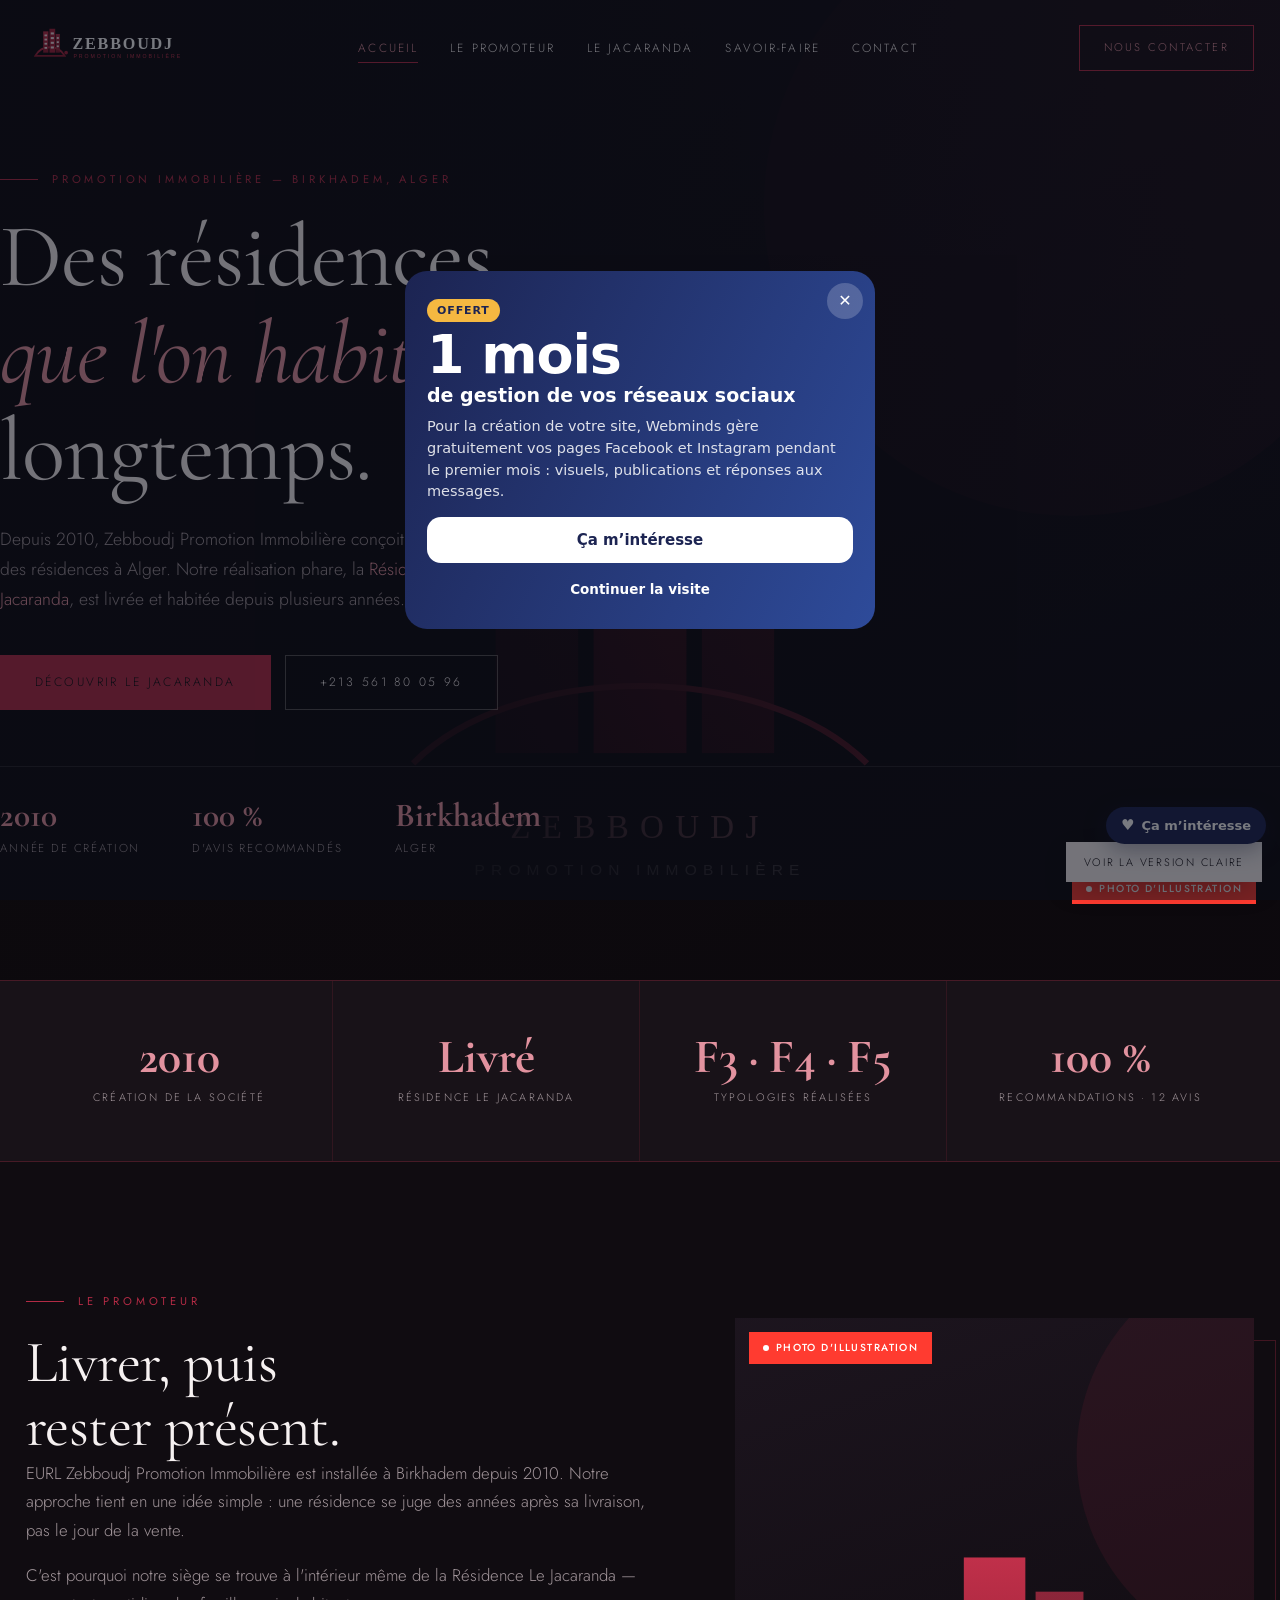
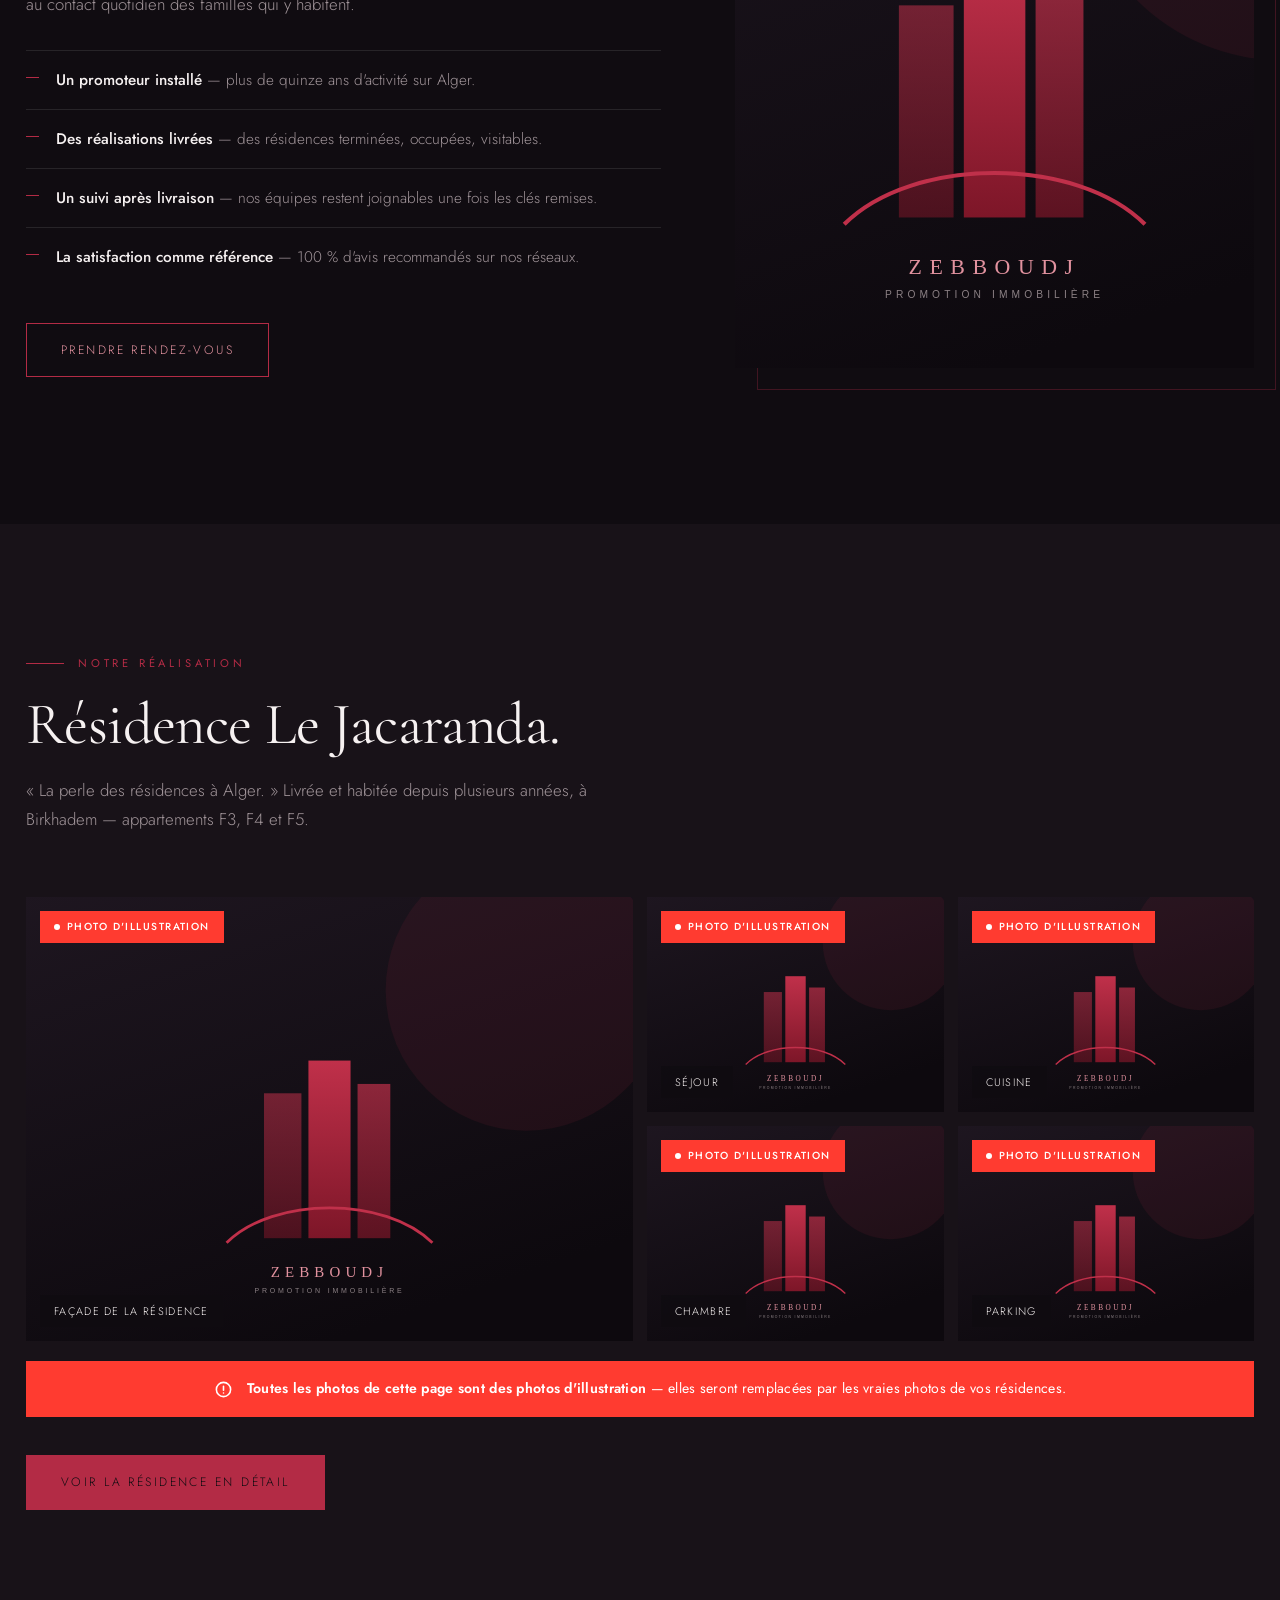
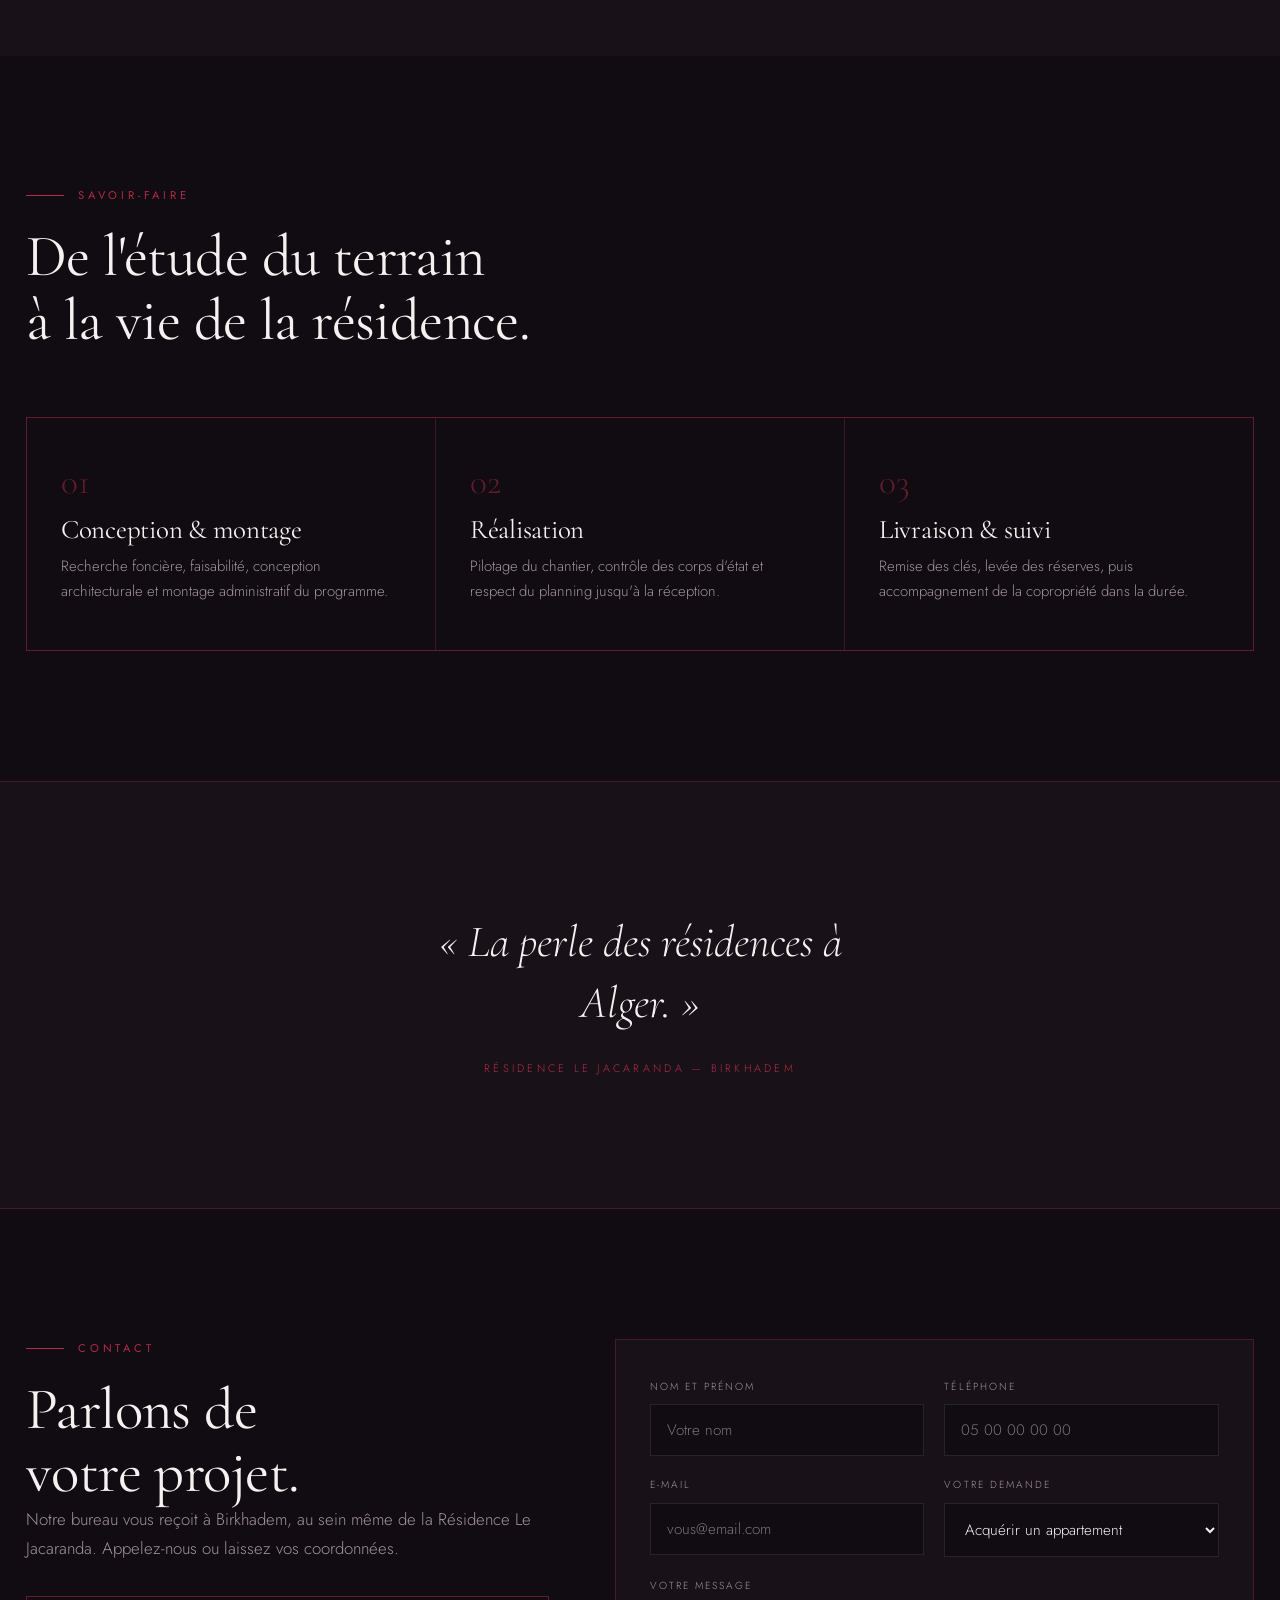
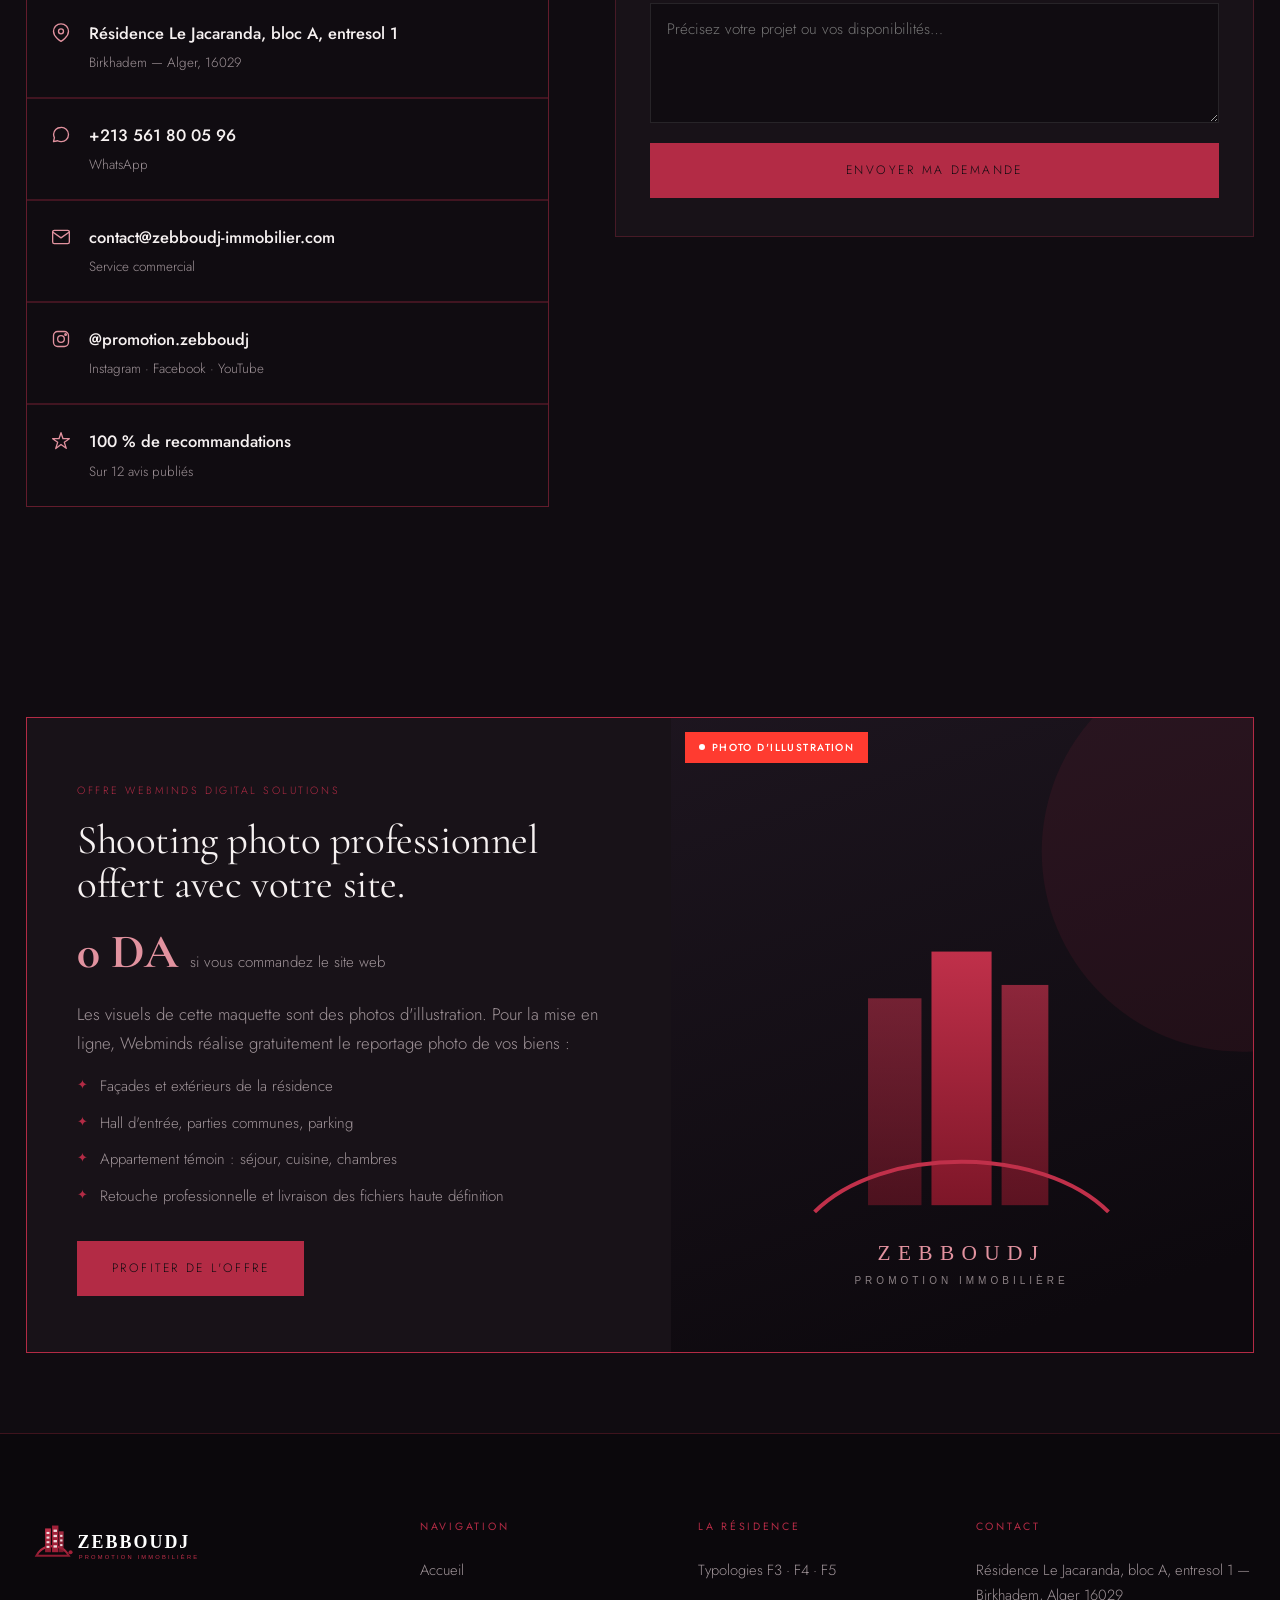
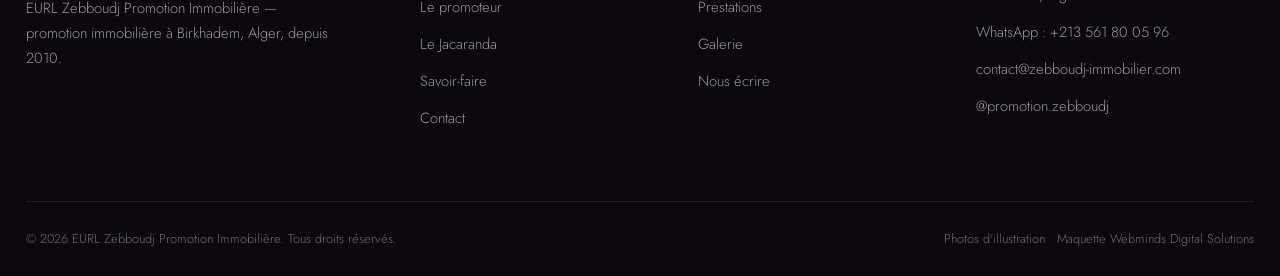
<file: index.html>
<!DOCTYPE html>
<html lang="fr">
<head>
<meta charset="utf-8">
<meta name="viewport" content="width=device-width,initial-scale=1">
<title>ZEBBOUDJ Promotion Immobilière — Birkhadem, Alger</title>
<meta name="description" content="Zebboudj Promotion Immobilière, promoteur à Birkhadem (Alger) depuis 2010. Résidence Le Jacaranda, la perle des résidences à Alger. Appartements F3, F4 et F5.">
<link rel="icon" href="assets/img/logo.svg">
<link rel="preconnect" href="https://fonts.googleapis.com">
<link rel="preconnect" href="https://fonts.gstatic.com" crossorigin>
<link href="https://fonts.googleapis.com/css2?family=Cormorant+Garamond:ital,wght@0,300;0,400;0,500;1,400&family=Jost:wght@300;400;500&display=swap" rel="stylesheet">
<link rel="stylesheet" href="assets/css/style.css">
</head>
<body>

<header class="header">
  <div class="wrap">
    <a href="index.html" class="brand"><img src="assets/img/logo.svg" alt="Zebboudj Promotion Immobilière"></a>
    <nav class="nav">
      <a href="index.html" class="is-active">Accueil</a>
      <a href="#promoteur">Le promoteur</a>
      <a href="le-jacaranda.html">Le Jacaranda</a>
      <a href="#savoir-faire">Savoir-faire</a>
      <a href="#contact">Contact</a>
    </nav>
    <a href="#contact" class="btn btn--sm">Nous contacter</a>
    <button class="burger" aria-label="Menu"><span></span><span></span><span></span></button>
  </div>
</header>

<!-- ============ HERO ============ -->
<section class="hero">
  <div class="hero__bg">
    <span class="badge-illu">Photo d'illustration</span>
    <img src="https://images.unsplash.com/photo-1545324418-cc1a3fa10c00?auto=format&fit=crop&w=1900&q=80"
         alt="Résidence Zebboudj — photo d'illustration"
         onerror="this.onerror=null;this.src='assets/img/fallback.svg'">
  </div>
  <div class="wrap hero__in">
    <p class="kicker">Promotion immobilière — Birkhadem, Alger</p>
    <h1>Des résidences<br><span class="serif-it">que l'on habite</span><br>longtemps.</h1>
    <p class="lead">Depuis 2010, Zebboudj Promotion Immobilière conçoit, réalise et livre des résidences à
      Alger. Notre réalisation phare, la <span class="gold">Résidence Le Jacaranda</span>, est livrée et
      habitée depuis plusieurs années.</p>
    <div class="hero__cta">
      <a href="le-jacaranda.html" class="btn btn--solid">Découvrir Le Jacaranda</a>
      <a href="https://wa.me/213561800596" class="btn btn--light" target="_blank" rel="noopener">+213 561 80 05 96</a>
    </div>
    <div class="hero__mini">
      <div><b>2010</b><span>Année de création</span></div>
      <div><b>100 %</b><span>D'avis recommandés</span></div>
      <div><b>Birkhadem</b><span>Alger</span></div>
    </div>
  </div>
</section>

<!-- ============ CHIFFRES ============ -->
<section class="stats">
  <div class="wrap">
    <div class="stats__g">
      <div class="stat"><b>2010</b><span>Création de la société</span></div>
      <div class="stat"><b>Livré</b><span>Résidence Le Jacaranda</span></div>
      <div class="stat"><b>F3 · F4 · F5</b><span>Typologies réalisées</span></div>
      <div class="stat"><b>100 %</b><span>Recommandations · 12 avis</span></div>
    </div>
  </div>
</section>

<!-- ============ LE PROMOTEUR ============ -->
<section class="section" id="promoteur">
  <div class="wrap split split--wide">
    <div class="rv">
      <p class="kicker">Le promoteur</p>
      <h2>Livrer, puis<br>rester présent.</h2>
      <p class="lead">EURL Zebboudj Promotion Immobilière est installée à Birkhadem depuis 2010. Notre
        approche tient en une idée simple : une résidence se juge des années après sa livraison, pas le jour
        de la vente.</p>
      <p class="lead">C'est pourquoi notre siège se trouve à l'intérieur même de la Résidence Le Jacaranda —
        au contact quotidien des familles qui y habitent.</p>
      <ul class="list">
        <li><b>Un promoteur installé</b> — plus de quinze ans d'activité sur Alger.</li>
        <li><b>Des réalisations livrées</b> — des résidences terminées, occupées, visitables.</li>
        <li><b>Un suivi après livraison</b> — nos équipes restent joignables une fois les clés remises.</li>
        <li><b>La satisfaction comme référence</b> — 100 % d'avis recommandés sur nos réseaux.</li>
      </ul>
      <p style="margin-top:36px"><a href="#contact" class="btn">Prendre rendez-vous</a></p>
    </div>
    <div class="frame rv">
      <figure class="ph" style="margin:0">
        <span class="badge-illu">Photo d'illustration</span>
        <img src="https://images.unsplash.com/photo-1758448511533-e1502259fff6?auto=format&fit=crop&w=1200&q=80"
             alt="Hall d'entrée — photo d'illustration" loading="lazy"
             onerror="this.onerror=null;this.src='assets/img/fallback.svg'">
      </figure>
    </div>
  </div>
</section>

<!-- ============ RÉALISATION ============ -->
<section class="section section--alt">
  <div class="wrap">
    <div class="head rv">
      <p class="kicker">Notre réalisation</p>
      <h2>Résidence Le Jacaranda.</h2>
      <p class="lead">« La perle des résidences à Alger. » Livrée et habitée depuis plusieurs années,
        à Birkhadem — appartements F3, F4 et F5.</p>
    </div>

    <div class="photogrid rv">
      <figure class="ph big"><span class="badge-illu">Photo d'illustration</span>
        <img src="https://images.unsplash.com/photo-1515263487990-61b07816b324?auto=format&fit=crop&w=1400&q=80" alt="Façade" loading="lazy" onerror="this.onerror=null;this.src='assets/img/fallback.svg'">
        <figcaption>Façade de la résidence</figcaption></figure>
      <figure class="ph"><span class="badge-illu">Photo d'illustration</span>
        <img src="https://images.unsplash.com/photo-1680416124510-5eae1beca412?auto=format&fit=crop&w=900&q=80" alt="Séjour" loading="lazy" onerror="this.onerror=null;this.src='assets/img/fallback.svg'">
        <figcaption>Séjour</figcaption></figure>
      <figure class="ph"><span class="badge-illu">Photo d'illustration</span>
        <img src="https://images.unsplash.com/photo-1600489000022-c2086d79f9d4?auto=format&fit=crop&w=900&q=80" alt="Cuisine" loading="lazy" onerror="this.onerror=null;this.src='assets/img/fallback.svg'">
        <figcaption>Cuisine</figcaption></figure>
      <figure class="ph"><span class="badge-illu">Photo d'illustration</span>
        <img src="https://images.unsplash.com/photo-1616594039964-ae9021a400a0?auto=format&fit=crop&w=900&q=80" alt="Chambre" loading="lazy" onerror="this.onerror=null;this.src='assets/img/fallback.svg'">
        <figcaption>Chambre</figcaption></figure>
      <figure class="ph"><span class="badge-illu">Photo d'illustration</span>
        <img src="https://images.unsplash.com/photo-1548343361-02248be15911?auto=format&fit=crop&w=900&q=80" alt="Parking" loading="lazy" onerror="this.onerror=null;this.src='assets/img/fallback.svg'">
        <figcaption>Parking</figcaption></figure>
    </div>
    <div class="illu-band rv" style="margin-top:20px">
      <svg viewBox="0 0 24 24"><circle cx="12" cy="12" r="9"/><path d="M12 8v5M12 16.5v.01"/></svg>
      <span><b>Toutes les photos de cette page sont des photos d'illustration</b> — elles seront remplacées par les vraies photos de vos résidences.</span>
    </div>

    <p style="margin-top:38px"><a href="le-jacaranda.html" class="btn btn--solid">Voir la résidence en détail</a></p>
  </div>
</section>

<!-- ============ SAVOIR-FAIRE ============ -->
<section class="section" id="savoir-faire">
  <div class="wrap">
    <div class="head rv">
      <p class="kicker">Savoir-faire</p>
      <h2>De l'étude du terrain<br>à la vie de la résidence.</h2>
    </div>
    <div class="grid3 rv">
      <div class="cell">
        <div class="cell__n">01</div>
        <h3>Conception &amp; montage</h3>
        <p>Recherche foncière, faisabilité, conception architecturale et montage administratif du programme.</p>
      </div>
      <div class="cell">
        <div class="cell__n">02</div>
        <h3>Réalisation</h3>
        <p>Pilotage du chantier, contrôle des corps d'état et respect du planning jusqu'à la réception.</p>
      </div>
      <div class="cell">
        <div class="cell__n">03</div>
        <h3>Livraison &amp; suivi</h3>
        <p>Remise des clés, levée des réserves, puis accompagnement de la copropriété dans la durée.</p>
      </div>
    </div>
  </div>
</section>

<!-- ============ AVIS ============ -->
<section class="quote">
  <div class="wrap rv">
    <p>« La perle des résidences à Alger. »</p>
    <span>Résidence Le Jacaranda — Birkhadem</span>
  </div>
</section>

<!-- ============ CONTACT ============ -->
<section class="section" id="contact">
  <div class="wrap contact">
    <div class="rv">
      <p class="kicker">Contact</p>
      <h2>Parlons de<br>votre projet.</h2>
      <p class="lead">Notre bureau vous reçoit à Birkhadem, au sein même de la Résidence Le Jacaranda.
        Appelez-nous ou laissez vos coordonnées.</p>
      <ul class="infos">
        <li><svg viewBox="0 0 24 24"><path d="M21 10c0 7-9 12-9 12s-9-5-9-12a9 9 0 0 1 18 0z"/><circle cx="12" cy="10" r="3"/></svg>
          <div><b>Résidence Le Jacaranda, bloc A, entresol 1</b><small>Birkhadem — Alger, 16029</small></div></li>
        <li><svg viewBox="0 0 24 24"><path d="M21 11.5a8.4 8.4 0 0 1-9 8.4 8.5 8.5 0 0 1-4-1L3 20l1.1-4.9a8.4 8.4 0 0 1-1-4A8.4 8.4 0 0 1 11.5 3 8.4 8.4 0 0 1 21 11.5z"/></svg>
          <div><b><a href="https://wa.me/213561800596" target="_blank" rel="noopener">+213 561 80 05 96</a></b><small>WhatsApp</small></div></li>
        <li><svg viewBox="0 0 24 24"><rect x="2" y="4" width="20" height="16" rx="2"/><path d="M22 6l-10 7L2 6"/></svg>
          <div><b><a href="mailto:contact@zebboudj-immobilier.com">contact@zebboudj-immobilier.com</a></b><small>Service commercial</small></div></li>
        <li><svg viewBox="0 0 24 24"><rect x="3" y="3" width="18" height="18" rx="5"/><circle cx="12" cy="12" r="4"/><circle cx="17.5" cy="6.5" r="1"/></svg>
          <div><b><a href="https://www.instagram.com/promotion.zebboudj/" target="_blank" rel="noopener">@promotion.zebboudj</a></b><small>Instagram · Facebook · YouTube</small></div></li>
        <li><svg viewBox="0 0 24 24"><path d="M12 2l2.4 7.2H22l-6 4.4 2.3 7.2-6.3-4.6L5.7 21 8 13.6 2 9.2h7.6z"/></svg>
          <div><b>100 % de recommandations</b><small>Sur 12 avis publiés</small></div></li>
      </ul>
    </div>

    <form class="rv">
      <div class="f"><label for="n">Nom et prénom</label><input id="n" type="text" placeholder="Votre nom" required></div>
      <div class="f"><label for="t">Téléphone</label><input id="t" type="tel" placeholder="05 00 00 00 00" required></div>
      <div class="f"><label for="e">E-mail</label><input id="e" type="email" placeholder="vous@email.com"></div>
      <div class="f"><label for="ty">Votre demande</label>
        <select id="ty"><option>Acquérir un appartement</option><option>Information sur un programme à venir</option><option>Autre demande</option></select></div>
      <div class="f f--full"><label for="m">Votre message</label>
        <textarea id="m" placeholder="Précisez votre projet ou vos disponibilités…"></textarea></div>
      <div class="f f--full"><button type="submit" class="btn btn--solid">Envoyer ma demande</button></div>
    </form>
  </div>
</section>

<!-- ============ OFFRE SHOOTING ============ -->
<section class="section--tight">
  <div class="wrap">
    <div class="shoot rv">
      <div class="shoot__body">
        <span class="shoot__from">Offre Webminds Digital Solutions</span>
        <h2>Shooting photo professionnel<br>offert avec votre site.</h2>
        <div class="shoot__free"><b>0 DA</b><span>si vous commandez le site web</span></div>
        <p class="lead">Les visuels de cette maquette sont des photos d'illustration. Pour la mise en ligne,
          Webminds réalise gratuitement le reportage photo de vos biens :</p>
        <ul class="shoot__list">
          <li>Façades et extérieurs de la résidence</li>
          <li>Hall d'entrée, parties communes, parking</li>
          <li>Appartement témoin : séjour, cuisine, chambres</li>
          <li>Retouche professionnelle et livraison des fichiers haute définition</li>
        </ul>
        <a href="#contact" class="btn btn--solid">Profiter de l'offre</a>
      </div>
      <div class="ph shoot__media">
        <span class="badge-illu">Photo d'illustration</span>
        <img src="https://images.unsplash.com/photo-1570675894641-8860d49afece?auto=format&fit=crop&w=1200&q=80"
             alt="Reportage photo de résidence" loading="lazy"
             onerror="this.onerror=null;this.src='assets/img/fallback.svg'">
      </div>
    </div>
  </div>
</section>

<!-- ============ FOOTER ============ -->
<footer class="footer">
  <div class="wrap">
    <div class="footer__g">
      <div>
        <a href="index.html"><img src="assets/img/logo.svg" alt="Zebboudj Promotion Immobilière"></a>
        <p class="footer__note">EURL Zebboudj Promotion Immobilière — promotion immobilière à Birkhadem,
          Alger, depuis 2010.</p>
      </div>
      <div>
        <h4>Navigation</h4>
        <ul>
          <li><a href="index.html">Accueil</a></li>
          <li><a href="#promoteur">Le promoteur</a></li>
          <li><a href="le-jacaranda.html">Le Jacaranda</a></li>
          <li><a href="#savoir-faire">Savoir-faire</a></li>
          <li><a href="#contact">Contact</a></li>
        </ul>
      </div>
      <div>
        <h4>La résidence</h4>
        <ul>
          <li><a href="le-jacaranda.html#typologies">Typologies F3 · F4 · F5</a></li>
          <li><a href="le-jacaranda.html#prestations">Prestations</a></li>
          <li><a href="le-jacaranda.html#galerie">Galerie</a></li>
          <li><a href="le-jacaranda.html#visite">Nous écrire</a></li>
        </ul>
      </div>
      <div>
        <h4>Contact</h4>
        <ul>
          <li>Résidence Le Jacaranda, bloc A, entresol 1 — Birkhadem, Alger 16029</li>
          <li><a href="https://wa.me/213561800596">WhatsApp : +213 561 80 05 96</a></li>
          <li><a href="mailto:contact@zebboudj-immobilier.com">contact@zebboudj-immobilier.com</a></li>
          <li><a href="https://www.instagram.com/promotion.zebboudj/" target="_blank" rel="noopener">@promotion.zebboudj</a></li>
        </ul>
      </div>
    </div>
    <div class="footer__bar">
      <span>© 2026 EURL Zebboudj Promotion Immobilière. Tous droits réservés.</span>
      <span>Photos d'illustration · Maquette Webminds Digital Solutions</span>
    </div>
  </div>
</footer>

<a class="vswitch" href="light/index.html">Voir la version claire</a>
<script src="assets/js/main.js"></script><script data-wml>(function(){if(window.__wmL)return;window.__wmL=1;
var C={"p": "Zebboudj Promotion Immobilière", "mail": null, "wa": "213797372452", "v": [["/", "Version sombre", ""], ["/light/", "Version claire", ""]]};
function ready(f){document.readyState==='loading'?document.addEventListener('DOMContentLoaded',f):f()}
ready(function(){
var css='.wmL-b{position:fixed;right:14px;bottom:calc(56px + env(safe-area-inset-bottom));z-index:2147483000;border:0;border-radius:999px;background:#1C2452;color:#fff;font:700 13px/1 system-ui,-apple-system,Segoe UI,Roboto,sans-serif;padding:11px 15px;box-shadow:0 6px 22px rgba(20,30,60,.35);cursor:pointer;display:flex;align-items:center;gap:7px}'
+'@media(max-width:520px){.wmL-b{bottom:calc(112px + env(safe-area-inset-bottom));font-size:12.5px;padding:10px 13px}}'
+'.wmL-m{position:fixed;inset:0;z-index:2147483001;background:rgba(10,14,25,.55);display:none;align-items:flex-end;justify-content:center;font-family:system-ui,-apple-system,Segoe UI,Roboto,sans-serif}.wmL-m.on{display:flex}@media(min-width:700px){.wmL-m{align-items:center;padding:20px}}'
+'.wmL-x{box-sizing:border-box;position:relative;background:#fff;color:#1C2452;width:100%;max-width:470px;max-height:92vh;overflow:auto;border-radius:22px 22px 0 0;padding:24px 22px calc(22px + env(safe-area-inset-bottom));text-align:left}@media(min-width:700px){.wmL-x{border-radius:22px}}'
+'.wmL-x *{box-sizing:border-box}.wmL-c{position:absolute;top:12px;right:12px;width:36px;height:36px;border:0;border-radius:50%;background:#F0F2F1;font-size:16px;cursor:pointer;color:#1C2452}'
+'.wmL-x h3{font:800 26px/1.1 system-ui,-apple-system,sans-serif;margin:4px 40px 10px 0;color:inherit}.wmL-x p{margin:0 0 14px;line-height:1.5;font-size:14.5px;opacity:.85}'
+'.wmL-o{background:linear-gradient(115deg,#1C2452,#2E4B9A);color:#fff}.wmL-o .wmL-c{background:rgba(255,255,255,.2);color:#fff}.wmL-big{font:900 54px/.95 system-ui,-apple-system,sans-serif;letter-spacing:-.02em;margin:6px 0 2px}.wmL-big small{display:block;font-size:19px;font-weight:700;letter-spacing:0;margin-top:6px}'
+'.wmL-tag{display:inline-block;background:#F5B841;color:#1C2452;font:800 11px system-ui,sans-serif;letter-spacing:.08em;border-radius:999px;padding:5px 10px}'
+'.wmL-btn{display:flex;align-items:center;justify-content:center;width:100%;border:0;border-radius:14px;padding:14px;font:800 15px system-ui,-apple-system,sans-serif;cursor:pointer;margin-top:8px}.wmL-w{background:#fff;color:#1C2452}.wmL-g{background:#1FAF55;color:#fff}.wmL-n{background:#1C2452;color:#fff}.wmL-l{background:transparent;color:inherit;font-weight:600;font-size:13.5px;padding:10px}'
+'.wmL-s{font:700 11.5px system-ui,sans-serif;text-transform:uppercase;letter-spacing:.06em;opacity:.6;margin:12px 0 8px}.wmL-ch{display:grid;gap:8px}.wmL-ch label{display:flex;align-items:center;gap:10px;border:1.5px solid #E2E6E3;border-radius:12px;padding:11px 12px;cursor:pointer;font-size:14px;font-weight:600}.wmL-ch label small{display:block;font-weight:500;opacity:.65;font-size:12px}.wmL-ch input{width:18px;height:18px;flex:none;accent-color:#1FAF55}'
+'.wmL-f{display:grid;gap:8px;margin:12px 0 6px}.wmL-f input{border:1.5px solid #E2E6E3;border-radius:12px;padding:12px;font:500 16px system-ui,sans-serif;color:#1C2452;background:#fff;-webkit-user-select:text!important;user-select:text!important;width:100%}'
+'.wmL-ok{text-align:center}.wmL-ok i{display:grid;place-items:center;width:64px;height:64px;margin:6px auto 12px;border-radius:50%;background:#E8F7EE;color:#1FAF55;font-style:normal;font-size:30px}';
var st=document.createElement('style');st.textContent=css;document.head.appendChild(st);
function ss(k,v){try{if(v===undefined)return sessionStorage.getItem(k);sessionStorage.setItem(k,v)}catch(e){}}
var p=location.pathname,cur=0;C.v.forEach(function(v,i){if(v[0]!=='/'&&p.indexOf(v[0])===0)cur=i});
var off=document.createElement('div');off.className='wmL-m';off.innerHTML='<div class="wmL-x wmL-o" role="dialog" aria-modal="true"><button class="wmL-c" type="button" aria-label="Fermer">✕</button><span class="wmL-tag">OFFERT</span><div class="wmL-big">1 mois<small>de gestion de vos réseaux sociaux</small></div><p style="margin-top:12px">Pour la création de votre site, Webminds gère gratuitement vos pages Facebook et Instagram pendant le premier mois : visuels, publications et réponses aux messages.</p><button class="wmL-btn wmL-w" type="button" data-i>Ça m’intéresse</button><button class="wmL-btn wmL-l" type="button" data-c>Continuer la visite</button></div>';
var ch='';C.v.forEach(function(v,i){ch+='<label><input type="radio" name="wmLv" value="'+v[1]+'"'+(i===cur?' checked':'')+'><span>'+v[1]+(v[2]?'<small>'+v[2]+'</small>':'')+'</span></label>'});
var it=document.createElement('div');it.className='wmL-m';it.innerHTML='<div class="wmL-x" role="dialog" aria-modal="true"><button class="wmL-c" type="button" aria-label="Fermer">✕</button><div data-s1><h3>Cette maquette vous plaît ?</h3><p>Choisissez la version qui vous intéresse : Webminds vous recontacte pour vous la présenter.</p>'+(C.v.length>1?'<div class="wmL-s">La version préférée</div><div class="wmL-ch">'+ch+'</div>':'')+'<div class="wmL-s">En plus</div><div class="wmL-ch"><label><input type="checkbox" value="Gestion des réseaux sociaux (1 mois offert)"><span>Réseaux sociaux<small>1 mois de gestion offert avec le site</small></span></label></div><div class="wmL-f"><input name="n" placeholder="Votre nom" autocomplete="name"><input name="t" type="tel" inputmode="tel" placeholder="Votre téléphone (facultatif)" autocomplete="tel"></div><button class="wmL-btn wmL-g" type="button" data-w>Envoyer sur WhatsApp</button>'+(C.mail?'<button class="wmL-btn wmL-l" type="button" data-e>Envoyer par e-mail</button>':'')+'</div><div class="wmL-ok" data-s2 hidden><i>✓</i><h3 style="margin:0 0 8px">Merci !</h3><p>Votre choix a bien été transmis à Webminds. Nous vous recontactons très vite.</p><button class="wmL-btn wmL-n" type="button" data-c>Continuer la visite</button></div></div>';
document.body.appendChild(off);document.body.appendChild(it);
var b=document.createElement('button');b.type='button';b.className='wmL-b';b.innerHTML='<b style="font-size:15px">♥</b>Ça m’intéresse';document.body.appendChild(b);
function op(m){off.classList.remove('on');it.classList.remove('on');m.classList.add('on')}
[off,it].forEach(function(m){m.addEventListener('click',function(e){if(e.target===m||e.target.closest('.wmL-c')||e.target.closest('[data-c]'))m.classList.remove('on')})});
b.onclick=function(){op(it)};off.querySelector('[data-i]').onclick=function(){op(it)};
function msg(){var v=(it.querySelector('input[name=wmLv]:checked')||{}).value||C.v[cur][1],x=[].map.call(it.querySelectorAll('input[type=checkbox]:checked'),function(c){return c.value}),n=it.querySelector('[name=n]').value.trim(),t=it.querySelector('[name=t]').value.trim();
 return{v:v,x:x,n:n,t:t,txt:'Bonjour Webminds, la maquette '+C.p+' m’intéresse.\nVersion préférée : '+v+(x.length?'\nEn plus : '+x.join(', '):'')+(n?'\nNom : '+n:'')+(t?'\nTéléphone : '+t:'')+'\nLien : '+location.origin+C.v[cur][0]}}
function mail(m){if(!C.mail)return;try{fetch('https://formsubmit.co/ajax/'+C.mail,{method:'POST',keepalive:true,headers:{'Content-Type':'application/json','Accept':'application/json'},body:JSON.stringify({_subject:'Maquette '+C.p+' : intéressé ('+m.v+')',Prospect:C.p,Version:m.v,Options:m.x.join(', ')||'-',Nom:m.n||'-',Telephone:m.t||'-',Lien:location.origin+C.v[cur][0],_template:'table',_captcha:'false'})}).catch(function(){})}catch(e){}}
function done(){it.querySelector('[data-s1]').hidden=true;it.querySelector('[data-s2]').hidden=false;ss('wmL-sent','1')}
it.querySelector('[data-w]').onclick=function(){var m=msg();mail(m);done();location.href='https://wa.me/'+C.wa+'?text='+encodeURIComponent(m.txt)};
var e=it.querySelector('[data-e]');if(e)e.onclick=function(){mail(msg());done()};
var sh=ss('wmL-off');addEventListener('scroll',function(){var r=(scrollY+innerHeight)/document.documentElement.scrollHeight;
 if(!sh&&scrollY>500&&r>.3){sh=1;ss('wmL-off','1');op(off)}
 if(!ss('wmL-it')&&!ss('wmL-sent')&&sh&&r>.92&&!off.classList.contains('on')){ss('wmL-it','1');op(it)}},{passive:true});
});})();
</script></body>
</html>
</file>
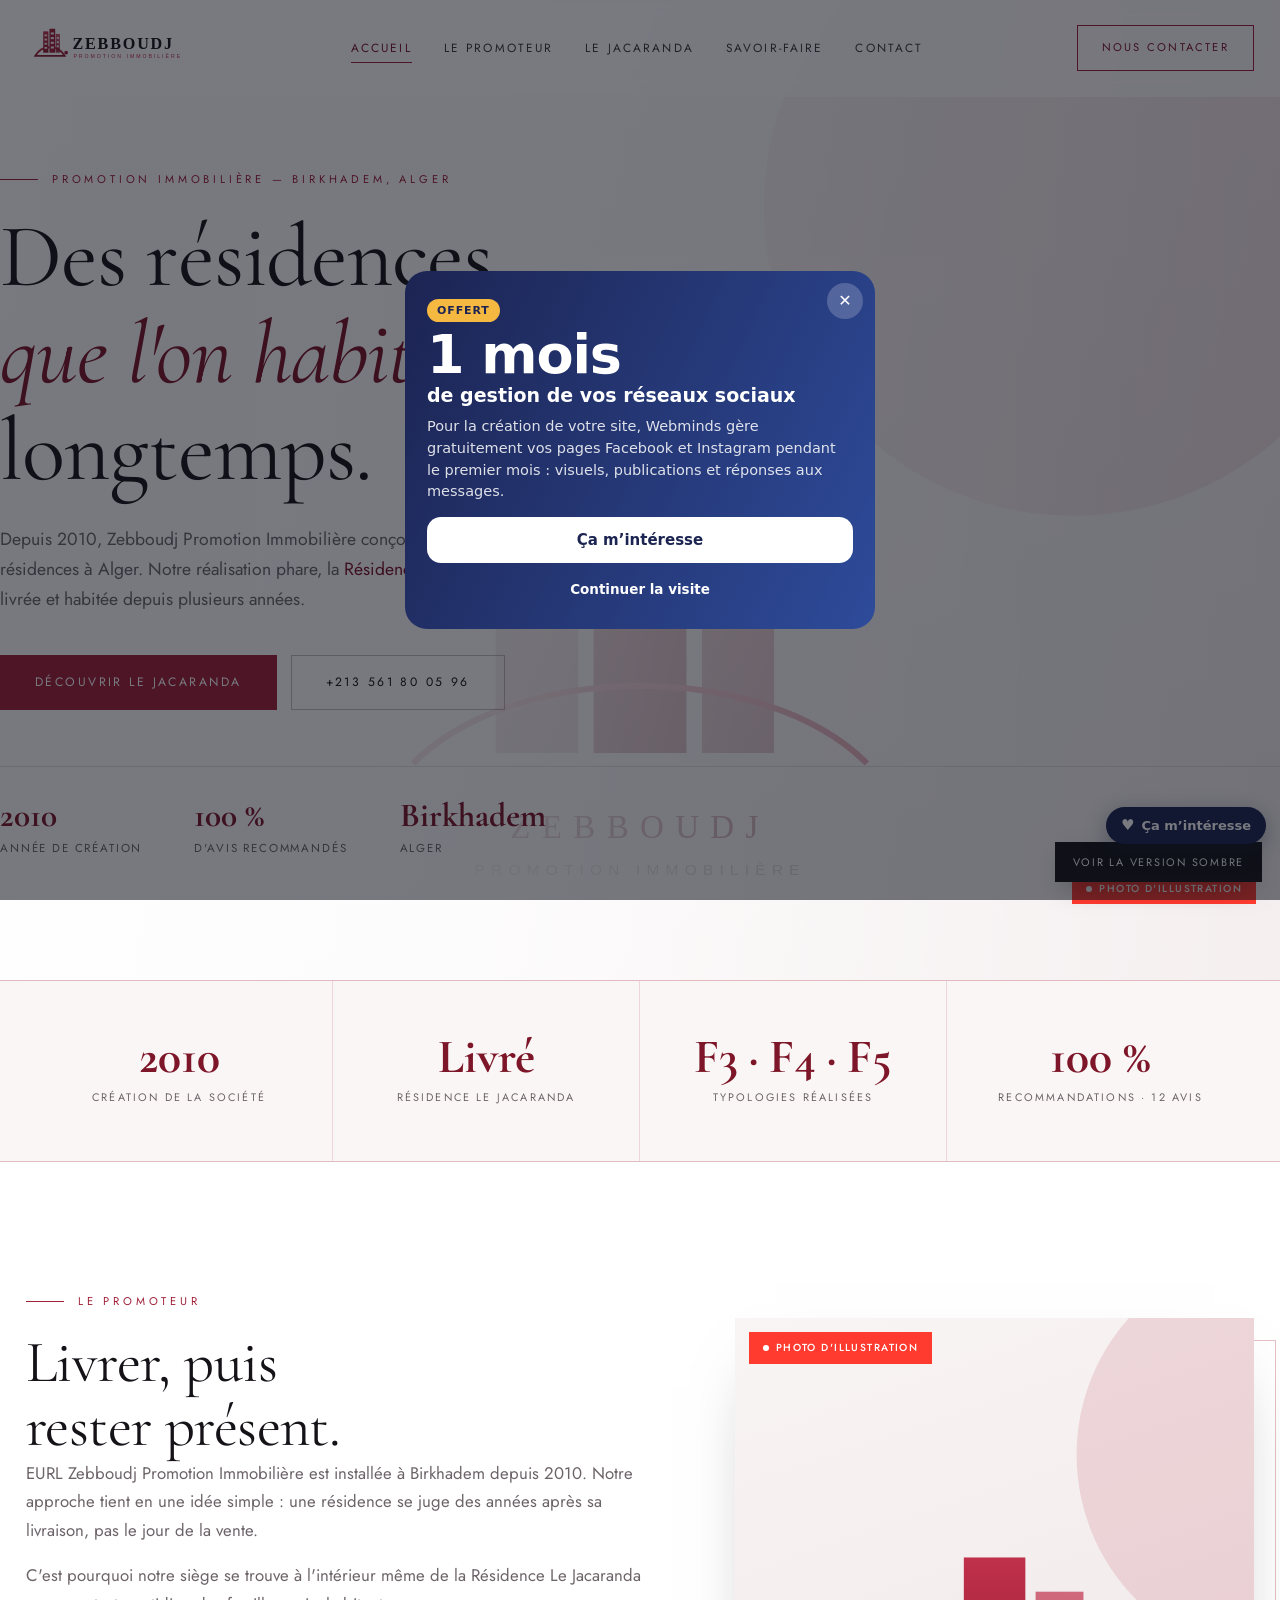
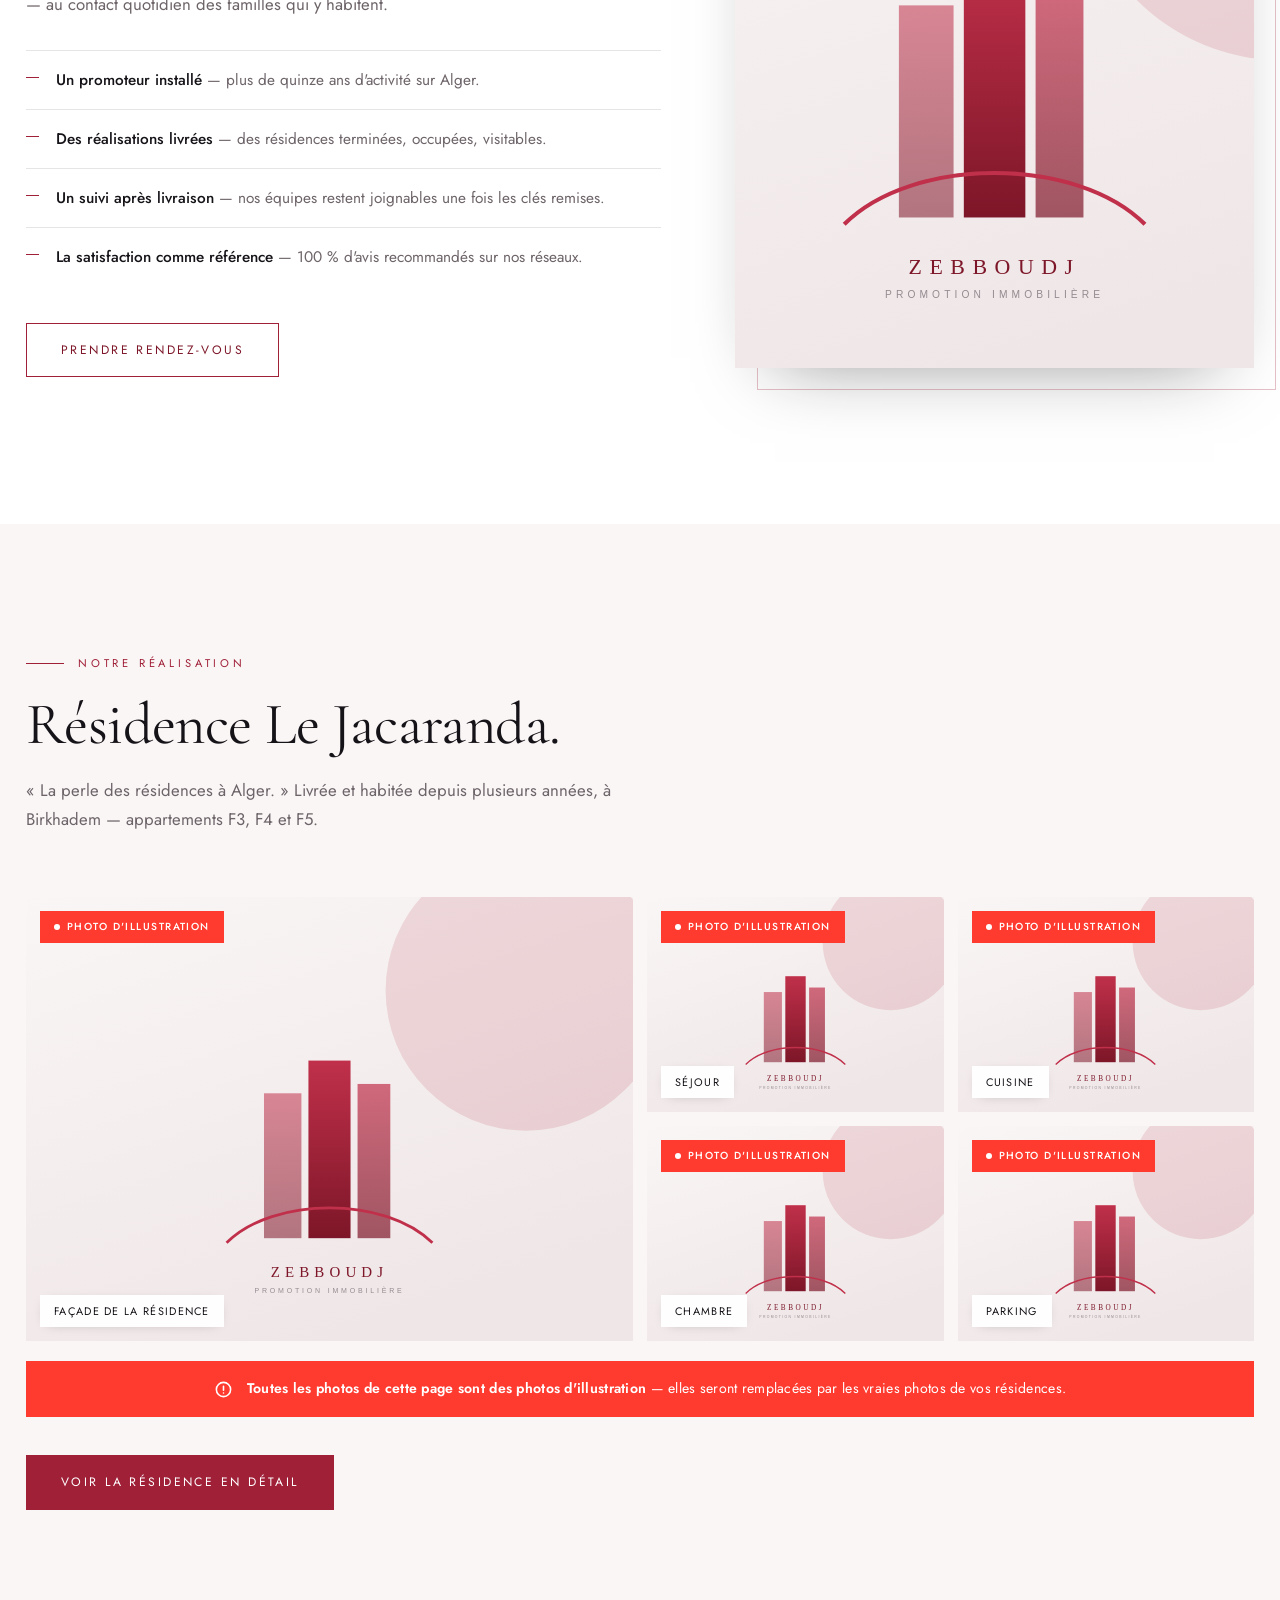
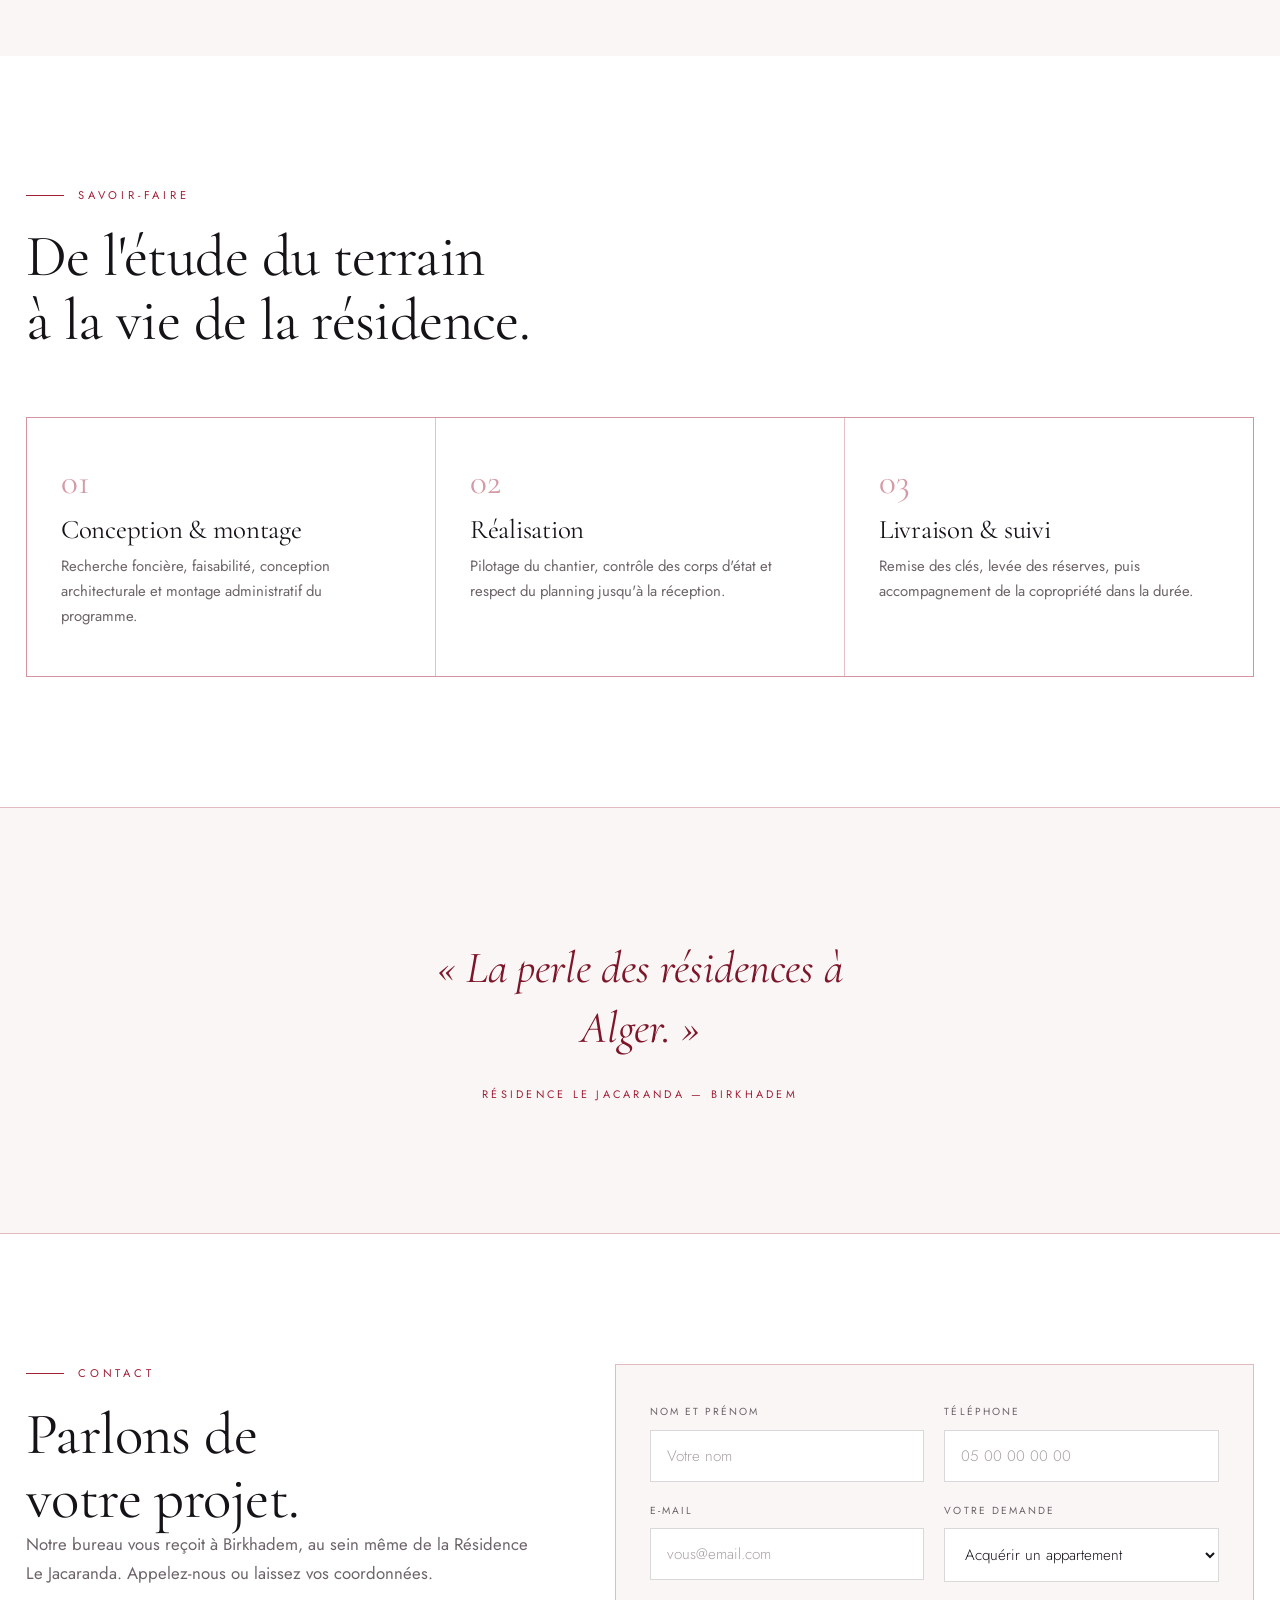
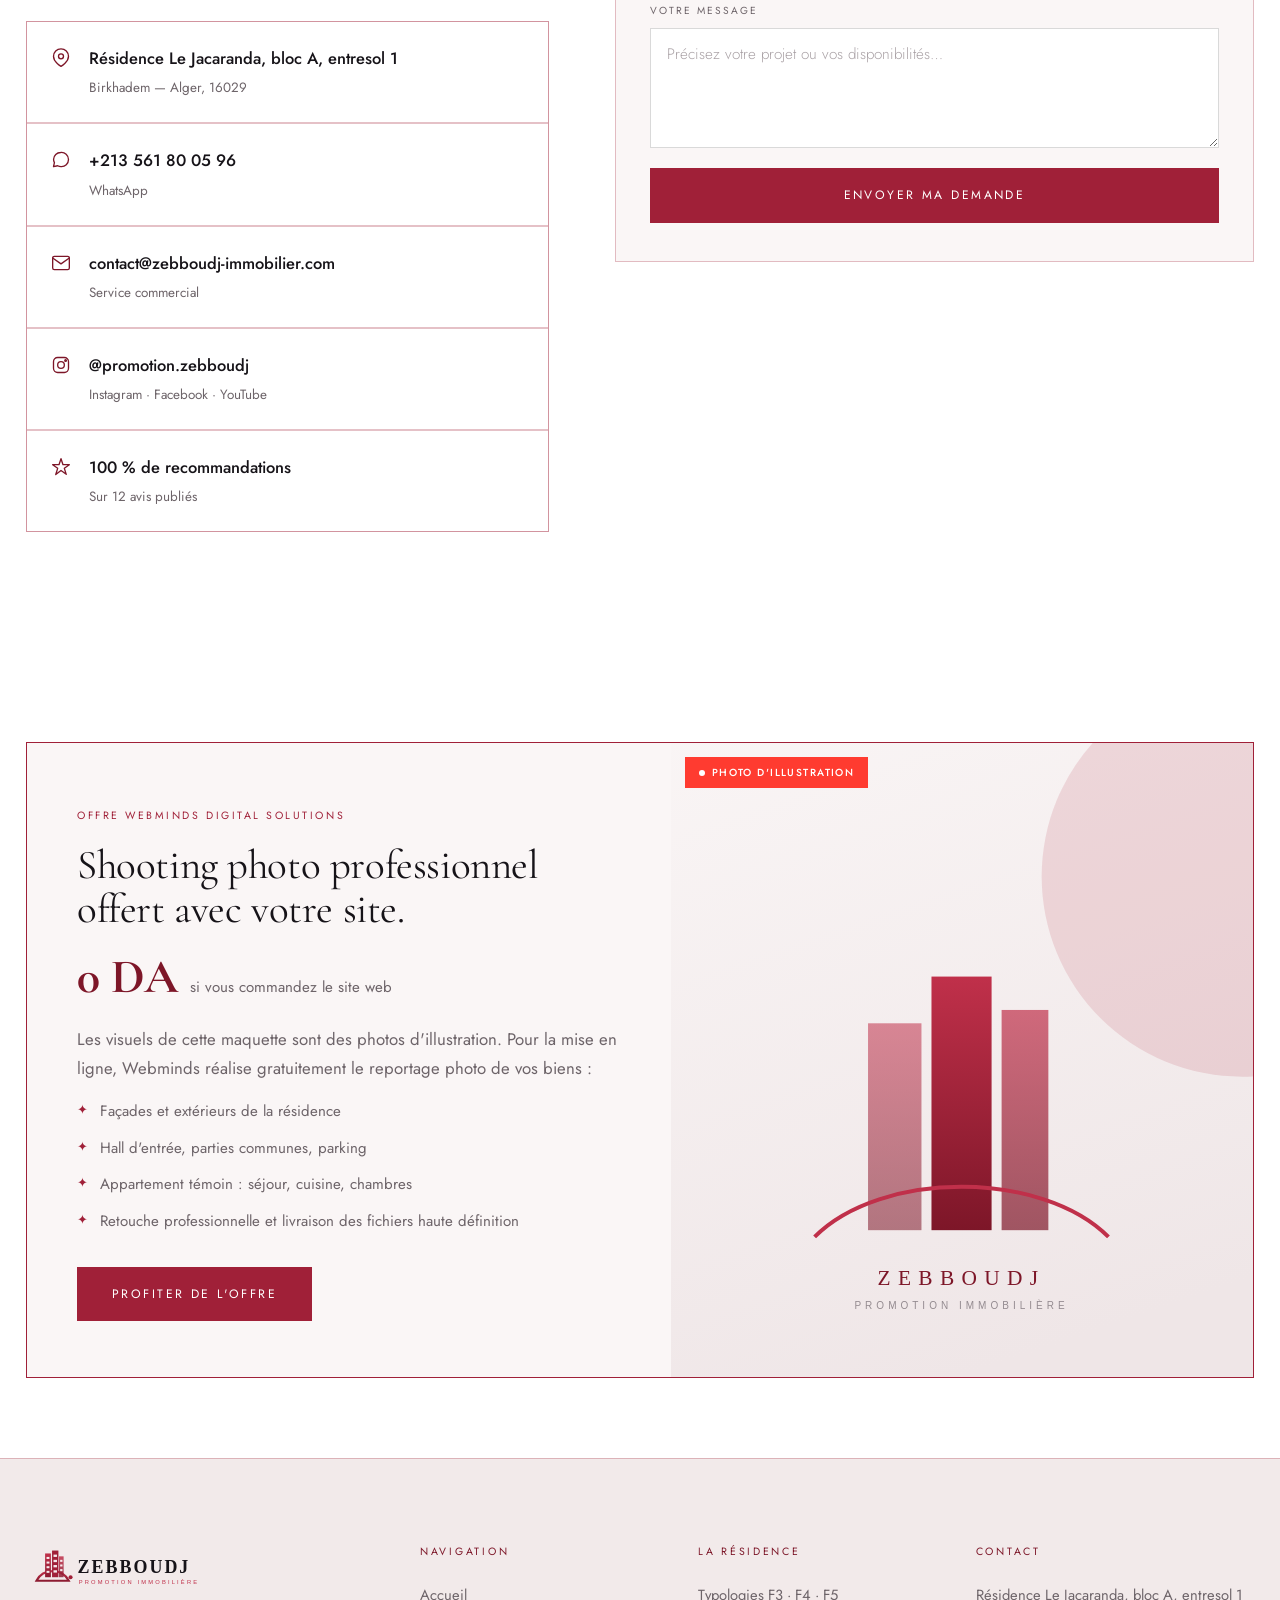
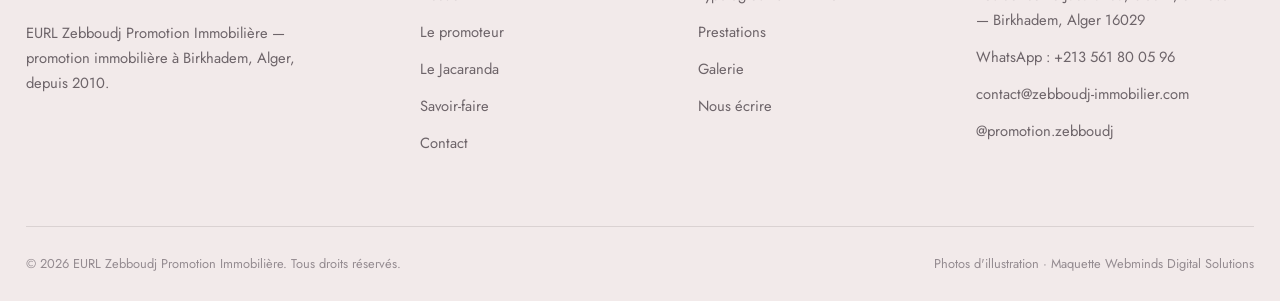
<file: light/index.html>
<!DOCTYPE html>
<html lang="fr">
<head>
<meta charset="utf-8">
<meta name="viewport" content="width=device-width,initial-scale=1">
<title>ZEBBOUDJ Promotion Immobilière — Birkhadem, Alger</title>
<meta name="description" content="Zebboudj Promotion Immobilière, promoteur à Birkhadem (Alger) depuis 2010. Résidence Le Jacaranda, la perle des résidences à Alger. Appartements F3, F4 et F5.">
<link rel="icon" href="assets/img/logo-light.svg">
<link rel="preconnect" href="https://fonts.googleapis.com">
<link rel="preconnect" href="https://fonts.gstatic.com" crossorigin>
<link href="https://fonts.googleapis.com/css2?family=Cormorant+Garamond:ital,wght@0,300;0,400;0,500;1,400&family=Jost:wght@300;400;500&display=swap" rel="stylesheet">
<link rel="stylesheet" href="assets/css/style.css">
</head>
<body>

<header class="header">
  <div class="wrap">
    <a href="index.html" class="brand"><img src="assets/img/logo-light.svg" alt="Zebboudj Promotion Immobilière"></a>
    <nav class="nav">
      <a href="index.html" class="is-active">Accueil</a>
      <a href="#promoteur">Le promoteur</a>
      <a href="le-jacaranda.html">Le Jacaranda</a>
      <a href="#savoir-faire">Savoir-faire</a>
      <a href="#contact">Contact</a>
    </nav>
    <a href="#contact" class="btn btn--sm">Nous contacter</a>
    <button class="burger" aria-label="Menu"><span></span><span></span><span></span></button>
  </div>
</header>

<!-- ============ HERO ============ -->
<section class="hero">
  <div class="hero__bg">
    <span class="badge-illu">Photo d'illustration</span>
    <img src="https://images.unsplash.com/photo-1545324418-cc1a3fa10c00?auto=format&fit=crop&w=1900&q=80"
         alt="Résidence Zebboudj — photo d'illustration"
         onerror="this.onerror=null;this.src='assets/img/fallback-light.svg'">
  </div>
  <div class="wrap hero__in">
    <p class="kicker">Promotion immobilière — Birkhadem, Alger</p>
    <h1>Des résidences<br><span class="serif-it">que l'on habite</span><br>longtemps.</h1>
    <p class="lead">Depuis 2010, Zebboudj Promotion Immobilière conçoit, réalise et livre des résidences à
      Alger. Notre réalisation phare, la <span class="gold">Résidence Le Jacaranda</span>, est livrée et
      habitée depuis plusieurs années.</p>
    <div class="hero__cta">
      <a href="le-jacaranda.html" class="btn btn--solid">Découvrir Le Jacaranda</a>
      <a href="https://wa.me/213561800596" class="btn btn--light" target="_blank" rel="noopener">+213 561 80 05 96</a>
    </div>
    <div class="hero__mini">
      <div><b>2010</b><span>Année de création</span></div>
      <div><b>100 %</b><span>D'avis recommandés</span></div>
      <div><b>Birkhadem</b><span>Alger</span></div>
    </div>
  </div>
</section>

<!-- ============ CHIFFRES ============ -->
<section class="stats">
  <div class="wrap">
    <div class="stats__g">
      <div class="stat"><b>2010</b><span>Création de la société</span></div>
      <div class="stat"><b>Livré</b><span>Résidence Le Jacaranda</span></div>
      <div class="stat"><b>F3 · F4 · F5</b><span>Typologies réalisées</span></div>
      <div class="stat"><b>100 %</b><span>Recommandations · 12 avis</span></div>
    </div>
  </div>
</section>

<!-- ============ LE PROMOTEUR ============ -->
<section class="section" id="promoteur">
  <div class="wrap split split--wide">
    <div class="rv">
      <p class="kicker">Le promoteur</p>
      <h2>Livrer, puis<br>rester présent.</h2>
      <p class="lead">EURL Zebboudj Promotion Immobilière est installée à Birkhadem depuis 2010. Notre
        approche tient en une idée simple : une résidence se juge des années après sa livraison, pas le jour
        de la vente.</p>
      <p class="lead">C'est pourquoi notre siège se trouve à l'intérieur même de la Résidence Le Jacaranda —
        au contact quotidien des familles qui y habitent.</p>
      <ul class="list">
        <li><b>Un promoteur installé</b> — plus de quinze ans d'activité sur Alger.</li>
        <li><b>Des réalisations livrées</b> — des résidences terminées, occupées, visitables.</li>
        <li><b>Un suivi après livraison</b> — nos équipes restent joignables une fois les clés remises.</li>
        <li><b>La satisfaction comme référence</b> — 100 % d'avis recommandés sur nos réseaux.</li>
      </ul>
      <p style="margin-top:36px"><a href="#contact" class="btn">Prendre rendez-vous</a></p>
    </div>
    <div class="frame rv">
      <figure class="ph" style="margin:0">
        <span class="badge-illu">Photo d'illustration</span>
        <img src="https://images.unsplash.com/photo-1758448511533-e1502259fff6?auto=format&fit=crop&w=1200&q=80"
             alt="Hall d'entrée — photo d'illustration" loading="lazy"
             onerror="this.onerror=null;this.src='assets/img/fallback-light.svg'">
      </figure>
    </div>
  </div>
</section>

<!-- ============ RÉALISATION ============ -->
<section class="section section--alt">
  <div class="wrap">
    <div class="head rv">
      <p class="kicker">Notre réalisation</p>
      <h2>Résidence Le Jacaranda.</h2>
      <p class="lead">« La perle des résidences à Alger. » Livrée et habitée depuis plusieurs années,
        à Birkhadem — appartements F3, F4 et F5.</p>
    </div>

    <div class="photogrid rv">
      <figure class="ph big"><span class="badge-illu">Photo d'illustration</span>
        <img src="https://images.unsplash.com/photo-1515263487990-61b07816b324?auto=format&fit=crop&w=1400&q=80" alt="Façade" loading="lazy" onerror="this.onerror=null;this.src='assets/img/fallback-light.svg'">
        <figcaption>Façade de la résidence</figcaption></figure>
      <figure class="ph"><span class="badge-illu">Photo d'illustration</span>
        <img src="https://images.unsplash.com/photo-1680416124510-5eae1beca412?auto=format&fit=crop&w=900&q=80" alt="Séjour" loading="lazy" onerror="this.onerror=null;this.src='assets/img/fallback-light.svg'">
        <figcaption>Séjour</figcaption></figure>
      <figure class="ph"><span class="badge-illu">Photo d'illustration</span>
        <img src="https://images.unsplash.com/photo-1600489000022-c2086d79f9d4?auto=format&fit=crop&w=900&q=80" alt="Cuisine" loading="lazy" onerror="this.onerror=null;this.src='assets/img/fallback-light.svg'">
        <figcaption>Cuisine</figcaption></figure>
      <figure class="ph"><span class="badge-illu">Photo d'illustration</span>
        <img src="https://images.unsplash.com/photo-1616594039964-ae9021a400a0?auto=format&fit=crop&w=900&q=80" alt="Chambre" loading="lazy" onerror="this.onerror=null;this.src='assets/img/fallback-light.svg'">
        <figcaption>Chambre</figcaption></figure>
      <figure class="ph"><span class="badge-illu">Photo d'illustration</span>
        <img src="https://images.unsplash.com/photo-1548343361-02248be15911?auto=format&fit=crop&w=900&q=80" alt="Parking" loading="lazy" onerror="this.onerror=null;this.src='assets/img/fallback-light.svg'">
        <figcaption>Parking</figcaption></figure>
    </div>
    <div class="illu-band rv" style="margin-top:20px">
      <svg viewBox="0 0 24 24"><circle cx="12" cy="12" r="9"/><path d="M12 8v5M12 16.5v.01"/></svg>
      <span><b>Toutes les photos de cette page sont des photos d'illustration</b> — elles seront remplacées par les vraies photos de vos résidences.</span>
    </div>

    <p style="margin-top:38px"><a href="le-jacaranda.html" class="btn btn--solid">Voir la résidence en détail</a></p>
  </div>
</section>

<!-- ============ SAVOIR-FAIRE ============ -->
<section class="section" id="savoir-faire">
  <div class="wrap">
    <div class="head rv">
      <p class="kicker">Savoir-faire</p>
      <h2>De l'étude du terrain<br>à la vie de la résidence.</h2>
    </div>
    <div class="grid3 rv">
      <div class="cell">
        <div class="cell__n">01</div>
        <h3>Conception &amp; montage</h3>
        <p>Recherche foncière, faisabilité, conception architecturale et montage administratif du programme.</p>
      </div>
      <div class="cell">
        <div class="cell__n">02</div>
        <h3>Réalisation</h3>
        <p>Pilotage du chantier, contrôle des corps d'état et respect du planning jusqu'à la réception.</p>
      </div>
      <div class="cell">
        <div class="cell__n">03</div>
        <h3>Livraison &amp; suivi</h3>
        <p>Remise des clés, levée des réserves, puis accompagnement de la copropriété dans la durée.</p>
      </div>
    </div>
  </div>
</section>

<!-- ============ AVIS ============ -->
<section class="quote">
  <div class="wrap rv">
    <p>« La perle des résidences à Alger. »</p>
    <span>Résidence Le Jacaranda — Birkhadem</span>
  </div>
</section>

<!-- ============ CONTACT ============ -->
<section class="section" id="contact">
  <div class="wrap contact">
    <div class="rv">
      <p class="kicker">Contact</p>
      <h2>Parlons de<br>votre projet.</h2>
      <p class="lead">Notre bureau vous reçoit à Birkhadem, au sein même de la Résidence Le Jacaranda.
        Appelez-nous ou laissez vos coordonnées.</p>
      <ul class="infos">
        <li><svg viewBox="0 0 24 24"><path d="M21 10c0 7-9 12-9 12s-9-5-9-12a9 9 0 0 1 18 0z"/><circle cx="12" cy="10" r="3"/></svg>
          <div><b>Résidence Le Jacaranda, bloc A, entresol 1</b><small>Birkhadem — Alger, 16029</small></div></li>
        <li><svg viewBox="0 0 24 24"><path d="M21 11.5a8.4 8.4 0 0 1-9 8.4 8.5 8.5 0 0 1-4-1L3 20l1.1-4.9a8.4 8.4 0 0 1-1-4A8.4 8.4 0 0 1 11.5 3 8.4 8.4 0 0 1 21 11.5z"/></svg>
          <div><b><a href="https://wa.me/213561800596" target="_blank" rel="noopener">+213 561 80 05 96</a></b><small>WhatsApp</small></div></li>
        <li><svg viewBox="0 0 24 24"><rect x="2" y="4" width="20" height="16" rx="2"/><path d="M22 6l-10 7L2 6"/></svg>
          <div><b><a href="mailto:contact@zebboudj-immobilier.com">contact@zebboudj-immobilier.com</a></b><small>Service commercial</small></div></li>
        <li><svg viewBox="0 0 24 24"><rect x="3" y="3" width="18" height="18" rx="5"/><circle cx="12" cy="12" r="4"/><circle cx="17.5" cy="6.5" r="1"/></svg>
          <div><b><a href="https://www.instagram.com/promotion.zebboudj/" target="_blank" rel="noopener">@promotion.zebboudj</a></b><small>Instagram · Facebook · YouTube</small></div></li>
        <li><svg viewBox="0 0 24 24"><path d="M12 2l2.4 7.2H22l-6 4.4 2.3 7.2-6.3-4.6L5.7 21 8 13.6 2 9.2h7.6z"/></svg>
          <div><b>100 % de recommandations</b><small>Sur 12 avis publiés</small></div></li>
      </ul>
    </div>

    <form class="rv">
      <div class="f"><label for="n">Nom et prénom</label><input id="n" type="text" placeholder="Votre nom" required></div>
      <div class="f"><label for="t">Téléphone</label><input id="t" type="tel" placeholder="05 00 00 00 00" required></div>
      <div class="f"><label for="e">E-mail</label><input id="e" type="email" placeholder="vous@email.com"></div>
      <div class="f"><label for="ty">Votre demande</label>
        <select id="ty"><option>Acquérir un appartement</option><option>Information sur un programme à venir</option><option>Autre demande</option></select></div>
      <div class="f f--full"><label for="m">Votre message</label>
        <textarea id="m" placeholder="Précisez votre projet ou vos disponibilités…"></textarea></div>
      <div class="f f--full"><button type="submit" class="btn btn--solid">Envoyer ma demande</button></div>
    </form>
  </div>
</section>

<!-- ============ OFFRE SHOOTING ============ -->
<section class="section--tight">
  <div class="wrap">
    <div class="shoot rv">
      <div class="shoot__body">
        <span class="shoot__from">Offre Webminds Digital Solutions</span>
        <h2>Shooting photo professionnel<br>offert avec votre site.</h2>
        <div class="shoot__free"><b>0 DA</b><span>si vous commandez le site web</span></div>
        <p class="lead">Les visuels de cette maquette sont des photos d'illustration. Pour la mise en ligne,
          Webminds réalise gratuitement le reportage photo de vos biens :</p>
        <ul class="shoot__list">
          <li>Façades et extérieurs de la résidence</li>
          <li>Hall d'entrée, parties communes, parking</li>
          <li>Appartement témoin : séjour, cuisine, chambres</li>
          <li>Retouche professionnelle et livraison des fichiers haute définition</li>
        </ul>
        <a href="#contact" class="btn btn--solid">Profiter de l'offre</a>
      </div>
      <div class="ph shoot__media">
        <span class="badge-illu">Photo d'illustration</span>
        <img src="https://images.unsplash.com/photo-1570675894641-8860d49afece?auto=format&fit=crop&w=1200&q=80"
             alt="Reportage photo de résidence" loading="lazy"
             onerror="this.onerror=null;this.src='assets/img/fallback-light.svg'">
      </div>
    </div>
  </div>
</section>

<!-- ============ FOOTER ============ -->
<footer class="footer">
  <div class="wrap">
    <div class="footer__g">
      <div>
        <a href="index.html"><img src="assets/img/logo-light.svg" alt="Zebboudj Promotion Immobilière"></a>
        <p class="footer__note">EURL Zebboudj Promotion Immobilière — promotion immobilière à Birkhadem,
          Alger, depuis 2010.</p>
      </div>
      <div>
        <h4>Navigation</h4>
        <ul>
          <li><a href="index.html">Accueil</a></li>
          <li><a href="#promoteur">Le promoteur</a></li>
          <li><a href="le-jacaranda.html">Le Jacaranda</a></li>
          <li><a href="#savoir-faire">Savoir-faire</a></li>
          <li><a href="#contact">Contact</a></li>
        </ul>
      </div>
      <div>
        <h4>La résidence</h4>
        <ul>
          <li><a href="le-jacaranda.html#typologies">Typologies F3 · F4 · F5</a></li>
          <li><a href="le-jacaranda.html#prestations">Prestations</a></li>
          <li><a href="le-jacaranda.html#galerie">Galerie</a></li>
          <li><a href="le-jacaranda.html#visite">Nous écrire</a></li>
        </ul>
      </div>
      <div>
        <h4>Contact</h4>
        <ul>
          <li>Résidence Le Jacaranda, bloc A, entresol 1 — Birkhadem, Alger 16029</li>
          <li><a href="https://wa.me/213561800596">WhatsApp : +213 561 80 05 96</a></li>
          <li><a href="mailto:contact@zebboudj-immobilier.com">contact@zebboudj-immobilier.com</a></li>
          <li><a href="https://www.instagram.com/promotion.zebboudj/" target="_blank" rel="noopener">@promotion.zebboudj</a></li>
        </ul>
      </div>
    </div>
    <div class="footer__bar">
      <span>© 2026 EURL Zebboudj Promotion Immobilière. Tous droits réservés.</span>
      <span>Photos d'illustration · Maquette Webminds Digital Solutions</span>
    </div>
  </div>
</footer>

<a class="vswitch" href="../index.html">Voir la version sombre</a>
<script src="assets/js/main.js"></script><script data-wml>(function(){if(window.__wmL)return;window.__wmL=1;
var C={"p": "Zebboudj Promotion Immobilière", "mail": null, "wa": "213797372452", "v": [["/", "Version sombre", ""], ["/light/", "Version claire", ""]]};
function ready(f){document.readyState==='loading'?document.addEventListener('DOMContentLoaded',f):f()}
ready(function(){
var css='.wmL-b{position:fixed;right:14px;bottom:calc(56px + env(safe-area-inset-bottom));z-index:2147483000;border:0;border-radius:999px;background:#1C2452;color:#fff;font:700 13px/1 system-ui,-apple-system,Segoe UI,Roboto,sans-serif;padding:11px 15px;box-shadow:0 6px 22px rgba(20,30,60,.35);cursor:pointer;display:flex;align-items:center;gap:7px}'
+'@media(max-width:520px){.wmL-b{bottom:calc(112px + env(safe-area-inset-bottom));font-size:12.5px;padding:10px 13px}}'
+'.wmL-m{position:fixed;inset:0;z-index:2147483001;background:rgba(10,14,25,.55);display:none;align-items:flex-end;justify-content:center;font-family:system-ui,-apple-system,Segoe UI,Roboto,sans-serif}.wmL-m.on{display:flex}@media(min-width:700px){.wmL-m{align-items:center;padding:20px}}'
+'.wmL-x{box-sizing:border-box;position:relative;background:#fff;color:#1C2452;width:100%;max-width:470px;max-height:92vh;overflow:auto;border-radius:22px 22px 0 0;padding:24px 22px calc(22px + env(safe-area-inset-bottom));text-align:left}@media(min-width:700px){.wmL-x{border-radius:22px}}'
+'.wmL-x *{box-sizing:border-box}.wmL-c{position:absolute;top:12px;right:12px;width:36px;height:36px;border:0;border-radius:50%;background:#F0F2F1;font-size:16px;cursor:pointer;color:#1C2452}'
+'.wmL-x h3{font:800 26px/1.1 system-ui,-apple-system,sans-serif;margin:4px 40px 10px 0;color:inherit}.wmL-x p{margin:0 0 14px;line-height:1.5;font-size:14.5px;opacity:.85}'
+'.wmL-o{background:linear-gradient(115deg,#1C2452,#2E4B9A);color:#fff}.wmL-o .wmL-c{background:rgba(255,255,255,.2);color:#fff}.wmL-big{font:900 54px/.95 system-ui,-apple-system,sans-serif;letter-spacing:-.02em;margin:6px 0 2px}.wmL-big small{display:block;font-size:19px;font-weight:700;letter-spacing:0;margin-top:6px}'
+'.wmL-tag{display:inline-block;background:#F5B841;color:#1C2452;font:800 11px system-ui,sans-serif;letter-spacing:.08em;border-radius:999px;padding:5px 10px}'
+'.wmL-btn{display:flex;align-items:center;justify-content:center;width:100%;border:0;border-radius:14px;padding:14px;font:800 15px system-ui,-apple-system,sans-serif;cursor:pointer;margin-top:8px}.wmL-w{background:#fff;color:#1C2452}.wmL-g{background:#1FAF55;color:#fff}.wmL-n{background:#1C2452;color:#fff}.wmL-l{background:transparent;color:inherit;font-weight:600;font-size:13.5px;padding:10px}'
+'.wmL-s{font:700 11.5px system-ui,sans-serif;text-transform:uppercase;letter-spacing:.06em;opacity:.6;margin:12px 0 8px}.wmL-ch{display:grid;gap:8px}.wmL-ch label{display:flex;align-items:center;gap:10px;border:1.5px solid #E2E6E3;border-radius:12px;padding:11px 12px;cursor:pointer;font-size:14px;font-weight:600}.wmL-ch label small{display:block;font-weight:500;opacity:.65;font-size:12px}.wmL-ch input{width:18px;height:18px;flex:none;accent-color:#1FAF55}'
+'.wmL-f{display:grid;gap:8px;margin:12px 0 6px}.wmL-f input{border:1.5px solid #E2E6E3;border-radius:12px;padding:12px;font:500 16px system-ui,sans-serif;color:#1C2452;background:#fff;-webkit-user-select:text!important;user-select:text!important;width:100%}'
+'.wmL-ok{text-align:center}.wmL-ok i{display:grid;place-items:center;width:64px;height:64px;margin:6px auto 12px;border-radius:50%;background:#E8F7EE;color:#1FAF55;font-style:normal;font-size:30px}';
var st=document.createElement('style');st.textContent=css;document.head.appendChild(st);
function ss(k,v){try{if(v===undefined)return sessionStorage.getItem(k);sessionStorage.setItem(k,v)}catch(e){}}
var p=location.pathname,cur=0;C.v.forEach(function(v,i){if(v[0]!=='/'&&p.indexOf(v[0])===0)cur=i});
var off=document.createElement('div');off.className='wmL-m';off.innerHTML='<div class="wmL-x wmL-o" role="dialog" aria-modal="true"><button class="wmL-c" type="button" aria-label="Fermer">✕</button><span class="wmL-tag">OFFERT</span><div class="wmL-big">1 mois<small>de gestion de vos réseaux sociaux</small></div><p style="margin-top:12px">Pour la création de votre site, Webminds gère gratuitement vos pages Facebook et Instagram pendant le premier mois : visuels, publications et réponses aux messages.</p><button class="wmL-btn wmL-w" type="button" data-i>Ça m’intéresse</button><button class="wmL-btn wmL-l" type="button" data-c>Continuer la visite</button></div>';
var ch='';C.v.forEach(function(v,i){ch+='<label><input type="radio" name="wmLv" value="'+v[1]+'"'+(i===cur?' checked':'')+'><span>'+v[1]+(v[2]?'<small>'+v[2]+'</small>':'')+'</span></label>'});
var it=document.createElement('div');it.className='wmL-m';it.innerHTML='<div class="wmL-x" role="dialog" aria-modal="true"><button class="wmL-c" type="button" aria-label="Fermer">✕</button><div data-s1><h3>Cette maquette vous plaît ?</h3><p>Choisissez la version qui vous intéresse : Webminds vous recontacte pour vous la présenter.</p>'+(C.v.length>1?'<div class="wmL-s">La version préférée</div><div class="wmL-ch">'+ch+'</div>':'')+'<div class="wmL-s">En plus</div><div class="wmL-ch"><label><input type="checkbox" value="Gestion des réseaux sociaux (1 mois offert)"><span>Réseaux sociaux<small>1 mois de gestion offert avec le site</small></span></label></div><div class="wmL-f"><input name="n" placeholder="Votre nom" autocomplete="name"><input name="t" type="tel" inputmode="tel" placeholder="Votre téléphone (facultatif)" autocomplete="tel"></div><button class="wmL-btn wmL-g" type="button" data-w>Envoyer sur WhatsApp</button>'+(C.mail?'<button class="wmL-btn wmL-l" type="button" data-e>Envoyer par e-mail</button>':'')+'</div><div class="wmL-ok" data-s2 hidden><i>✓</i><h3 style="margin:0 0 8px">Merci !</h3><p>Votre choix a bien été transmis à Webminds. Nous vous recontactons très vite.</p><button class="wmL-btn wmL-n" type="button" data-c>Continuer la visite</button></div></div>';
document.body.appendChild(off);document.body.appendChild(it);
var b=document.createElement('button');b.type='button';b.className='wmL-b';b.innerHTML='<b style="font-size:15px">♥</b>Ça m’intéresse';document.body.appendChild(b);
function op(m){off.classList.remove('on');it.classList.remove('on');m.classList.add('on')}
[off,it].forEach(function(m){m.addEventListener('click',function(e){if(e.target===m||e.target.closest('.wmL-c')||e.target.closest('[data-c]'))m.classList.remove('on')})});
b.onclick=function(){op(it)};off.querySelector('[data-i]').onclick=function(){op(it)};
function msg(){var v=(it.querySelector('input[name=wmLv]:checked')||{}).value||C.v[cur][1],x=[].map.call(it.querySelectorAll('input[type=checkbox]:checked'),function(c){return c.value}),n=it.querySelector('[name=n]').value.trim(),t=it.querySelector('[name=t]').value.trim();
 return{v:v,x:x,n:n,t:t,txt:'Bonjour Webminds, la maquette '+C.p+' m’intéresse.\nVersion préférée : '+v+(x.length?'\nEn plus : '+x.join(', '):'')+(n?'\nNom : '+n:'')+(t?'\nTéléphone : '+t:'')+'\nLien : '+location.origin+C.v[cur][0]}}
function mail(m){if(!C.mail)return;try{fetch('https://formsubmit.co/ajax/'+C.mail,{method:'POST',keepalive:true,headers:{'Content-Type':'application/json','Accept':'application/json'},body:JSON.stringify({_subject:'Maquette '+C.p+' : intéressé ('+m.v+')',Prospect:C.p,Version:m.v,Options:m.x.join(', ')||'-',Nom:m.n||'-',Telephone:m.t||'-',Lien:location.origin+C.v[cur][0],_template:'table',_captcha:'false'})}).catch(function(){})}catch(e){}}
function done(){it.querySelector('[data-s1]').hidden=true;it.querySelector('[data-s2]').hidden=false;ss('wmL-sent','1')}
it.querySelector('[data-w]').onclick=function(){var m=msg();mail(m);done();location.href='https://wa.me/'+C.wa+'?text='+encodeURIComponent(m.txt)};
var e=it.querySelector('[data-e]');if(e)e.onclick=function(){mail(msg());done()};
var sh=ss('wmL-off');addEventListener('scroll',function(){var r=(scrollY+innerHeight)/document.documentElement.scrollHeight;
 if(!sh&&scrollY>500&&r>.3){sh=1;ss('wmL-off','1');op(off)}
 if(!ss('wmL-it')&&!ss('wmL-sent')&&sh&&r>.92&&!off.classList.contains('on')){ss('wmL-it','1');op(it)}},{passive:true});
});})();
</script></body>
</html>
</file>
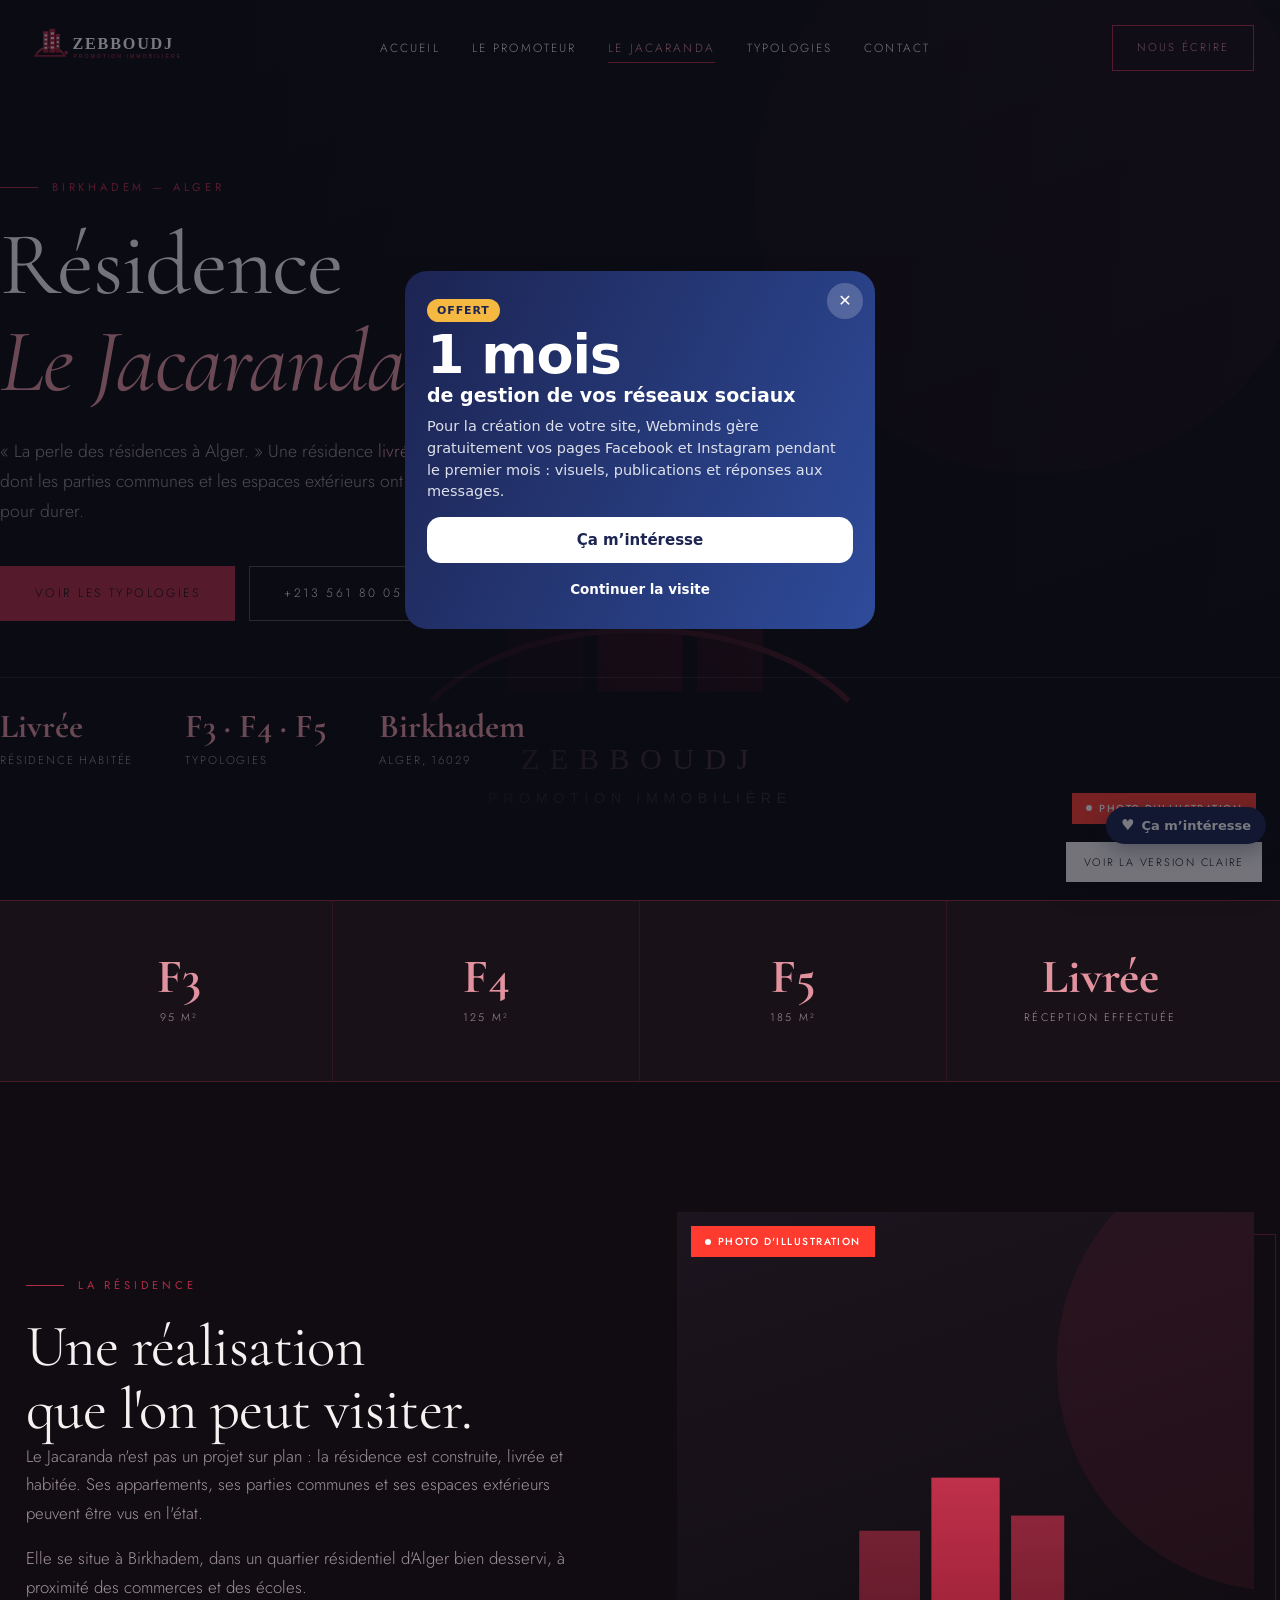
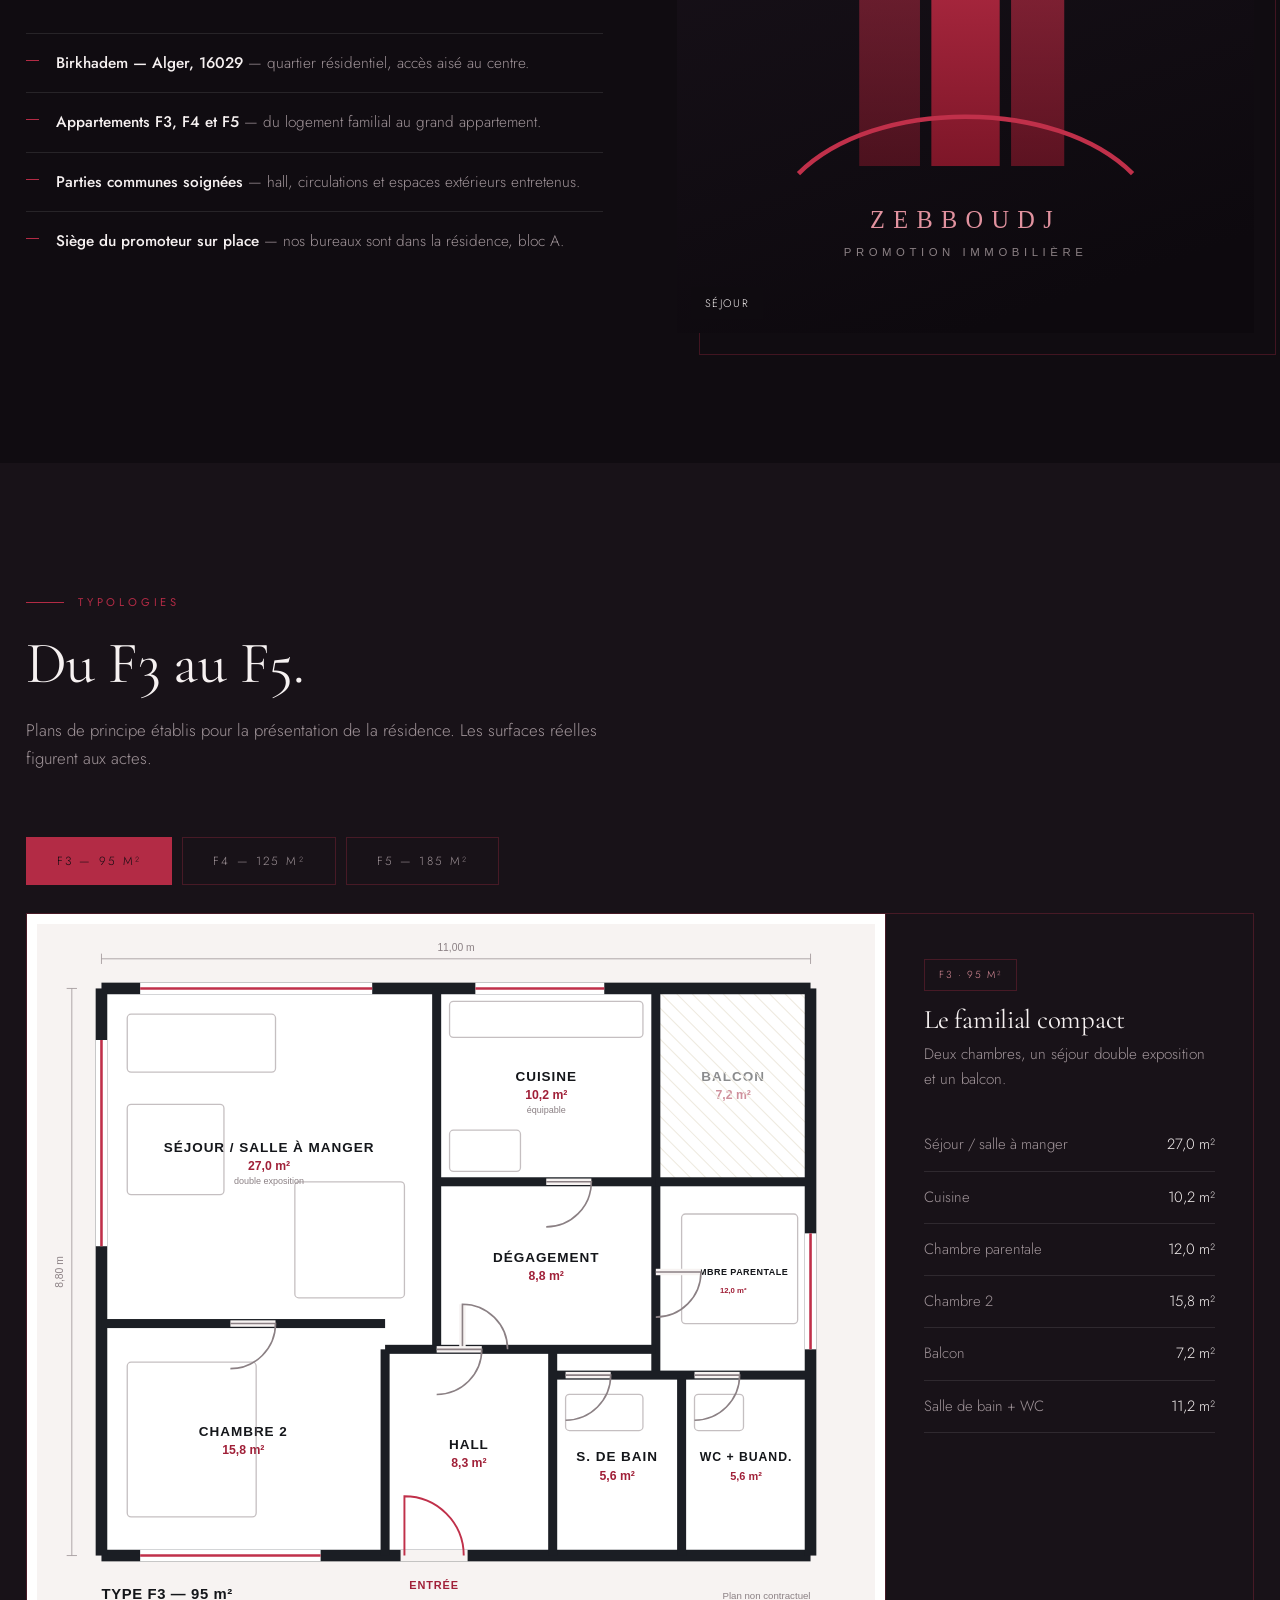
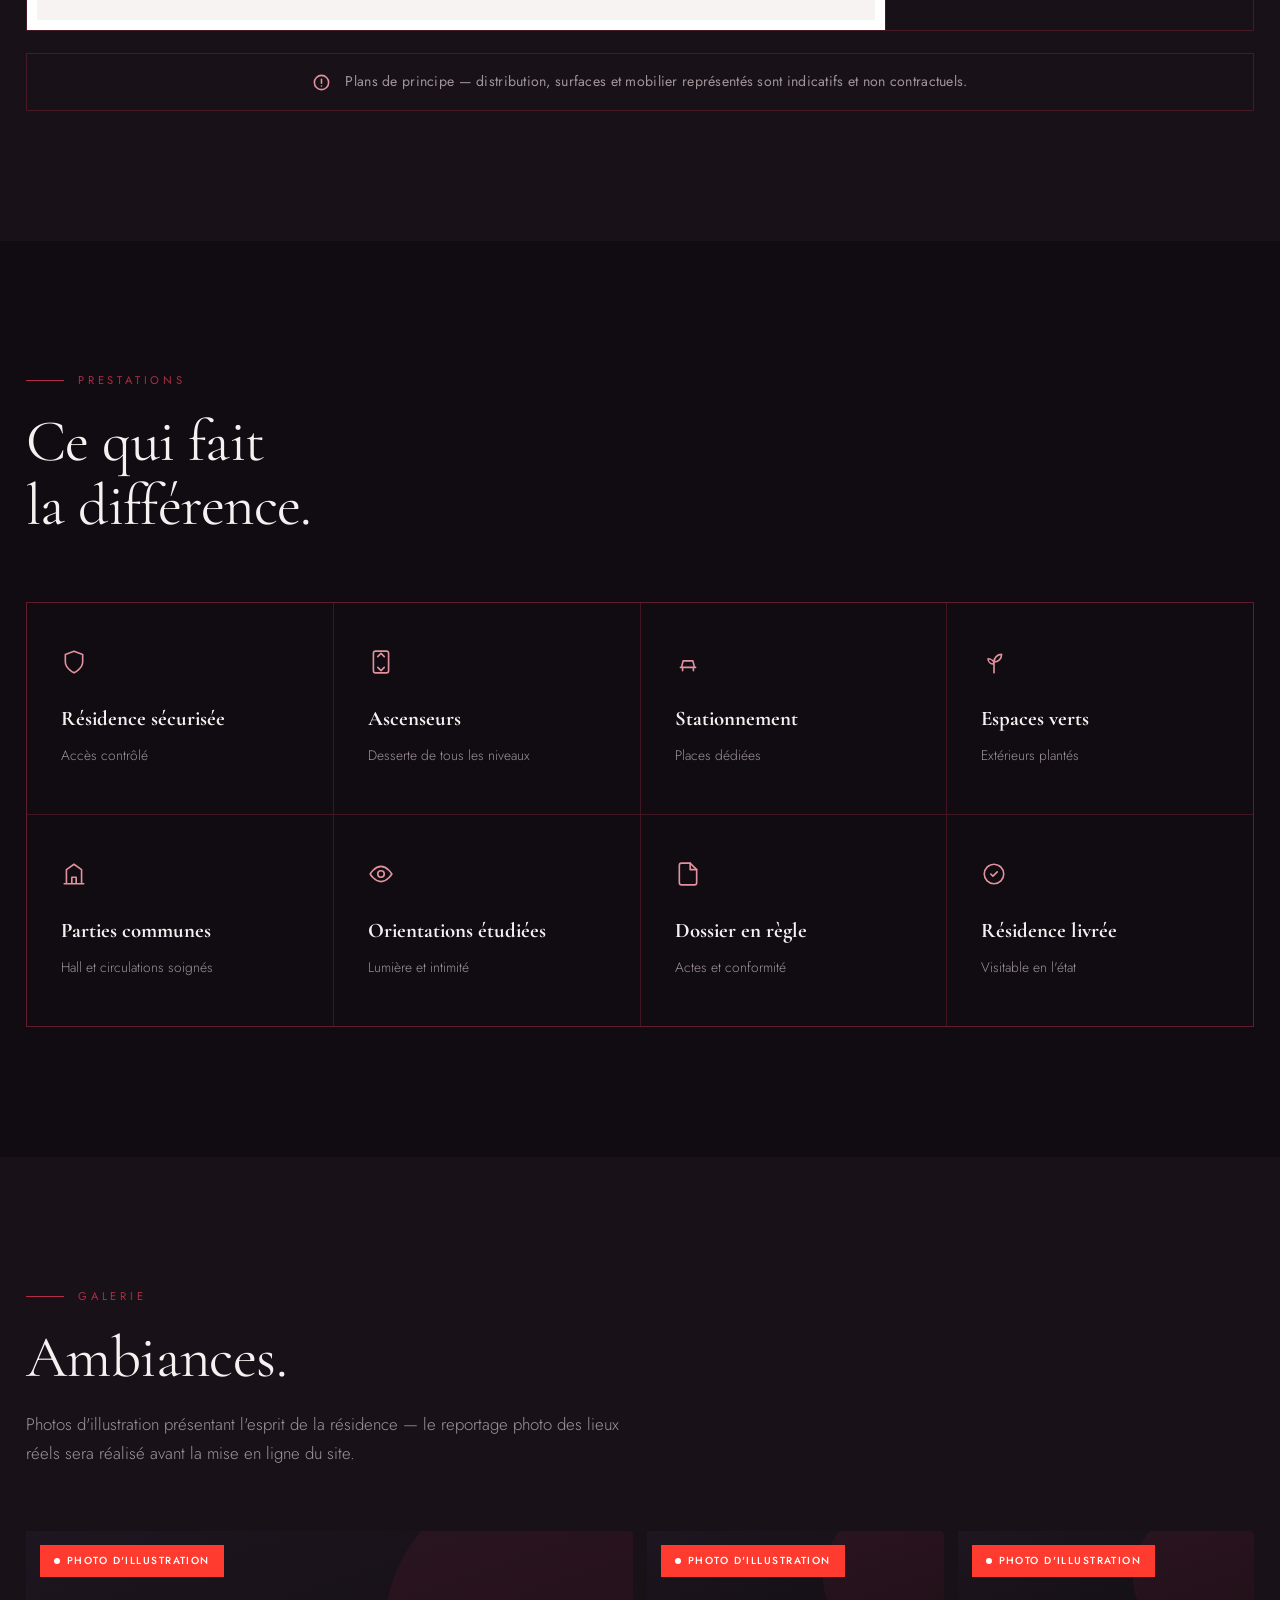
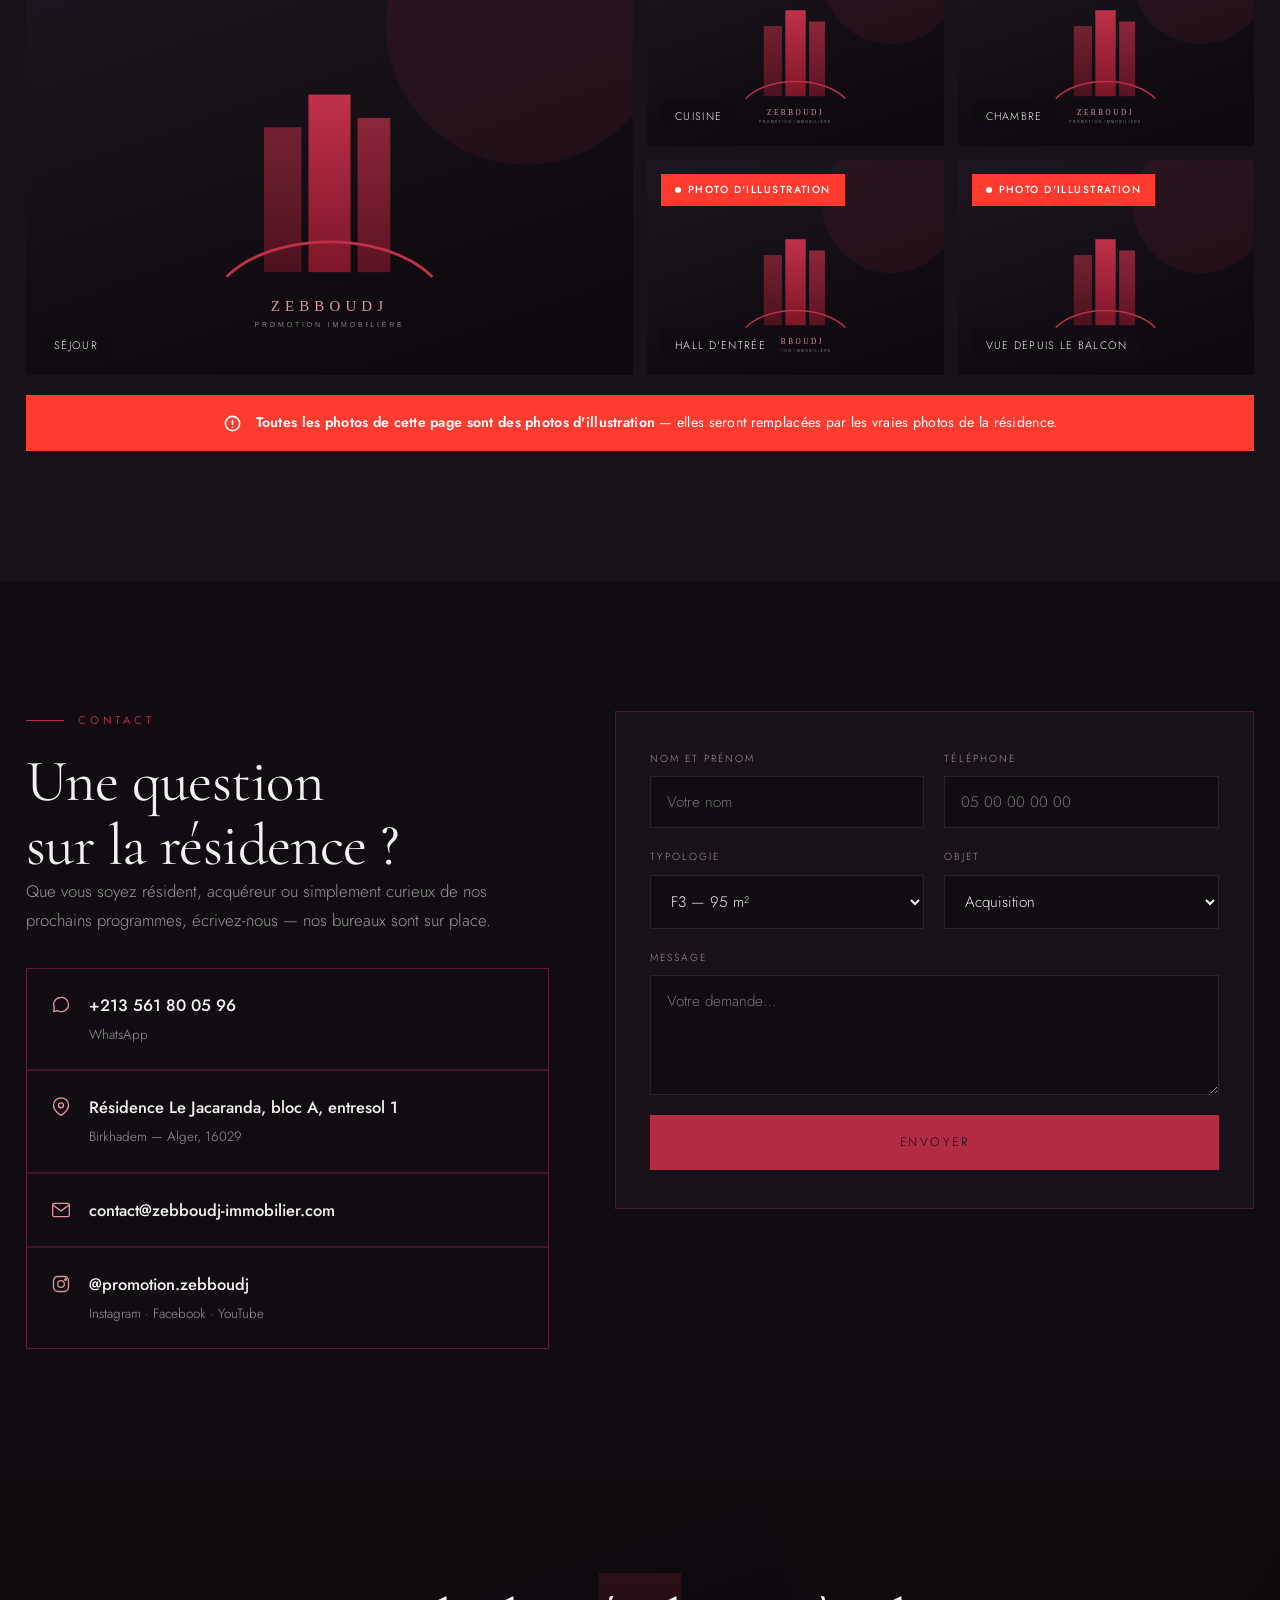
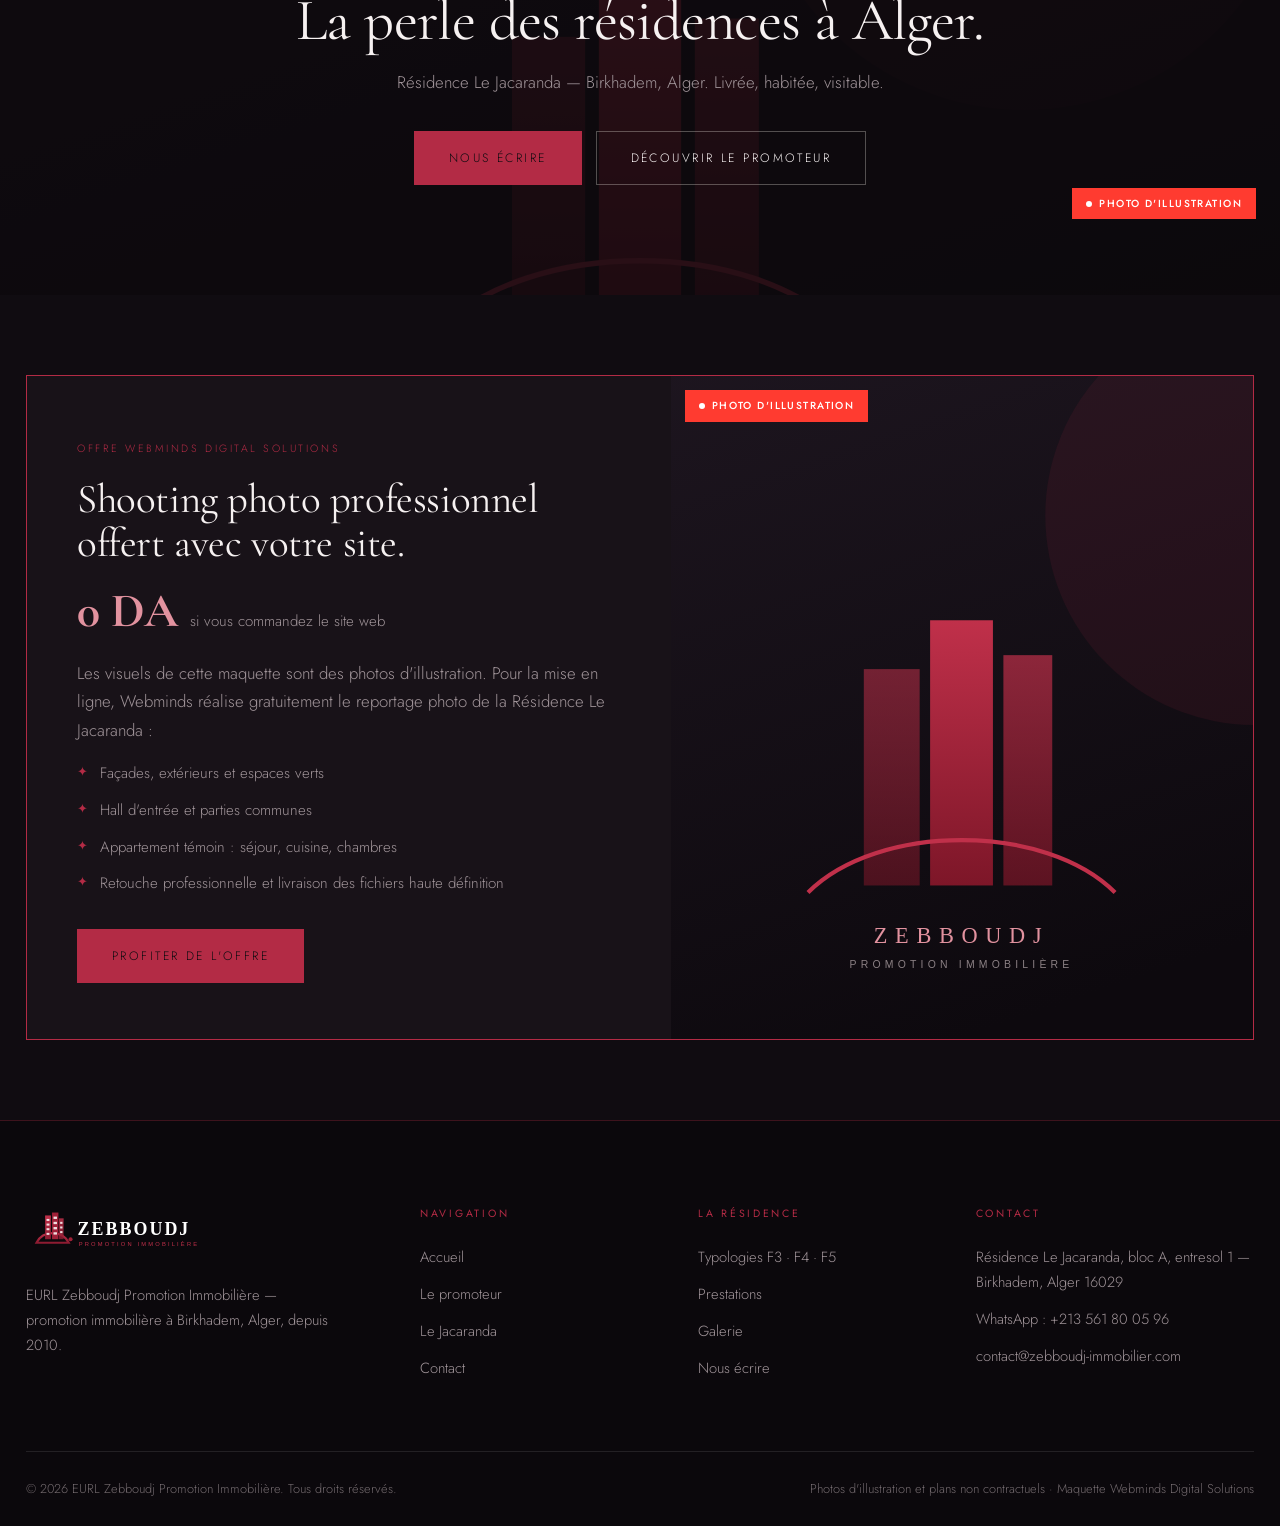
<file: le-jacaranda.html>
<!DOCTYPE html>
<html lang="fr">
<head>
<meta charset="utf-8">
<meta name="viewport" content="width=device-width,initial-scale=1">
<title>Résidence Le Jacaranda — Birkhadem, Alger | Zebboudj Promotion Immobilière</title>
<meta name="description" content="Résidence Le Jacaranda à Birkhadem, Alger — réalisation livrée de Zebboudj Promotion Immobilière. Appartements F3, F4 et F5, parties communes soignées, résidence sécurisée.">
<link rel="icon" href="assets/img/logo.svg">
<link rel="preconnect" href="https://fonts.googleapis.com">
<link rel="preconnect" href="https://fonts.gstatic.com" crossorigin>
<link href="https://fonts.googleapis.com/css2?family=Cormorant+Garamond:ital,wght@0,300;0,400;0,500;1,400&family=Jost:wght@300;400;500&display=swap" rel="stylesheet">
<link rel="stylesheet" href="assets/css/style.css">
</head>
<body>

<header class="header">
  <div class="wrap">
    <a href="index.html" class="brand"><img src="assets/img/logo.svg" alt="Zebboudj Promotion Immobilière"></a>
    <nav class="nav">
      <a href="index.html">Accueil</a>
      <a href="index.html#promoteur">Le promoteur</a>
      <a href="le-jacaranda.html" class="is-active">Le Jacaranda</a>
      <a href="#typologies">Typologies</a>
      <a href="#visite">Contact</a>
    </nav>
    <a href="#visite" class="btn btn--sm">Nous écrire</a>
    <button class="burger" aria-label="Menu"><span></span><span></span><span></span></button>
  </div>
</header>

<!-- ============ HERO ============ -->
<section class="hero">
  <div class="hero__bg">
    <span class="badge-illu">Photo d'illustration</span>
    <img src="https://images.unsplash.com/photo-1570675894641-8860d49afece?auto=format&fit=crop&w=1900&q=80"
         alt="Résidence Le Jacaranda — photo d'illustration"
         onerror="this.onerror=null;this.src='assets/img/fallback.svg'">
  </div>
  <div class="wrap hero__in">
    <p class="kicker">Birkhadem — Alger</p>
    <h1>Résidence<br><span class="serif-it">Le Jacaranda</span></h1>
    <p class="lead">« La perle des résidences à Alger. » Une résidence <span class="gold">livrée et habitée</span>,
      dont les parties communes et les espaces extérieurs ont été pensés pour durer.</p>
    <div class="hero__cta">
      <a href="#typologies" class="btn btn--solid">Voir les typologies</a>
      <a href="https://wa.me/213561800596" class="btn btn--light" target="_blank" rel="noopener">+213 561 80 05 96</a>
    </div>
    <div class="hero__mini">
      <div><b>Livrée</b><span>Résidence habitée</span></div>
      <div><b>F3 · F4 · F5</b><span>Typologies</span></div>
      <div><b>Birkhadem</b><span>Alger, 16029</span></div>
    </div>
  </div>
</section>

<!-- ============ CHIFFRES ============ -->
<section class="stats">
  <div class="wrap">
    <div class="stats__g">
      <div class="stat"><b>F3</b><span>95 m²</span></div>
      <div class="stat"><b>F4</b><span>125 m²</span></div>
      <div class="stat"><b>F5</b><span>185 m²</span></div>
      <div class="stat"><b>Livrée</b><span>Réception effectuée</span></div>
    </div>
  </div>
</section>

<!-- ============ PRÉSENTATION ============ -->
<section class="section">
  <div class="wrap split">
    <div class="rv">
      <p class="kicker">La résidence</p>
      <h2>Une réalisation<br>que l'on peut visiter.</h2>
      <p class="lead">Le Jacaranda n'est pas un projet sur plan : la résidence est construite, livrée et
        habitée. Ses appartements, ses parties communes et ses espaces extérieurs peuvent être vus en l'état.</p>
      <p class="lead">Elle se situe à Birkhadem, dans un quartier résidentiel d'Alger bien desservi, à
        proximité des commerces et des écoles.</p>
      <ul class="list">
        <li><b>Birkhadem — Alger, 16029</b> — quartier résidentiel, accès aisé au centre.</li>
        <li><b>Appartements F3, F4 et F5</b> — du logement familial au grand appartement.</li>
        <li><b>Parties communes soignées</b> — hall, circulations et espaces extérieurs entretenus.</li>
        <li><b>Siège du promoteur sur place</b> — nos bureaux sont dans la résidence, bloc A.</li>
      </ul>
    </div>
    <div class="frame rv">
      <figure class="ph" style="margin:0">
        <span class="badge-illu">Photo d'illustration</span>
        <img src="https://images.unsplash.com/photo-1611094016919-36b65678f3d6?auto=format&fit=crop&w=1200&q=80"
             alt="Séjour — photo d'illustration" loading="lazy"
             onerror="this.onerror=null;this.src='assets/img/fallback.svg'">
        <figcaption>Séjour</figcaption>
      </figure>
    </div>
  </div>
</section>

<!-- ============ TYPOLOGIES ============ -->
<section class="section section--alt" id="typologies">
  <div class="wrap">
    <div class="head rv">
      <p class="kicker">Typologies</p>
      <h2>Du F3 au F5.</h2>
      <p class="lead">Plans de principe établis pour la présentation de la résidence. Les surfaces réelles
        figurent aux actes.</p>
    </div>

    <div class="tabs rv">
      <button class="tab is-on" data-tab="f3">F3 — 95 m²</button>
      <button class="tab" data-tab="f4">F4 — 125 m²</button>
      <button class="tab" data-tab="f5">F5 — 185 m²</button>
    </div>

    <div class="pane is-on rv" data-pane="f3">
      <div class="pane__img"><img src="assets/img/plan-f3.svg" alt="Plan F3 95 m²"></div>
      <div class="pane__side">
        <span class="pill">F3 · 95 m²</span>
        <h3>Le familial compact</h3>
        <p class="lead" style="font-size:.95rem">Deux chambres, un séjour double exposition et un balcon.</p>
        <dl>
          <dt>Séjour / salle à manger</dt><dd>27,0 m²</dd>
          <dt>Cuisine</dt><dd>10,2 m²</dd>
          <dt>Chambre parentale</dt><dd>12,0 m²</dd>
          <dt>Chambre 2</dt><dd>15,8 m²</dd>
          <dt>Balcon</dt><dd>7,2 m²</dd>
          <dt>Salle de bain + WC</dt><dd>11,2 m²</dd>
        </dl>
      </div>
    </div>

    <div class="pane rv" data-pane="f4">
      <div class="pane__img"><img src="assets/img/plan-f4.svg" alt="Plan F4 125 m²"></div>
      <div class="pane__side">
        <span class="pill">F4 · 125 m²</span>
        <h3>Le grand familial</h3>
        <p class="lead" style="font-size:.95rem">Trois chambres, un séjour de 32 m² en triple exposition.</p>
        <dl>
          <dt>Séjour / salle à manger</dt><dd>32,5 m²</dd>
          <dt>Cuisine + cellier</dt><dd>12,2 m²</dd>
          <dt>Chambre parentale</dt><dd>13,4 m²</dd>
          <dt>Chambre 2</dt><dd>16,6 m²</dd>
          <dt>Chambre 3</dt><dd>11,5 m²</dd>
          <dt>Balcon</dt><dd>9,6 m²</dd>
        </dl>
      </div>
    </div>

    <div class="pane rv" data-pane="f5">
      <div class="pane__img"><img src="assets/img/plan-f5.svg" alt="Plan F5 185 m²"></div>
      <div class="pane__side">
        <span class="pill">F5 · 185 m²</span>
        <h3>Le grand appartement</h3>
        <p class="lead" style="font-size:.95rem">Double séjour, suite parentale avec dressing, trois chambres.</p>
        <dl>
          <dt>Double séjour</dt><dd>42,0 m²</dd>
          <dt>Salle à manger</dt><dd>13,2 m²</dd>
          <dt>Cuisine + cellier</dt><dd>14,8 m²</dd>
          <dt>Suite parentale</dt><dd>21,5 m²</dd>
          <dt>Chambres 2 · 3 · 4</dt><dd>43,0 m²</dd>
          <dt>Balcon</dt><dd>8,0 m²</dd>
        </dl>
      </div>
    </div>

    <div class="illu-band rv" style="margin-top:22px;background:transparent;border:1px solid var(--ligne);color:var(--gris)">
      <svg viewBox="0 0 24 24" style="stroke:var(--or-c)"><circle cx="12" cy="12" r="9"/><path d="M12 8v5M12 16.5v.01"/></svg>
      <span>Plans de principe — distribution, surfaces et mobilier représentés sont indicatifs et non contractuels.</span>
    </div>
  </div>
</section>

<!-- ============ PRESTATIONS ============ -->
<section class="section" id="prestations">
  <div class="wrap">
    <div class="head rv">
      <p class="kicker">Prestations</p>
      <h2>Ce qui fait<br>la différence.</h2>
    </div>
    <div class="grid4 rv">
      <div class="cell"><svg viewBox="0 0 24 24"><path d="M12 22s8-4 8-10V5l-8-3-8 3v7c0 6 8 10 8 10z"/></svg><b>Résidence sécurisée</b><span>Accès contrôlé</span></div>
      <div class="cell"><svg viewBox="0 0 24 24"><rect x="5" y="2" width="14" height="20" rx="2"/><path d="M9 7l3-3 3 3M9 17l3 3 3-3"/></svg><b>Ascenseurs</b><span>Desserte de tous les niveaux</span></div>
      <div class="cell"><svg viewBox="0 0 24 24"><path d="M5 17h14M6 17l1.5-6h9L18 17M7 20v-3M17 20v-3"/></svg><b>Stationnement</b><span>Places dédiées</span></div>
      <div class="cell"><svg viewBox="0 0 24 24"><path d="M12 22V12M12 12c0-4 3-7 7-7 0 4-3 7-7 7zM12 14c0-3-2.5-5-5.5-5 0 3 2.5 5 5.5 5z"/></svg><b>Espaces verts</b><span>Extérieurs plantés</span></div>
      <div class="cell"><svg viewBox="0 0 24 24"><path d="M3 21h18M5 21V8l7-5 7 5v13M10 21v-6h4v6"/></svg><b>Parties communes</b><span>Hall et circulations soignés</span></div>
      <div class="cell"><svg viewBox="0 0 24 24"><path d="M2 12s4-7 10-7 10 7 10 7-4 7-10 7-10-7-10-7z"/><circle cx="12" cy="12" r="3"/></svg><b>Orientations étudiées</b><span>Lumière et intimité</span></div>
      <div class="cell"><svg viewBox="0 0 24 24"><path d="M14 2H6a2 2 0 0 0-2 2v16a2 2 0 0 0 2 2h12a2 2 0 0 0 2-2V8z"/><path d="M14 2v6h6"/></svg><b>Dossier en règle</b><span>Actes et conformité</span></div>
      <div class="cell"><svg viewBox="0 0 24 24"><circle cx="12" cy="12" r="9"/><path d="M9 12l2 2 4-4"/></svg><b>Résidence livrée</b><span>Visitable en l'état</span></div>
    </div>
  </div>
</section>

<!-- ============ GALERIE ============ -->
<section class="section section--alt" id="galerie">
  <div class="wrap">
    <div class="head rv">
      <p class="kicker">Galerie</p>
      <h2>Ambiances.</h2>
      <p class="lead">Photos d'illustration présentant l'esprit de la résidence — le reportage photo des
        lieux réels sera réalisé avant la mise en ligne du site.</p>
    </div>
    <div class="photogrid rv">
      <figure class="ph big"><span class="badge-illu">Photo d'illustration</span>
        <img src="https://images.unsplash.com/photo-1628592102751-ba83b0314276?auto=format&fit=crop&w=1400&q=80" alt="Séjour" loading="lazy" onerror="this.onerror=null;this.src='assets/img/fallback.svg'">
        <figcaption>Séjour</figcaption></figure>
      <figure class="ph"><span class="badge-illu">Photo d'illustration</span>
        <img src="https://images.unsplash.com/photo-1556911220-bff31c812dba?auto=format&fit=crop&w=900&q=80" alt="Cuisine" loading="lazy" onerror="this.onerror=null;this.src='assets/img/fallback.svg'">
        <figcaption>Cuisine</figcaption></figure>
      <figure class="ph"><span class="badge-illu">Photo d'illustration</span>
        <img src="https://images.unsplash.com/photo-1616486029423-aaa4789e8c9a?auto=format&fit=crop&w=900&q=80" alt="Chambre" loading="lazy" onerror="this.onerror=null;this.src='assets/img/fallback.svg'">
        <figcaption>Chambre</figcaption></figure>
      <figure class="ph"><span class="badge-illu">Photo d'illustration</span>
        <img src="https://images.unsplash.com/photo-1630703125789-6416b14d1705?auto=format&fit=crop&w=900&q=80" alt="Hall" loading="lazy" onerror="this.onerror=null;this.src='assets/img/fallback.svg'">
        <figcaption>Hall d'entrée</figcaption></figure>
      <figure class="ph"><span class="badge-illu">Photo d'illustration</span>
        <img src="https://images.unsplash.com/photo-1496945589647-8784b8d04934?auto=format&fit=crop&w=900&q=80" alt="Vue" loading="lazy" onerror="this.onerror=null;this.src='assets/img/fallback.svg'">
        <figcaption>Vue depuis le balcon</figcaption></figure>
    </div>
    <div class="illu-band rv" style="margin-top:20px">
      <svg viewBox="0 0 24 24"><circle cx="12" cy="12" r="9"/><path d="M12 8v5M12 16.5v.01"/></svg>
      <span><b>Toutes les photos de cette page sont des photos d'illustration</b> — elles seront remplacées par les vraies photos de la résidence.</span>
    </div>
  </div>
</section>

<!-- ============ CONTACT ============ -->
<section class="section" id="visite">
  <div class="wrap contact">
    <div class="rv">
      <p class="kicker">Contact</p>
      <h2>Une question<br>sur la résidence ?</h2>
      <p class="lead">Que vous soyez résident, acquéreur ou simplement curieux de nos prochains programmes,
        écrivez-nous — nos bureaux sont sur place.</p>
      <ul class="infos">
        <li><svg viewBox="0 0 24 24"><path d="M21 11.5a8.4 8.4 0 0 1-9 8.4 8.5 8.5 0 0 1-4-1L3 20l1.1-4.9a8.4 8.4 0 0 1-1-4A8.4 8.4 0 0 1 11.5 3 8.4 8.4 0 0 1 21 11.5z"/></svg>
          <div><b><a href="https://wa.me/213561800596" target="_blank" rel="noopener">+213 561 80 05 96</a></b><small>WhatsApp</small></div></li>
        <li><svg viewBox="0 0 24 24"><path d="M21 10c0 7-9 12-9 12s-9-5-9-12a9 9 0 0 1 18 0z"/><circle cx="12" cy="10" r="3"/></svg>
          <div><b>Résidence Le Jacaranda, bloc A, entresol 1</b><small>Birkhadem — Alger, 16029</small></div></li>
        <li><svg viewBox="0 0 24 24"><rect x="2" y="4" width="20" height="16" rx="2"/><path d="M22 6l-10 7L2 6"/></svg>
          <div><b><a href="mailto:contact@zebboudj-immobilier.com">contact@zebboudj-immobilier.com</a></b></div></li>
        <li><svg viewBox="0 0 24 24"><rect x="3" y="3" width="18" height="18" rx="5"/><circle cx="12" cy="12" r="4"/><circle cx="17.5" cy="6.5" r="1"/></svg>
          <div><b><a href="https://www.instagram.com/promotion.zebboudj/" target="_blank" rel="noopener">@promotion.zebboudj</a></b><small>Instagram · Facebook · YouTube</small></div></li>
      </ul>
    </div>

    <form class="rv">
      <div class="f"><label for="n2">Nom et prénom</label><input id="n2" type="text" placeholder="Votre nom" required></div>
      <div class="f"><label for="t2">Téléphone</label><input id="t2" type="tel" placeholder="05 00 00 00 00" required></div>
      <div class="f"><label for="s2">Typologie</label>
        <select id="s2"><option>F3 — 95 m²</option><option>F4 — 125 m²</option><option>F5 — 185 m²</option><option>Indifférent</option></select></div>
      <div class="f"><label for="o2">Objet</label>
        <select id="o2"><option>Acquisition</option><option>Prochains programmes</option><option>Résident de la résidence</option></select></div>
      <div class="f f--full"><label for="m2">Message</label><textarea id="m2" placeholder="Votre demande…"></textarea></div>
      <div class="f f--full"><button type="submit" class="btn btn--solid">Envoyer</button></div>
    </form>
  </div>
</section>

<!-- ============ CTA ============ -->
<section class="cta">
  <div class="cta__bg">
    <span class="badge-illu">Photo d'illustration</span>
    <img src="https://images.unsplash.com/photo-1515263487990-61b07816b324?auto=format&fit=crop&w=1900&q=80" alt="Le Jacaranda" loading="lazy" onerror="this.onerror=null;this.src='assets/img/fallback.svg'">
  </div>
  <div class="wrap rv">
    <h2>La perle des résidences à Alger.</h2>
    <p class="lead">Résidence Le Jacaranda — Birkhadem, Alger. Livrée, habitée, visitable.</p>
    <div class="cta__btns">
      <a href="https://wa.me/213561800596" class="btn btn--solid" target="_blank" rel="noopener">Nous écrire</a>
      <a href="index.html#promoteur" class="btn btn--light">Découvrir le promoteur</a>
    </div>
  </div>
</section>

<!-- ============ OFFRE SHOOTING ============ -->
<section class="section--tight">
  <div class="wrap">
    <div class="shoot rv">
      <div class="shoot__body">
        <span class="shoot__from">Offre Webminds Digital Solutions</span>
        <h2>Shooting photo professionnel<br>offert avec votre site.</h2>
        <div class="shoot__free"><b>0 DA</b><span>si vous commandez le site web</span></div>
        <p class="lead">Les visuels de cette maquette sont des photos d'illustration. Pour la mise en ligne,
          Webminds réalise gratuitement le reportage photo de la Résidence Le Jacaranda :</p>
        <ul class="shoot__list">
          <li>Façades, extérieurs et espaces verts</li>
          <li>Hall d'entrée et parties communes</li>
          <li>Appartement témoin : séjour, cuisine, chambres</li>
          <li>Retouche professionnelle et livraison des fichiers haute définition</li>
        </ul>
        <a href="#visite" class="btn btn--solid">Profiter de l'offre</a>
      </div>
      <div class="ph shoot__media">
        <span class="badge-illu">Photo d'illustration</span>
        <img src="https://images.unsplash.com/photo-1680416124510-5eae1beca412?auto=format&fit=crop&w=1200&q=80"
             alt="Reportage photo" loading="lazy"
             onerror="this.onerror=null;this.src='assets/img/fallback.svg'">
      </div>
    </div>
  </div>
</section>

<footer class="footer">
  <div class="wrap">
    <div class="footer__g">
      <div>
        <a href="index.html"><img src="assets/img/logo.svg" alt="Zebboudj Promotion Immobilière"></a>
        <p class="footer__note">EURL Zebboudj Promotion Immobilière — promotion immobilière à Birkhadem,
          Alger, depuis 2010.</p>
      </div>
      <div>
        <h4>Navigation</h4>
        <ul>
          <li><a href="index.html">Accueil</a></li>
          <li><a href="index.html#promoteur">Le promoteur</a></li>
          <li><a href="le-jacaranda.html">Le Jacaranda</a></li>
          <li><a href="index.html#contact">Contact</a></li>
        </ul>
      </div>
      <div>
        <h4>La résidence</h4>
        <ul>
          <li><a href="#typologies">Typologies F3 · F4 · F5</a></li>
          <li><a href="#prestations">Prestations</a></li>
          <li><a href="#galerie">Galerie</a></li>
          <li><a href="#visite">Nous écrire</a></li>
        </ul>
      </div>
      <div>
        <h4>Contact</h4>
        <ul>
          <li>Résidence Le Jacaranda, bloc A, entresol 1 — Birkhadem, Alger 16029</li>
          <li><a href="https://wa.me/213561800596">WhatsApp : +213 561 80 05 96</a></li>
          <li><a href="mailto:contact@zebboudj-immobilier.com">contact@zebboudj-immobilier.com</a></li>
        </ul>
      </div>
    </div>
    <div class="footer__bar">
      <span>© 2026 EURL Zebboudj Promotion Immobilière. Tous droits réservés.</span>
      <span>Photos d'illustration et plans non contractuels · Maquette Webminds Digital Solutions</span>
    </div>
  </div>
</footer>

<a class="vswitch" href="light/le-jacaranda.html">Voir la version claire</a>
<script src="assets/js/main.js"></script><script data-wml>(function(){if(window.__wmL)return;window.__wmL=1;
var C={"p": "Zebboudj Promotion Immobilière", "mail": null, "wa": "213797372452", "v": [["/", "Version sombre", ""], ["/light/", "Version claire", ""]]};
function ready(f){document.readyState==='loading'?document.addEventListener('DOMContentLoaded',f):f()}
ready(function(){
var css='.wmL-b{position:fixed;right:14px;bottom:calc(56px + env(safe-area-inset-bottom));z-index:2147483000;border:0;border-radius:999px;background:#1C2452;color:#fff;font:700 13px/1 system-ui,-apple-system,Segoe UI,Roboto,sans-serif;padding:11px 15px;box-shadow:0 6px 22px rgba(20,30,60,.35);cursor:pointer;display:flex;align-items:center;gap:7px}'
+'@media(max-width:520px){.wmL-b{bottom:calc(112px + env(safe-area-inset-bottom));font-size:12.5px;padding:10px 13px}}'
+'.wmL-m{position:fixed;inset:0;z-index:2147483001;background:rgba(10,14,25,.55);display:none;align-items:flex-end;justify-content:center;font-family:system-ui,-apple-system,Segoe UI,Roboto,sans-serif}.wmL-m.on{display:flex}@media(min-width:700px){.wmL-m{align-items:center;padding:20px}}'
+'.wmL-x{box-sizing:border-box;position:relative;background:#fff;color:#1C2452;width:100%;max-width:470px;max-height:92vh;overflow:auto;border-radius:22px 22px 0 0;padding:24px 22px calc(22px + env(safe-area-inset-bottom));text-align:left}@media(min-width:700px){.wmL-x{border-radius:22px}}'
+'.wmL-x *{box-sizing:border-box}.wmL-c{position:absolute;top:12px;right:12px;width:36px;height:36px;border:0;border-radius:50%;background:#F0F2F1;font-size:16px;cursor:pointer;color:#1C2452}'
+'.wmL-x h3{font:800 26px/1.1 system-ui,-apple-system,sans-serif;margin:4px 40px 10px 0;color:inherit}.wmL-x p{margin:0 0 14px;line-height:1.5;font-size:14.5px;opacity:.85}'
+'.wmL-o{background:linear-gradient(115deg,#1C2452,#2E4B9A);color:#fff}.wmL-o .wmL-c{background:rgba(255,255,255,.2);color:#fff}.wmL-big{font:900 54px/.95 system-ui,-apple-system,sans-serif;letter-spacing:-.02em;margin:6px 0 2px}.wmL-big small{display:block;font-size:19px;font-weight:700;letter-spacing:0;margin-top:6px}'
+'.wmL-tag{display:inline-block;background:#F5B841;color:#1C2452;font:800 11px system-ui,sans-serif;letter-spacing:.08em;border-radius:999px;padding:5px 10px}'
+'.wmL-btn{display:flex;align-items:center;justify-content:center;width:100%;border:0;border-radius:14px;padding:14px;font:800 15px system-ui,-apple-system,sans-serif;cursor:pointer;margin-top:8px}.wmL-w{background:#fff;color:#1C2452}.wmL-g{background:#1FAF55;color:#fff}.wmL-n{background:#1C2452;color:#fff}.wmL-l{background:transparent;color:inherit;font-weight:600;font-size:13.5px;padding:10px}'
+'.wmL-s{font:700 11.5px system-ui,sans-serif;text-transform:uppercase;letter-spacing:.06em;opacity:.6;margin:12px 0 8px}.wmL-ch{display:grid;gap:8px}.wmL-ch label{display:flex;align-items:center;gap:10px;border:1.5px solid #E2E6E3;border-radius:12px;padding:11px 12px;cursor:pointer;font-size:14px;font-weight:600}.wmL-ch label small{display:block;font-weight:500;opacity:.65;font-size:12px}.wmL-ch input{width:18px;height:18px;flex:none;accent-color:#1FAF55}'
+'.wmL-f{display:grid;gap:8px;margin:12px 0 6px}.wmL-f input{border:1.5px solid #E2E6E3;border-radius:12px;padding:12px;font:500 16px system-ui,sans-serif;color:#1C2452;background:#fff;-webkit-user-select:text!important;user-select:text!important;width:100%}'
+'.wmL-ok{text-align:center}.wmL-ok i{display:grid;place-items:center;width:64px;height:64px;margin:6px auto 12px;border-radius:50%;background:#E8F7EE;color:#1FAF55;font-style:normal;font-size:30px}';
var st=document.createElement('style');st.textContent=css;document.head.appendChild(st);
function ss(k,v){try{if(v===undefined)return sessionStorage.getItem(k);sessionStorage.setItem(k,v)}catch(e){}}
var p=location.pathname,cur=0;C.v.forEach(function(v,i){if(v[0]!=='/'&&p.indexOf(v[0])===0)cur=i});
var off=document.createElement('div');off.className='wmL-m';off.innerHTML='<div class="wmL-x wmL-o" role="dialog" aria-modal="true"><button class="wmL-c" type="button" aria-label="Fermer">✕</button><span class="wmL-tag">OFFERT</span><div class="wmL-big">1 mois<small>de gestion de vos réseaux sociaux</small></div><p style="margin-top:12px">Pour la création de votre site, Webminds gère gratuitement vos pages Facebook et Instagram pendant le premier mois : visuels, publications et réponses aux messages.</p><button class="wmL-btn wmL-w" type="button" data-i>Ça m’intéresse</button><button class="wmL-btn wmL-l" type="button" data-c>Continuer la visite</button></div>';
var ch='';C.v.forEach(function(v,i){ch+='<label><input type="radio" name="wmLv" value="'+v[1]+'"'+(i===cur?' checked':'')+'><span>'+v[1]+(v[2]?'<small>'+v[2]+'</small>':'')+'</span></label>'});
var it=document.createElement('div');it.className='wmL-m';it.innerHTML='<div class="wmL-x" role="dialog" aria-modal="true"><button class="wmL-c" type="button" aria-label="Fermer">✕</button><div data-s1><h3>Cette maquette vous plaît ?</h3><p>Choisissez la version qui vous intéresse : Webminds vous recontacte pour vous la présenter.</p>'+(C.v.length>1?'<div class="wmL-s">La version préférée</div><div class="wmL-ch">'+ch+'</div>':'')+'<div class="wmL-s">En plus</div><div class="wmL-ch"><label><input type="checkbox" value="Gestion des réseaux sociaux (1 mois offert)"><span>Réseaux sociaux<small>1 mois de gestion offert avec le site</small></span></label></div><div class="wmL-f"><input name="n" placeholder="Votre nom" autocomplete="name"><input name="t" type="tel" inputmode="tel" placeholder="Votre téléphone (facultatif)" autocomplete="tel"></div><button class="wmL-btn wmL-g" type="button" data-w>Envoyer sur WhatsApp</button>'+(C.mail?'<button class="wmL-btn wmL-l" type="button" data-e>Envoyer par e-mail</button>':'')+'</div><div class="wmL-ok" data-s2 hidden><i>✓</i><h3 style="margin:0 0 8px">Merci !</h3><p>Votre choix a bien été transmis à Webminds. Nous vous recontactons très vite.</p><button class="wmL-btn wmL-n" type="button" data-c>Continuer la visite</button></div></div>';
document.body.appendChild(off);document.body.appendChild(it);
var b=document.createElement('button');b.type='button';b.className='wmL-b';b.innerHTML='<b style="font-size:15px">♥</b>Ça m’intéresse';document.body.appendChild(b);
function op(m){off.classList.remove('on');it.classList.remove('on');m.classList.add('on')}
[off,it].forEach(function(m){m.addEventListener('click',function(e){if(e.target===m||e.target.closest('.wmL-c')||e.target.closest('[data-c]'))m.classList.remove('on')})});
b.onclick=function(){op(it)};off.querySelector('[data-i]').onclick=function(){op(it)};
function msg(){var v=(it.querySelector('input[name=wmLv]:checked')||{}).value||C.v[cur][1],x=[].map.call(it.querySelectorAll('input[type=checkbox]:checked'),function(c){return c.value}),n=it.querySelector('[name=n]').value.trim(),t=it.querySelector('[name=t]').value.trim();
 return{v:v,x:x,n:n,t:t,txt:'Bonjour Webminds, la maquette '+C.p+' m’intéresse.\nVersion préférée : '+v+(x.length?'\nEn plus : '+x.join(', '):'')+(n?'\nNom : '+n:'')+(t?'\nTéléphone : '+t:'')+'\nLien : '+location.origin+C.v[cur][0]}}
function mail(m){if(!C.mail)return;try{fetch('https://formsubmit.co/ajax/'+C.mail,{method:'POST',keepalive:true,headers:{'Content-Type':'application/json','Accept':'application/json'},body:JSON.stringify({_subject:'Maquette '+C.p+' : intéressé ('+m.v+')',Prospect:C.p,Version:m.v,Options:m.x.join(', ')||'-',Nom:m.n||'-',Telephone:m.t||'-',Lien:location.origin+C.v[cur][0],_template:'table',_captcha:'false'})}).catch(function(){})}catch(e){}}
function done(){it.querySelector('[data-s1]').hidden=true;it.querySelector('[data-s2]').hidden=false;ss('wmL-sent','1')}
it.querySelector('[data-w]').onclick=function(){var m=msg();mail(m);done();location.href='https://wa.me/'+C.wa+'?text='+encodeURIComponent(m.txt)};
var e=it.querySelector('[data-e]');if(e)e.onclick=function(){mail(msg());done()};
var sh=ss('wmL-off');addEventListener('scroll',function(){var r=(scrollY+innerHeight)/document.documentElement.scrollHeight;
 if(!sh&&scrollY>500&&r>.3){sh=1;ss('wmL-off','1');op(off)}
 if(!ss('wmL-it')&&!ss('wmL-sent')&&sh&&r>.92&&!off.classList.contains('on')){ss('wmL-it','1');op(it)}},{passive:true});
});})();
</script></body>
</html>
</file>
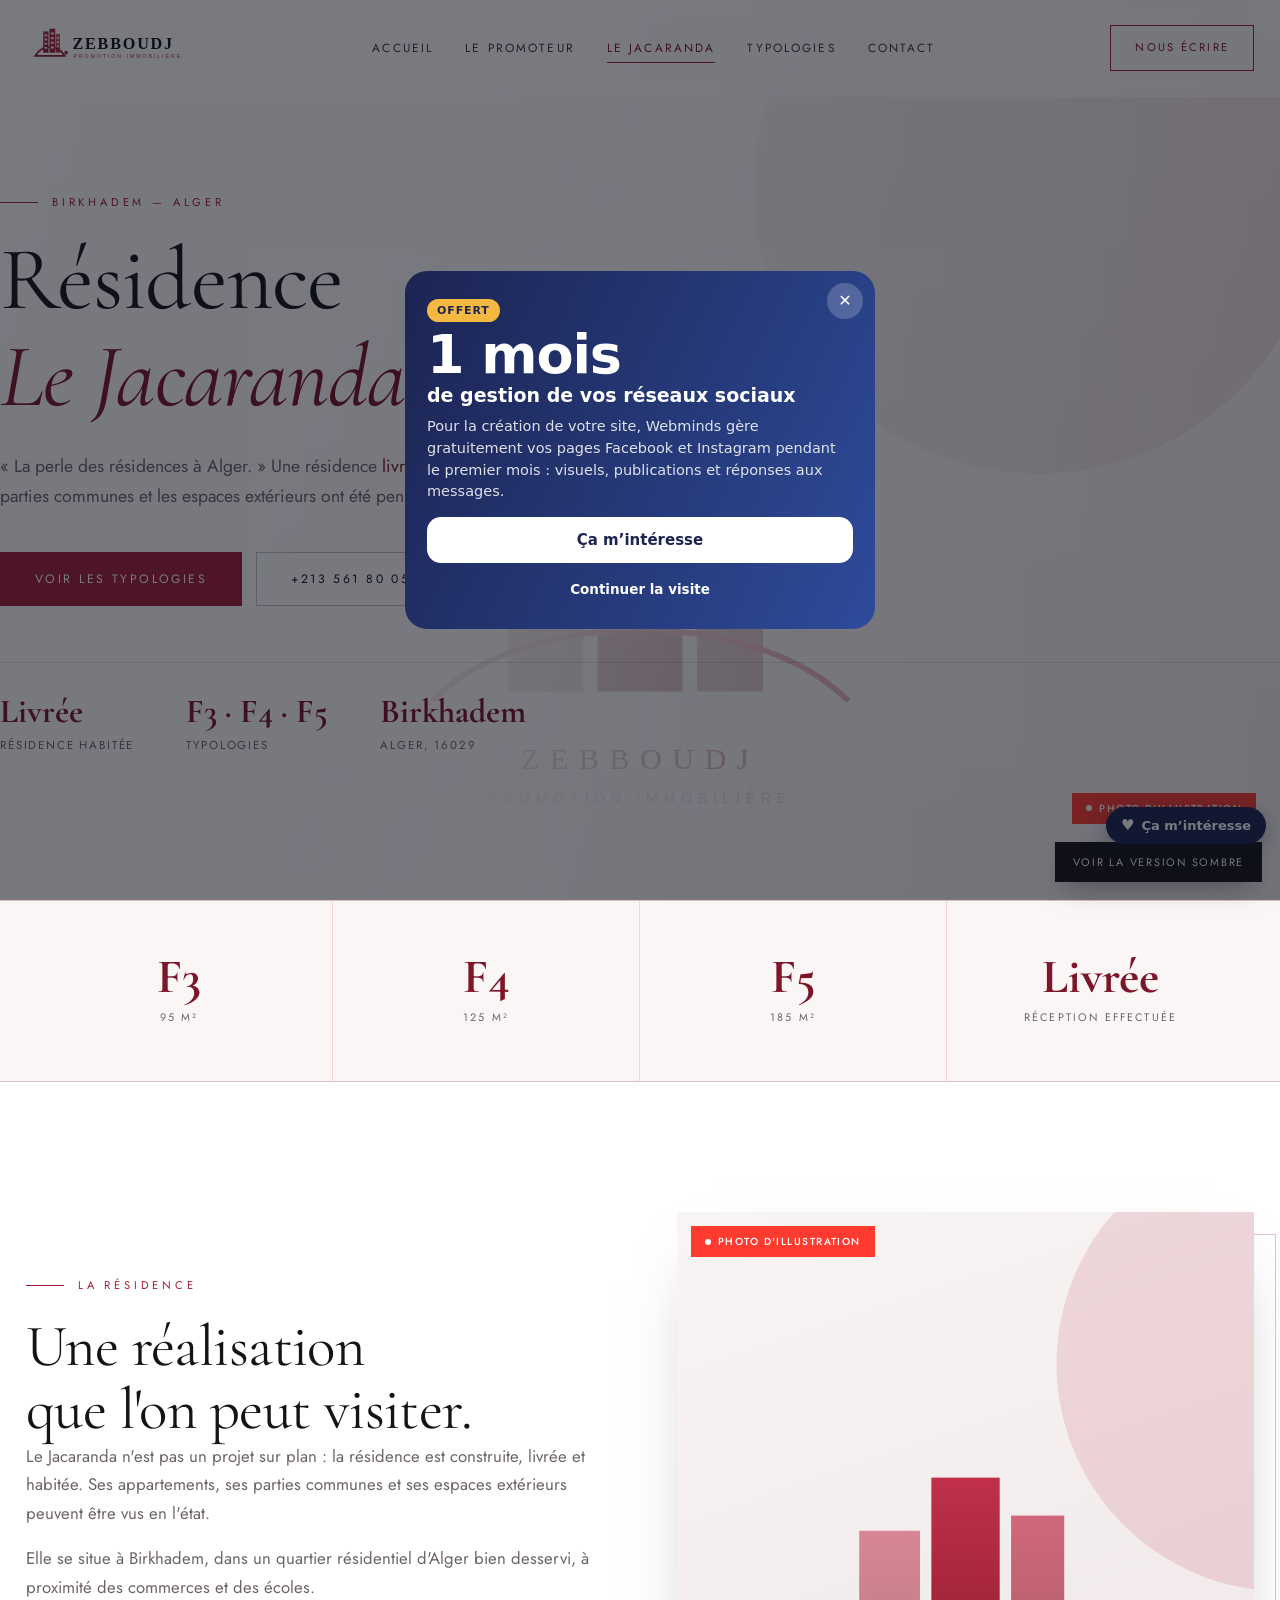
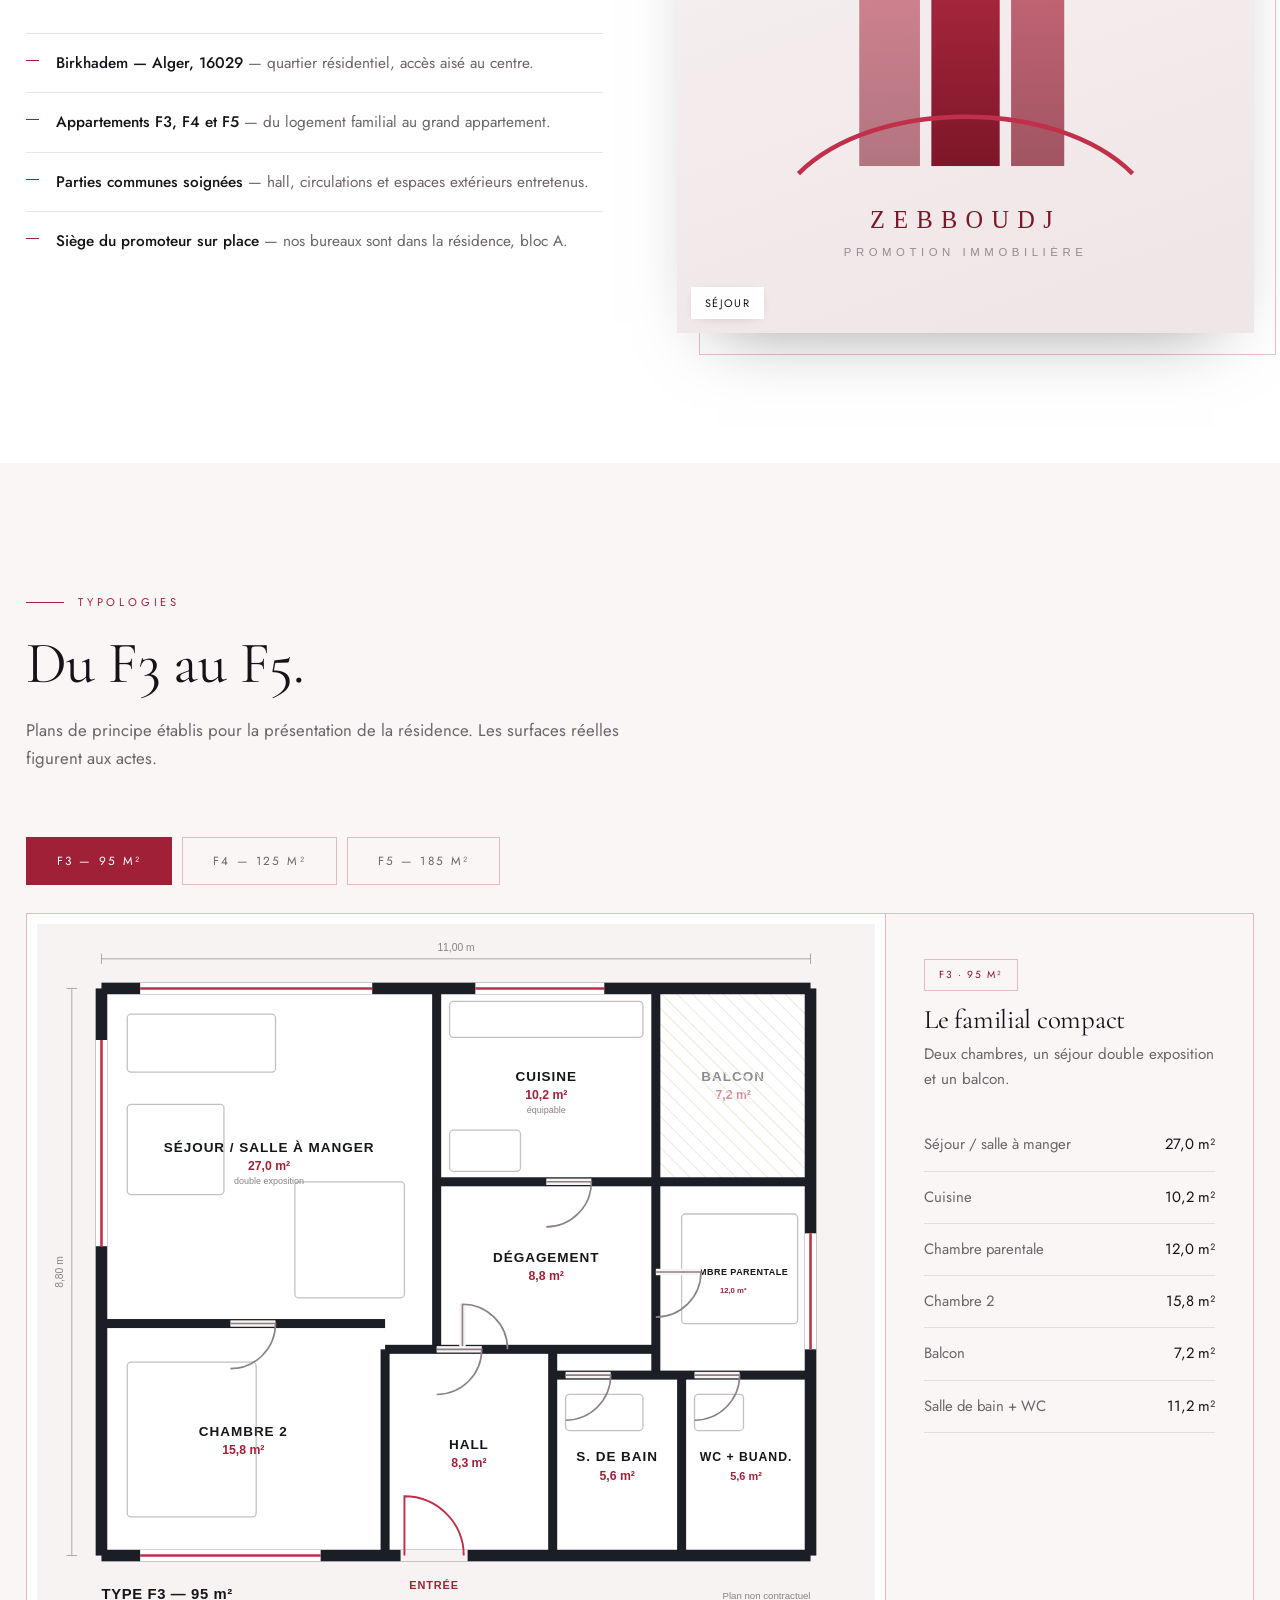
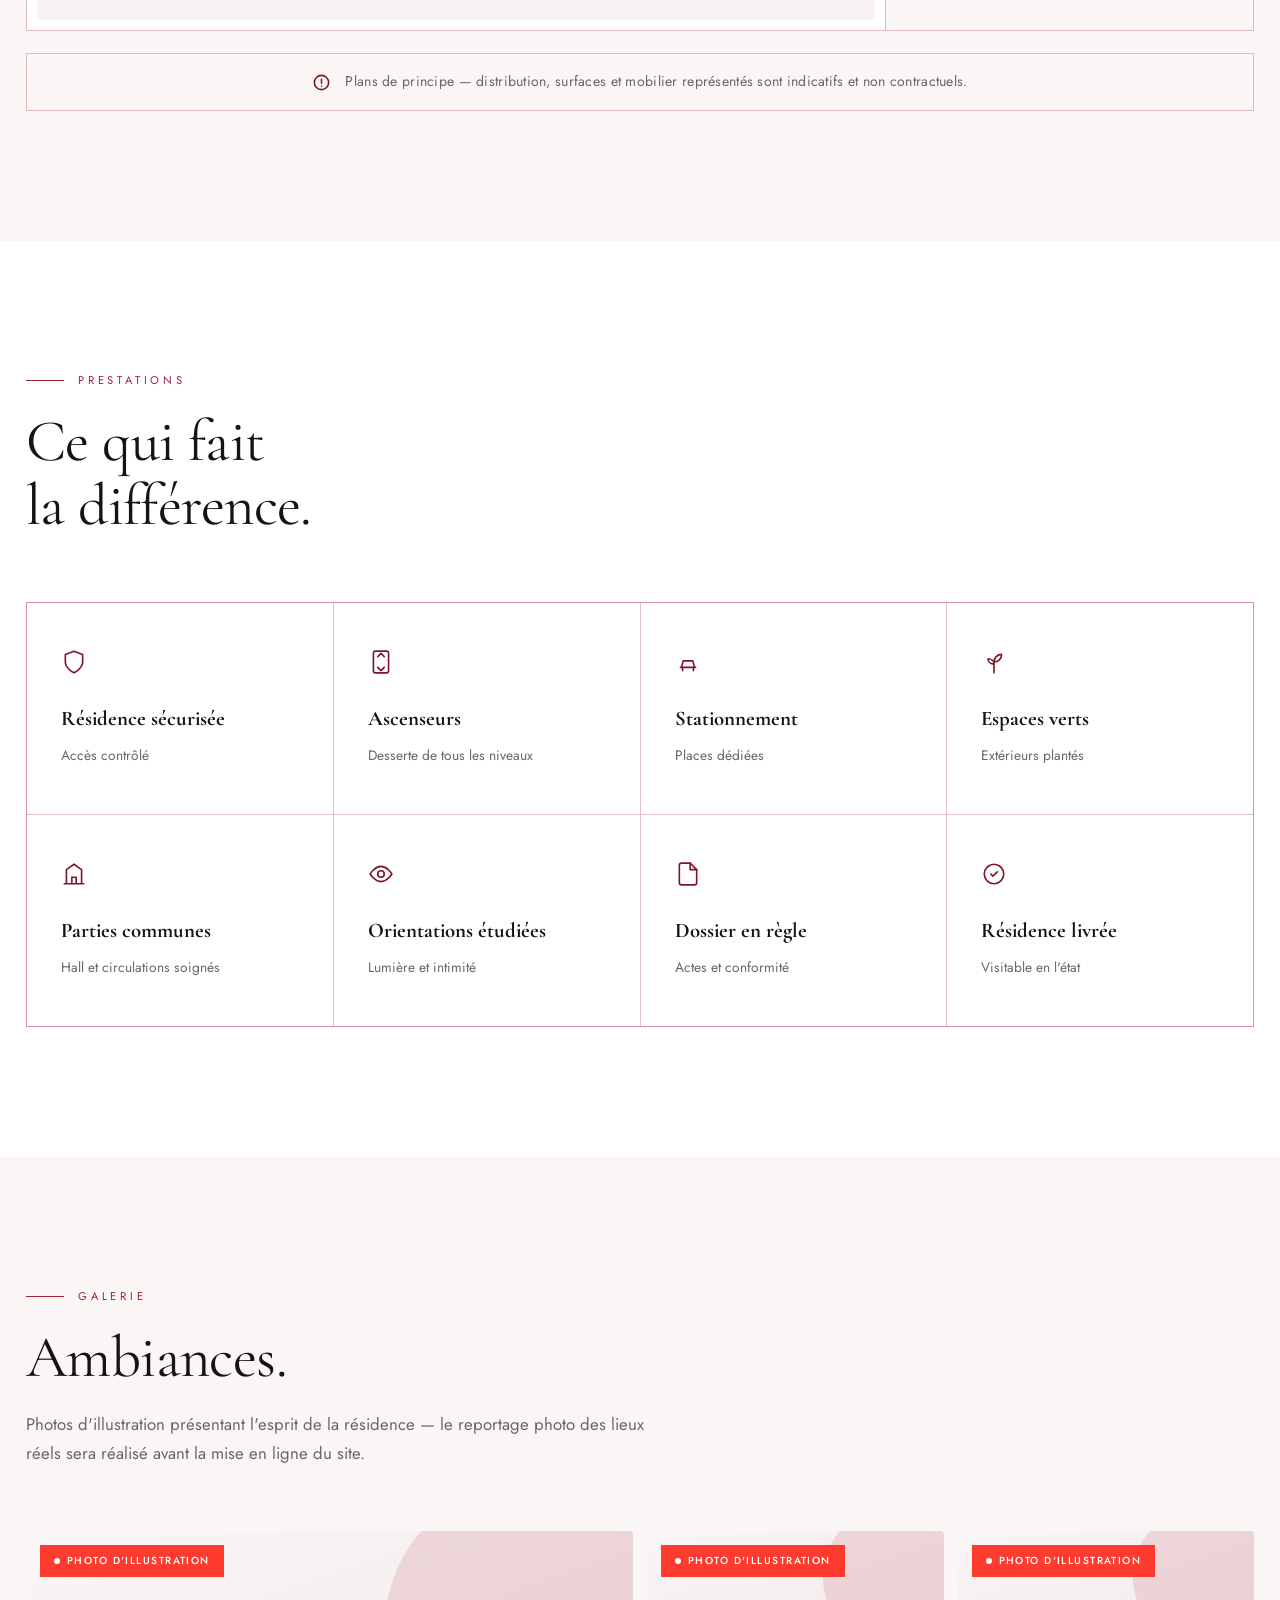
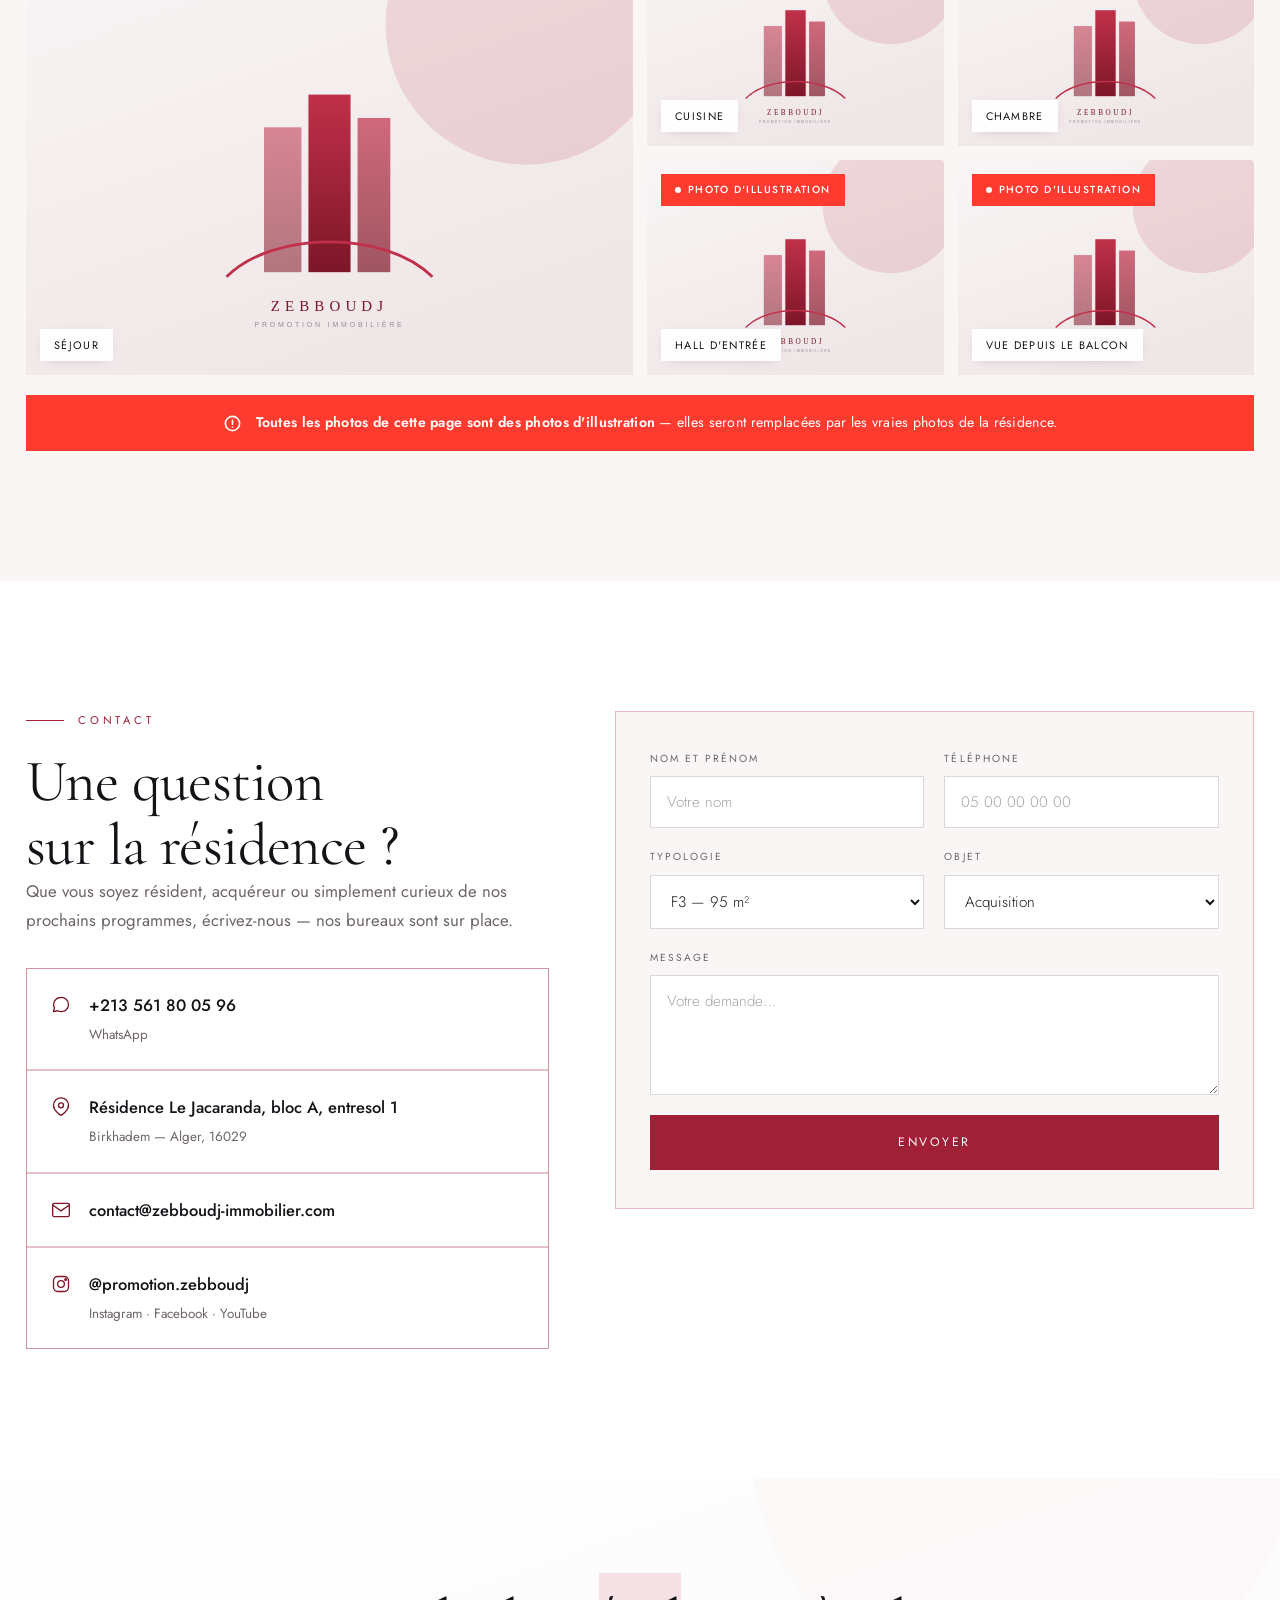
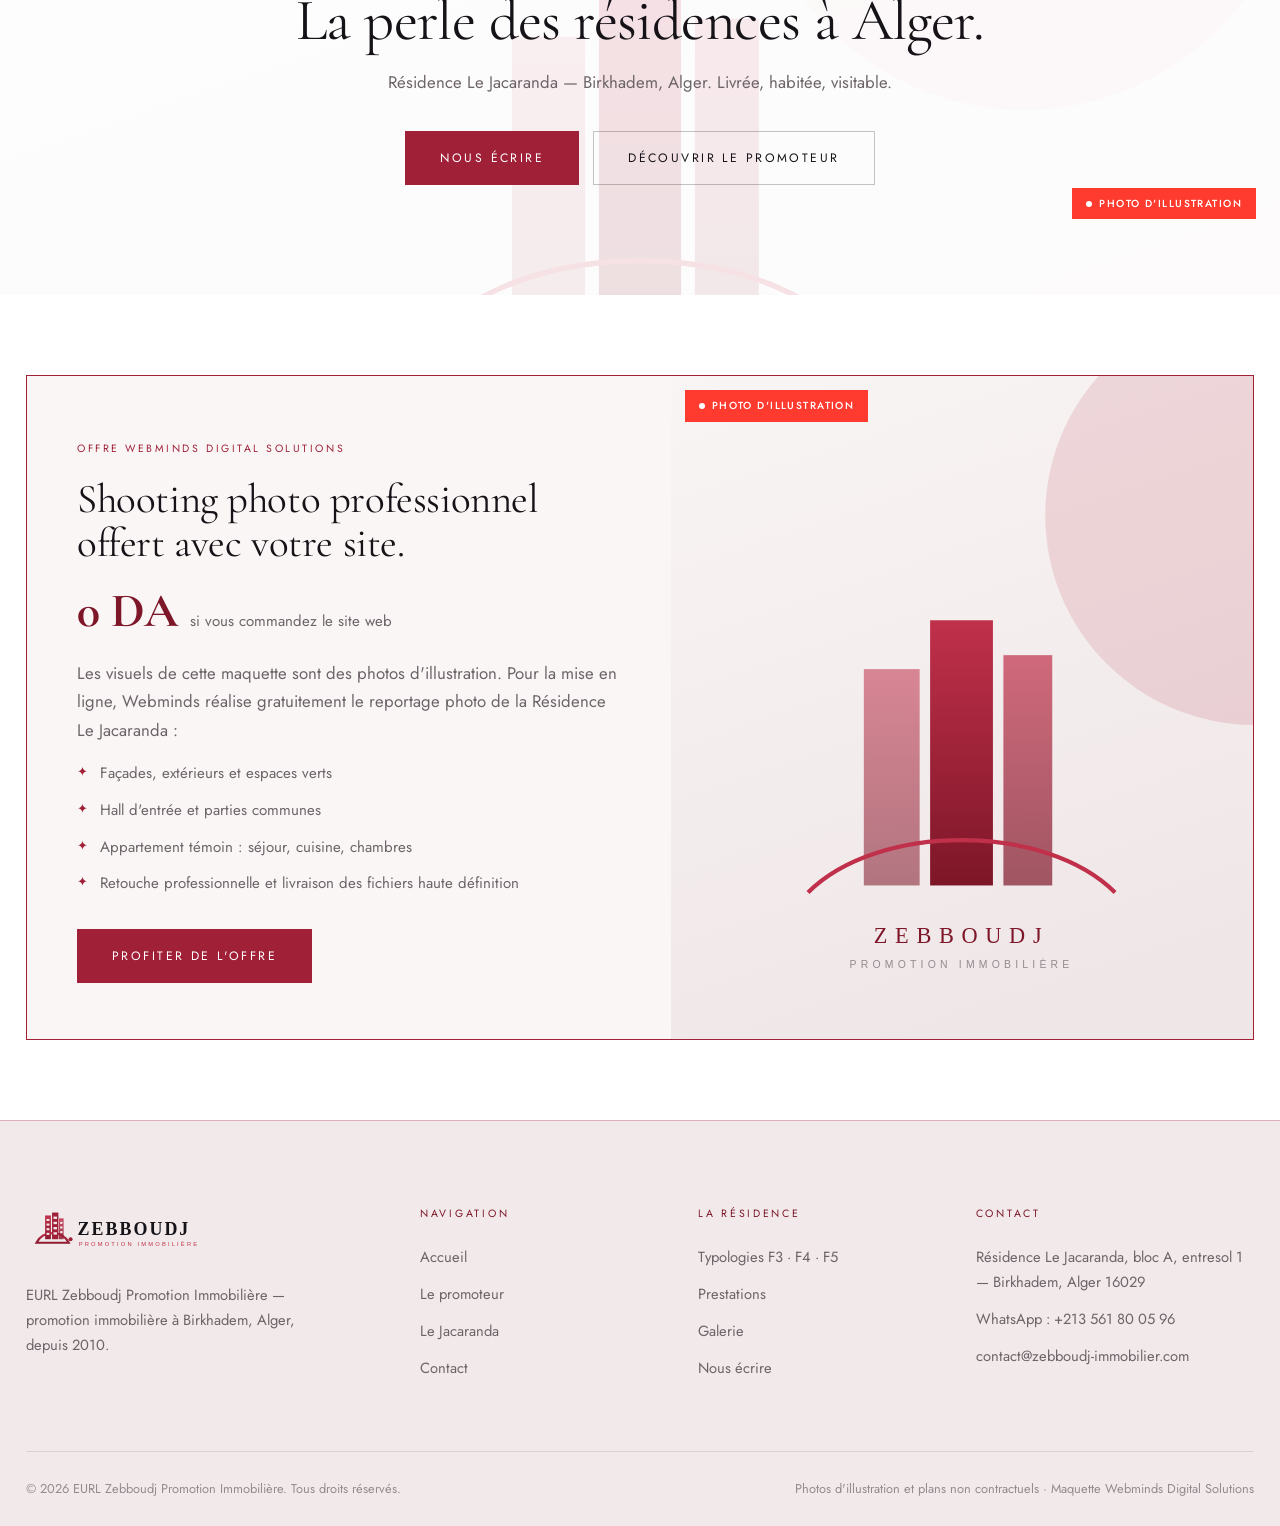
<file: light/le-jacaranda.html>
<!DOCTYPE html>
<html lang="fr">
<head>
<meta charset="utf-8">
<meta name="viewport" content="width=device-width,initial-scale=1">
<title>Résidence Le Jacaranda — Birkhadem, Alger | Zebboudj Promotion Immobilière</title>
<meta name="description" content="Résidence Le Jacaranda à Birkhadem, Alger — réalisation livrée de Zebboudj Promotion Immobilière. Appartements F3, F4 et F5, parties communes soignées, résidence sécurisée.">
<link rel="icon" href="assets/img/logo-light.svg">
<link rel="preconnect" href="https://fonts.googleapis.com">
<link rel="preconnect" href="https://fonts.gstatic.com" crossorigin>
<link href="https://fonts.googleapis.com/css2?family=Cormorant+Garamond:ital,wght@0,300;0,400;0,500;1,400&family=Jost:wght@300;400;500&display=swap" rel="stylesheet">
<link rel="stylesheet" href="assets/css/style.css">
</head>
<body>

<header class="header">
  <div class="wrap">
    <a href="index.html" class="brand"><img src="assets/img/logo-light.svg" alt="Zebboudj Promotion Immobilière"></a>
    <nav class="nav">
      <a href="index.html">Accueil</a>
      <a href="index.html#promoteur">Le promoteur</a>
      <a href="le-jacaranda.html" class="is-active">Le Jacaranda</a>
      <a href="#typologies">Typologies</a>
      <a href="#visite">Contact</a>
    </nav>
    <a href="#visite" class="btn btn--sm">Nous écrire</a>
    <button class="burger" aria-label="Menu"><span></span><span></span><span></span></button>
  </div>
</header>

<!-- ============ HERO ============ -->
<section class="hero">
  <div class="hero__bg">
    <span class="badge-illu">Photo d'illustration</span>
    <img src="https://images.unsplash.com/photo-1570675894641-8860d49afece?auto=format&fit=crop&w=1900&q=80"
         alt="Résidence Le Jacaranda — photo d'illustration"
         onerror="this.onerror=null;this.src='assets/img/fallback-light.svg'">
  </div>
  <div class="wrap hero__in">
    <p class="kicker">Birkhadem — Alger</p>
    <h1>Résidence<br><span class="serif-it">Le Jacaranda</span></h1>
    <p class="lead">« La perle des résidences à Alger. » Une résidence <span class="gold">livrée et habitée</span>,
      dont les parties communes et les espaces extérieurs ont été pensés pour durer.</p>
    <div class="hero__cta">
      <a href="#typologies" class="btn btn--solid">Voir les typologies</a>
      <a href="https://wa.me/213561800596" class="btn btn--light" target="_blank" rel="noopener">+213 561 80 05 96</a>
    </div>
    <div class="hero__mini">
      <div><b>Livrée</b><span>Résidence habitée</span></div>
      <div><b>F3 · F4 · F5</b><span>Typologies</span></div>
      <div><b>Birkhadem</b><span>Alger, 16029</span></div>
    </div>
  </div>
</section>

<!-- ============ CHIFFRES ============ -->
<section class="stats">
  <div class="wrap">
    <div class="stats__g">
      <div class="stat"><b>F3</b><span>95 m²</span></div>
      <div class="stat"><b>F4</b><span>125 m²</span></div>
      <div class="stat"><b>F5</b><span>185 m²</span></div>
      <div class="stat"><b>Livrée</b><span>Réception effectuée</span></div>
    </div>
  </div>
</section>

<!-- ============ PRÉSENTATION ============ -->
<section class="section">
  <div class="wrap split">
    <div class="rv">
      <p class="kicker">La résidence</p>
      <h2>Une réalisation<br>que l'on peut visiter.</h2>
      <p class="lead">Le Jacaranda n'est pas un projet sur plan : la résidence est construite, livrée et
        habitée. Ses appartements, ses parties communes et ses espaces extérieurs peuvent être vus en l'état.</p>
      <p class="lead">Elle se situe à Birkhadem, dans un quartier résidentiel d'Alger bien desservi, à
        proximité des commerces et des écoles.</p>
      <ul class="list">
        <li><b>Birkhadem — Alger, 16029</b> — quartier résidentiel, accès aisé au centre.</li>
        <li><b>Appartements F3, F4 et F5</b> — du logement familial au grand appartement.</li>
        <li><b>Parties communes soignées</b> — hall, circulations et espaces extérieurs entretenus.</li>
        <li><b>Siège du promoteur sur place</b> — nos bureaux sont dans la résidence, bloc A.</li>
      </ul>
    </div>
    <div class="frame rv">
      <figure class="ph" style="margin:0">
        <span class="badge-illu">Photo d'illustration</span>
        <img src="https://images.unsplash.com/photo-1611094016919-36b65678f3d6?auto=format&fit=crop&w=1200&q=80"
             alt="Séjour — photo d'illustration" loading="lazy"
             onerror="this.onerror=null;this.src='assets/img/fallback-light.svg'">
        <figcaption>Séjour</figcaption>
      </figure>
    </div>
  </div>
</section>

<!-- ============ TYPOLOGIES ============ -->
<section class="section section--alt" id="typologies">
  <div class="wrap">
    <div class="head rv">
      <p class="kicker">Typologies</p>
      <h2>Du F3 au F5.</h2>
      <p class="lead">Plans de principe établis pour la présentation de la résidence. Les surfaces réelles
        figurent aux actes.</p>
    </div>

    <div class="tabs rv">
      <button class="tab is-on" data-tab="f3">F3 — 95 m²</button>
      <button class="tab" data-tab="f4">F4 — 125 m²</button>
      <button class="tab" data-tab="f5">F5 — 185 m²</button>
    </div>

    <div class="pane is-on rv" data-pane="f3">
      <div class="pane__img"><img src="assets/img/plan-f3.svg" alt="Plan F3 95 m²"></div>
      <div class="pane__side">
        <span class="pill">F3 · 95 m²</span>
        <h3>Le familial compact</h3>
        <p class="lead" style="font-size:.95rem">Deux chambres, un séjour double exposition et un balcon.</p>
        <dl>
          <dt>Séjour / salle à manger</dt><dd>27,0 m²</dd>
          <dt>Cuisine</dt><dd>10,2 m²</dd>
          <dt>Chambre parentale</dt><dd>12,0 m²</dd>
          <dt>Chambre 2</dt><dd>15,8 m²</dd>
          <dt>Balcon</dt><dd>7,2 m²</dd>
          <dt>Salle de bain + WC</dt><dd>11,2 m²</dd>
        </dl>
      </div>
    </div>

    <div class="pane rv" data-pane="f4">
      <div class="pane__img"><img src="assets/img/plan-f4.svg" alt="Plan F4 125 m²"></div>
      <div class="pane__side">
        <span class="pill">F4 · 125 m²</span>
        <h3>Le grand familial</h3>
        <p class="lead" style="font-size:.95rem">Trois chambres, un séjour de 32 m² en triple exposition.</p>
        <dl>
          <dt>Séjour / salle à manger</dt><dd>32,5 m²</dd>
          <dt>Cuisine + cellier</dt><dd>12,2 m²</dd>
          <dt>Chambre parentale</dt><dd>13,4 m²</dd>
          <dt>Chambre 2</dt><dd>16,6 m²</dd>
          <dt>Chambre 3</dt><dd>11,5 m²</dd>
          <dt>Balcon</dt><dd>9,6 m²</dd>
        </dl>
      </div>
    </div>

    <div class="pane rv" data-pane="f5">
      <div class="pane__img"><img src="assets/img/plan-f5.svg" alt="Plan F5 185 m²"></div>
      <div class="pane__side">
        <span class="pill">F5 · 185 m²</span>
        <h3>Le grand appartement</h3>
        <p class="lead" style="font-size:.95rem">Double séjour, suite parentale avec dressing, trois chambres.</p>
        <dl>
          <dt>Double séjour</dt><dd>42,0 m²</dd>
          <dt>Salle à manger</dt><dd>13,2 m²</dd>
          <dt>Cuisine + cellier</dt><dd>14,8 m²</dd>
          <dt>Suite parentale</dt><dd>21,5 m²</dd>
          <dt>Chambres 2 · 3 · 4</dt><dd>43,0 m²</dd>
          <dt>Balcon</dt><dd>8,0 m²</dd>
        </dl>
      </div>
    </div>

    <div class="illu-band rv" style="margin-top:22px;background:transparent;border:1px solid var(--ligne);color:var(--gris)">
      <svg viewBox="0 0 24 24" style="stroke:var(--or-c)"><circle cx="12" cy="12" r="9"/><path d="M12 8v5M12 16.5v.01"/></svg>
      <span>Plans de principe — distribution, surfaces et mobilier représentés sont indicatifs et non contractuels.</span>
    </div>
  </div>
</section>

<!-- ============ PRESTATIONS ============ -->
<section class="section" id="prestations">
  <div class="wrap">
    <div class="head rv">
      <p class="kicker">Prestations</p>
      <h2>Ce qui fait<br>la différence.</h2>
    </div>
    <div class="grid4 rv">
      <div class="cell"><svg viewBox="0 0 24 24"><path d="M12 22s8-4 8-10V5l-8-3-8 3v7c0 6 8 10 8 10z"/></svg><b>Résidence sécurisée</b><span>Accès contrôlé</span></div>
      <div class="cell"><svg viewBox="0 0 24 24"><rect x="5" y="2" width="14" height="20" rx="2"/><path d="M9 7l3-3 3 3M9 17l3 3 3-3"/></svg><b>Ascenseurs</b><span>Desserte de tous les niveaux</span></div>
      <div class="cell"><svg viewBox="0 0 24 24"><path d="M5 17h14M6 17l1.5-6h9L18 17M7 20v-3M17 20v-3"/></svg><b>Stationnement</b><span>Places dédiées</span></div>
      <div class="cell"><svg viewBox="0 0 24 24"><path d="M12 22V12M12 12c0-4 3-7 7-7 0 4-3 7-7 7zM12 14c0-3-2.5-5-5.5-5 0 3 2.5 5 5.5 5z"/></svg><b>Espaces verts</b><span>Extérieurs plantés</span></div>
      <div class="cell"><svg viewBox="0 0 24 24"><path d="M3 21h18M5 21V8l7-5 7 5v13M10 21v-6h4v6"/></svg><b>Parties communes</b><span>Hall et circulations soignés</span></div>
      <div class="cell"><svg viewBox="0 0 24 24"><path d="M2 12s4-7 10-7 10 7 10 7-4 7-10 7-10-7-10-7z"/><circle cx="12" cy="12" r="3"/></svg><b>Orientations étudiées</b><span>Lumière et intimité</span></div>
      <div class="cell"><svg viewBox="0 0 24 24"><path d="M14 2H6a2 2 0 0 0-2 2v16a2 2 0 0 0 2 2h12a2 2 0 0 0 2-2V8z"/><path d="M14 2v6h6"/></svg><b>Dossier en règle</b><span>Actes et conformité</span></div>
      <div class="cell"><svg viewBox="0 0 24 24"><circle cx="12" cy="12" r="9"/><path d="M9 12l2 2 4-4"/></svg><b>Résidence livrée</b><span>Visitable en l'état</span></div>
    </div>
  </div>
</section>

<!-- ============ GALERIE ============ -->
<section class="section section--alt" id="galerie">
  <div class="wrap">
    <div class="head rv">
      <p class="kicker">Galerie</p>
      <h2>Ambiances.</h2>
      <p class="lead">Photos d'illustration présentant l'esprit de la résidence — le reportage photo des
        lieux réels sera réalisé avant la mise en ligne du site.</p>
    </div>
    <div class="photogrid rv">
      <figure class="ph big"><span class="badge-illu">Photo d'illustration</span>
        <img src="https://images.unsplash.com/photo-1628592102751-ba83b0314276?auto=format&fit=crop&w=1400&q=80" alt="Séjour" loading="lazy" onerror="this.onerror=null;this.src='assets/img/fallback-light.svg'">
        <figcaption>Séjour</figcaption></figure>
      <figure class="ph"><span class="badge-illu">Photo d'illustration</span>
        <img src="https://images.unsplash.com/photo-1556911220-bff31c812dba?auto=format&fit=crop&w=900&q=80" alt="Cuisine" loading="lazy" onerror="this.onerror=null;this.src='assets/img/fallback-light.svg'">
        <figcaption>Cuisine</figcaption></figure>
      <figure class="ph"><span class="badge-illu">Photo d'illustration</span>
        <img src="https://images.unsplash.com/photo-1616486029423-aaa4789e8c9a?auto=format&fit=crop&w=900&q=80" alt="Chambre" loading="lazy" onerror="this.onerror=null;this.src='assets/img/fallback-light.svg'">
        <figcaption>Chambre</figcaption></figure>
      <figure class="ph"><span class="badge-illu">Photo d'illustration</span>
        <img src="https://images.unsplash.com/photo-1630703125789-6416b14d1705?auto=format&fit=crop&w=900&q=80" alt="Hall" loading="lazy" onerror="this.onerror=null;this.src='assets/img/fallback-light.svg'">
        <figcaption>Hall d'entrée</figcaption></figure>
      <figure class="ph"><span class="badge-illu">Photo d'illustration</span>
        <img src="https://images.unsplash.com/photo-1496945589647-8784b8d04934?auto=format&fit=crop&w=900&q=80" alt="Vue" loading="lazy" onerror="this.onerror=null;this.src='assets/img/fallback-light.svg'">
        <figcaption>Vue depuis le balcon</figcaption></figure>
    </div>
    <div class="illu-band rv" style="margin-top:20px">
      <svg viewBox="0 0 24 24"><circle cx="12" cy="12" r="9"/><path d="M12 8v5M12 16.5v.01"/></svg>
      <span><b>Toutes les photos de cette page sont des photos d'illustration</b> — elles seront remplacées par les vraies photos de la résidence.</span>
    </div>
  </div>
</section>

<!-- ============ CONTACT ============ -->
<section class="section" id="visite">
  <div class="wrap contact">
    <div class="rv">
      <p class="kicker">Contact</p>
      <h2>Une question<br>sur la résidence ?</h2>
      <p class="lead">Que vous soyez résident, acquéreur ou simplement curieux de nos prochains programmes,
        écrivez-nous — nos bureaux sont sur place.</p>
      <ul class="infos">
        <li><svg viewBox="0 0 24 24"><path d="M21 11.5a8.4 8.4 0 0 1-9 8.4 8.5 8.5 0 0 1-4-1L3 20l1.1-4.9a8.4 8.4 0 0 1-1-4A8.4 8.4 0 0 1 11.5 3 8.4 8.4 0 0 1 21 11.5z"/></svg>
          <div><b><a href="https://wa.me/213561800596" target="_blank" rel="noopener">+213 561 80 05 96</a></b><small>WhatsApp</small></div></li>
        <li><svg viewBox="0 0 24 24"><path d="M21 10c0 7-9 12-9 12s-9-5-9-12a9 9 0 0 1 18 0z"/><circle cx="12" cy="10" r="3"/></svg>
          <div><b>Résidence Le Jacaranda, bloc A, entresol 1</b><small>Birkhadem — Alger, 16029</small></div></li>
        <li><svg viewBox="0 0 24 24"><rect x="2" y="4" width="20" height="16" rx="2"/><path d="M22 6l-10 7L2 6"/></svg>
          <div><b><a href="mailto:contact@zebboudj-immobilier.com">contact@zebboudj-immobilier.com</a></b></div></li>
        <li><svg viewBox="0 0 24 24"><rect x="3" y="3" width="18" height="18" rx="5"/><circle cx="12" cy="12" r="4"/><circle cx="17.5" cy="6.5" r="1"/></svg>
          <div><b><a href="https://www.instagram.com/promotion.zebboudj/" target="_blank" rel="noopener">@promotion.zebboudj</a></b><small>Instagram · Facebook · YouTube</small></div></li>
      </ul>
    </div>

    <form class="rv">
      <div class="f"><label for="n2">Nom et prénom</label><input id="n2" type="text" placeholder="Votre nom" required></div>
      <div class="f"><label for="t2">Téléphone</label><input id="t2" type="tel" placeholder="05 00 00 00 00" required></div>
      <div class="f"><label for="s2">Typologie</label>
        <select id="s2"><option>F3 — 95 m²</option><option>F4 — 125 m²</option><option>F5 — 185 m²</option><option>Indifférent</option></select></div>
      <div class="f"><label for="o2">Objet</label>
        <select id="o2"><option>Acquisition</option><option>Prochains programmes</option><option>Résident de la résidence</option></select></div>
      <div class="f f--full"><label for="m2">Message</label><textarea id="m2" placeholder="Votre demande…"></textarea></div>
      <div class="f f--full"><button type="submit" class="btn btn--solid">Envoyer</button></div>
    </form>
  </div>
</section>

<!-- ============ CTA ============ -->
<section class="cta">
  <div class="cta__bg">
    <span class="badge-illu">Photo d'illustration</span>
    <img src="https://images.unsplash.com/photo-1515263487990-61b07816b324?auto=format&fit=crop&w=1900&q=80" alt="Le Jacaranda" loading="lazy" onerror="this.onerror=null;this.src='assets/img/fallback-light.svg'">
  </div>
  <div class="wrap rv">
    <h2>La perle des résidences à Alger.</h2>
    <p class="lead">Résidence Le Jacaranda — Birkhadem, Alger. Livrée, habitée, visitable.</p>
    <div class="cta__btns">
      <a href="https://wa.me/213561800596" class="btn btn--solid" target="_blank" rel="noopener">Nous écrire</a>
      <a href="index.html#promoteur" class="btn btn--light">Découvrir le promoteur</a>
    </div>
  </div>
</section>

<!-- ============ OFFRE SHOOTING ============ -->
<section class="section--tight">
  <div class="wrap">
    <div class="shoot rv">
      <div class="shoot__body">
        <span class="shoot__from">Offre Webminds Digital Solutions</span>
        <h2>Shooting photo professionnel<br>offert avec votre site.</h2>
        <div class="shoot__free"><b>0 DA</b><span>si vous commandez le site web</span></div>
        <p class="lead">Les visuels de cette maquette sont des photos d'illustration. Pour la mise en ligne,
          Webminds réalise gratuitement le reportage photo de la Résidence Le Jacaranda :</p>
        <ul class="shoot__list">
          <li>Façades, extérieurs et espaces verts</li>
          <li>Hall d'entrée et parties communes</li>
          <li>Appartement témoin : séjour, cuisine, chambres</li>
          <li>Retouche professionnelle et livraison des fichiers haute définition</li>
        </ul>
        <a href="#visite" class="btn btn--solid">Profiter de l'offre</a>
      </div>
      <div class="ph shoot__media">
        <span class="badge-illu">Photo d'illustration</span>
        <img src="https://images.unsplash.com/photo-1680416124510-5eae1beca412?auto=format&fit=crop&w=1200&q=80"
             alt="Reportage photo" loading="lazy"
             onerror="this.onerror=null;this.src='assets/img/fallback-light.svg'">
      </div>
    </div>
  </div>
</section>

<footer class="footer">
  <div class="wrap">
    <div class="footer__g">
      <div>
        <a href="index.html"><img src="assets/img/logo-light.svg" alt="Zebboudj Promotion Immobilière"></a>
        <p class="footer__note">EURL Zebboudj Promotion Immobilière — promotion immobilière à Birkhadem,
          Alger, depuis 2010.</p>
      </div>
      <div>
        <h4>Navigation</h4>
        <ul>
          <li><a href="index.html">Accueil</a></li>
          <li><a href="index.html#promoteur">Le promoteur</a></li>
          <li><a href="le-jacaranda.html">Le Jacaranda</a></li>
          <li><a href="index.html#contact">Contact</a></li>
        </ul>
      </div>
      <div>
        <h4>La résidence</h4>
        <ul>
          <li><a href="#typologies">Typologies F3 · F4 · F5</a></li>
          <li><a href="#prestations">Prestations</a></li>
          <li><a href="#galerie">Galerie</a></li>
          <li><a href="#visite">Nous écrire</a></li>
        </ul>
      </div>
      <div>
        <h4>Contact</h4>
        <ul>
          <li>Résidence Le Jacaranda, bloc A, entresol 1 — Birkhadem, Alger 16029</li>
          <li><a href="https://wa.me/213561800596">WhatsApp : +213 561 80 05 96</a></li>
          <li><a href="mailto:contact@zebboudj-immobilier.com">contact@zebboudj-immobilier.com</a></li>
        </ul>
      </div>
    </div>
    <div class="footer__bar">
      <span>© 2026 EURL Zebboudj Promotion Immobilière. Tous droits réservés.</span>
      <span>Photos d'illustration et plans non contractuels · Maquette Webminds Digital Solutions</span>
    </div>
  </div>
</footer>

<a class="vswitch" href="../le-jacaranda.html">Voir la version sombre</a>
<script src="assets/js/main.js"></script><script data-wml>(function(){if(window.__wmL)return;window.__wmL=1;
var C={"p": "Zebboudj Promotion Immobilière", "mail": null, "wa": "213797372452", "v": [["/", "Version sombre", ""], ["/light/", "Version claire", ""]]};
function ready(f){document.readyState==='loading'?document.addEventListener('DOMContentLoaded',f):f()}
ready(function(){
var css='.wmL-b{position:fixed;right:14px;bottom:calc(56px + env(safe-area-inset-bottom));z-index:2147483000;border:0;border-radius:999px;background:#1C2452;color:#fff;font:700 13px/1 system-ui,-apple-system,Segoe UI,Roboto,sans-serif;padding:11px 15px;box-shadow:0 6px 22px rgba(20,30,60,.35);cursor:pointer;display:flex;align-items:center;gap:7px}'
+'@media(max-width:520px){.wmL-b{bottom:calc(112px + env(safe-area-inset-bottom));font-size:12.5px;padding:10px 13px}}'
+'.wmL-m{position:fixed;inset:0;z-index:2147483001;background:rgba(10,14,25,.55);display:none;align-items:flex-end;justify-content:center;font-family:system-ui,-apple-system,Segoe UI,Roboto,sans-serif}.wmL-m.on{display:flex}@media(min-width:700px){.wmL-m{align-items:center;padding:20px}}'
+'.wmL-x{box-sizing:border-box;position:relative;background:#fff;color:#1C2452;width:100%;max-width:470px;max-height:92vh;overflow:auto;border-radius:22px 22px 0 0;padding:24px 22px calc(22px + env(safe-area-inset-bottom));text-align:left}@media(min-width:700px){.wmL-x{border-radius:22px}}'
+'.wmL-x *{box-sizing:border-box}.wmL-c{position:absolute;top:12px;right:12px;width:36px;height:36px;border:0;border-radius:50%;background:#F0F2F1;font-size:16px;cursor:pointer;color:#1C2452}'
+'.wmL-x h3{font:800 26px/1.1 system-ui,-apple-system,sans-serif;margin:4px 40px 10px 0;color:inherit}.wmL-x p{margin:0 0 14px;line-height:1.5;font-size:14.5px;opacity:.85}'
+'.wmL-o{background:linear-gradient(115deg,#1C2452,#2E4B9A);color:#fff}.wmL-o .wmL-c{background:rgba(255,255,255,.2);color:#fff}.wmL-big{font:900 54px/.95 system-ui,-apple-system,sans-serif;letter-spacing:-.02em;margin:6px 0 2px}.wmL-big small{display:block;font-size:19px;font-weight:700;letter-spacing:0;margin-top:6px}'
+'.wmL-tag{display:inline-block;background:#F5B841;color:#1C2452;font:800 11px system-ui,sans-serif;letter-spacing:.08em;border-radius:999px;padding:5px 10px}'
+'.wmL-btn{display:flex;align-items:center;justify-content:center;width:100%;border:0;border-radius:14px;padding:14px;font:800 15px system-ui,-apple-system,sans-serif;cursor:pointer;margin-top:8px}.wmL-w{background:#fff;color:#1C2452}.wmL-g{background:#1FAF55;color:#fff}.wmL-n{background:#1C2452;color:#fff}.wmL-l{background:transparent;color:inherit;font-weight:600;font-size:13.5px;padding:10px}'
+'.wmL-s{font:700 11.5px system-ui,sans-serif;text-transform:uppercase;letter-spacing:.06em;opacity:.6;margin:12px 0 8px}.wmL-ch{display:grid;gap:8px}.wmL-ch label{display:flex;align-items:center;gap:10px;border:1.5px solid #E2E6E3;border-radius:12px;padding:11px 12px;cursor:pointer;font-size:14px;font-weight:600}.wmL-ch label small{display:block;font-weight:500;opacity:.65;font-size:12px}.wmL-ch input{width:18px;height:18px;flex:none;accent-color:#1FAF55}'
+'.wmL-f{display:grid;gap:8px;margin:12px 0 6px}.wmL-f input{border:1.5px solid #E2E6E3;border-radius:12px;padding:12px;font:500 16px system-ui,sans-serif;color:#1C2452;background:#fff;-webkit-user-select:text!important;user-select:text!important;width:100%}'
+'.wmL-ok{text-align:center}.wmL-ok i{display:grid;place-items:center;width:64px;height:64px;margin:6px auto 12px;border-radius:50%;background:#E8F7EE;color:#1FAF55;font-style:normal;font-size:30px}';
var st=document.createElement('style');st.textContent=css;document.head.appendChild(st);
function ss(k,v){try{if(v===undefined)return sessionStorage.getItem(k);sessionStorage.setItem(k,v)}catch(e){}}
var p=location.pathname,cur=0;C.v.forEach(function(v,i){if(v[0]!=='/'&&p.indexOf(v[0])===0)cur=i});
var off=document.createElement('div');off.className='wmL-m';off.innerHTML='<div class="wmL-x wmL-o" role="dialog" aria-modal="true"><button class="wmL-c" type="button" aria-label="Fermer">✕</button><span class="wmL-tag">OFFERT</span><div class="wmL-big">1 mois<small>de gestion de vos réseaux sociaux</small></div><p style="margin-top:12px">Pour la création de votre site, Webminds gère gratuitement vos pages Facebook et Instagram pendant le premier mois : visuels, publications et réponses aux messages.</p><button class="wmL-btn wmL-w" type="button" data-i>Ça m’intéresse</button><button class="wmL-btn wmL-l" type="button" data-c>Continuer la visite</button></div>';
var ch='';C.v.forEach(function(v,i){ch+='<label><input type="radio" name="wmLv" value="'+v[1]+'"'+(i===cur?' checked':'')+'><span>'+v[1]+(v[2]?'<small>'+v[2]+'</small>':'')+'</span></label>'});
var it=document.createElement('div');it.className='wmL-m';it.innerHTML='<div class="wmL-x" role="dialog" aria-modal="true"><button class="wmL-c" type="button" aria-label="Fermer">✕</button><div data-s1><h3>Cette maquette vous plaît ?</h3><p>Choisissez la version qui vous intéresse : Webminds vous recontacte pour vous la présenter.</p>'+(C.v.length>1?'<div class="wmL-s">La version préférée</div><div class="wmL-ch">'+ch+'</div>':'')+'<div class="wmL-s">En plus</div><div class="wmL-ch"><label><input type="checkbox" value="Gestion des réseaux sociaux (1 mois offert)"><span>Réseaux sociaux<small>1 mois de gestion offert avec le site</small></span></label></div><div class="wmL-f"><input name="n" placeholder="Votre nom" autocomplete="name"><input name="t" type="tel" inputmode="tel" placeholder="Votre téléphone (facultatif)" autocomplete="tel"></div><button class="wmL-btn wmL-g" type="button" data-w>Envoyer sur WhatsApp</button>'+(C.mail?'<button class="wmL-btn wmL-l" type="button" data-e>Envoyer par e-mail</button>':'')+'</div><div class="wmL-ok" data-s2 hidden><i>✓</i><h3 style="margin:0 0 8px">Merci !</h3><p>Votre choix a bien été transmis à Webminds. Nous vous recontactons très vite.</p><button class="wmL-btn wmL-n" type="button" data-c>Continuer la visite</button></div></div>';
document.body.appendChild(off);document.body.appendChild(it);
var b=document.createElement('button');b.type='button';b.className='wmL-b';b.innerHTML='<b style="font-size:15px">♥</b>Ça m’intéresse';document.body.appendChild(b);
function op(m){off.classList.remove('on');it.classList.remove('on');m.classList.add('on')}
[off,it].forEach(function(m){m.addEventListener('click',function(e){if(e.target===m||e.target.closest('.wmL-c')||e.target.closest('[data-c]'))m.classList.remove('on')})});
b.onclick=function(){op(it)};off.querySelector('[data-i]').onclick=function(){op(it)};
function msg(){var v=(it.querySelector('input[name=wmLv]:checked')||{}).value||C.v[cur][1],x=[].map.call(it.querySelectorAll('input[type=checkbox]:checked'),function(c){return c.value}),n=it.querySelector('[name=n]').value.trim(),t=it.querySelector('[name=t]').value.trim();
 return{v:v,x:x,n:n,t:t,txt:'Bonjour Webminds, la maquette '+C.p+' m’intéresse.\nVersion préférée : '+v+(x.length?'\nEn plus : '+x.join(', '):'')+(n?'\nNom : '+n:'')+(t?'\nTéléphone : '+t:'')+'\nLien : '+location.origin+C.v[cur][0]}}
function mail(m){if(!C.mail)return;try{fetch('https://formsubmit.co/ajax/'+C.mail,{method:'POST',keepalive:true,headers:{'Content-Type':'application/json','Accept':'application/json'},body:JSON.stringify({_subject:'Maquette '+C.p+' : intéressé ('+m.v+')',Prospect:C.p,Version:m.v,Options:m.x.join(', ')||'-',Nom:m.n||'-',Telephone:m.t||'-',Lien:location.origin+C.v[cur][0],_template:'table',_captcha:'false'})}).catch(function(){})}catch(e){}}
function done(){it.querySelector('[data-s1]').hidden=true;it.querySelector('[data-s2]').hidden=false;ss('wmL-sent','1')}
it.querySelector('[data-w]').onclick=function(){var m=msg();mail(m);done();location.href='https://wa.me/'+C.wa+'?text='+encodeURIComponent(m.txt)};
var e=it.querySelector('[data-e]');if(e)e.onclick=function(){mail(msg());done()};
var sh=ss('wmL-off');addEventListener('scroll',function(){var r=(scrollY+innerHeight)/document.documentElement.scrollHeight;
 if(!sh&&scrollY>500&&r>.3){sh=1;ss('wmL-off','1');op(off)}
 if(!ss('wmL-it')&&!ss('wmL-sent')&&sh&&r>.92&&!off.classList.contains('on')){ss('wmL-it','1');op(it)}},{passive:true});
});})();
</script></body>
</html>
</file>
<file: assets/css/style.css>
/* ============================================================
   ZEBBOUDJ Promotion Immobilière — Birkhadem, Alger
   Maquette Webminds Digital Solutions · 2026
   ============================================================ */

:root{
  --noir:#100c11;
  --noir-2:#181218;
  --noir-3:#221a22;
  --or:#b32b45;
  --or-c:#e2929f;
  --or-d:#7d1628;
  --creme:#f6f1f1;
  --gris:#a09499;
  --gris-d:#736a6e;
  --ligne:rgba(179,43,69,.30);
  --ligne-2:rgba(246,241,241,.1);
  --rouge:#ff3b30;
  --serif:"Cormorant Garamond",Georgia,serif;
  --sans:"Jost","Helvetica Neue",Arial,sans-serif;
  --max:1300px;
}

*,*::before,*::after{box-sizing:border-box}
html{scroll-behavior:smooth;-webkit-text-size-adjust:100%}
body{
  margin:0;background:var(--noir);color:var(--creme);
  font-family:var(--sans);font-size:16.5px;line-height:1.7;font-weight:300;
  -webkit-font-smoothing:antialiased;overflow-x:hidden;
}
img{max-width:100%;display:block}
a{color:inherit;text-decoration:none}
button{font:inherit}
.wrap{width:100%;max-width:var(--max);margin:0 auto;padding:0 26px}

h1,h2,h3{font-family:var(--serif);font-weight:400;line-height:1.08;margin:0;letter-spacing:-.01em}
h1{font-size:clamp(3rem,7vw,6rem)}
h2{font-size:clamp(2.2rem,4.6vw,3.8rem)}
h3{font-size:clamp(1.3rem,2.1vw,1.7rem)}
p{margin:0 0 1em}
.lead{color:var(--gris);font-size:1.05rem;max-width:62ch;font-weight:300}
.gold{color:var(--or-c)}
.serif-it{font-style:italic;color:var(--or-c)}

/* ---------- éléments ---------- */
.kicker{
  font-size:.7rem;letter-spacing:.34em;text-transform:uppercase;color:var(--or);
  display:flex;align-items:center;gap:14px;margin:0 0 20px;font-weight:400;
}
.kicker::before{content:"";width:38px;height:1px;background:var(--or)}

.btn{
  display:inline-flex;align-items:center;justify-content:center;gap:10px;
  padding:16px 34px;font-size:.76rem;letter-spacing:.2em;text-transform:uppercase;
  border:1px solid var(--or);color:var(--or-c);background:transparent;
  transition:.4s cubic-bezier(.2,.7,.3,1);cursor:pointer;white-space:nowrap;
}
.btn:hover{background:var(--or);color:#100c11}
.btn--solid{background:var(--or);color:#100c11}
.btn--solid:hover{background:transparent;color:var(--or-c)}
.btn--light{border-color:rgba(244,241,233,.3);color:var(--creme)}
.btn--light:hover{background:var(--creme);color:var(--noir);border-color:var(--creme)}
.btn--sm{padding:12px 24px;font-size:.7rem}

.section{padding:130px 0}
.section--tight{padding:80px 0}
.section--alt{background:var(--noir-2)}
.head{max-width:64ch;margin-bottom:64px}
.head h2{margin-bottom:20px}

/* ---------- header ---------- */
.header{position:fixed;inset:0 0 auto 0;z-index:200;padding:22px 0;transition:.45s;
  border-bottom:1px solid transparent}
.header.scrolled{background:rgba(16,12,17,.94);backdrop-filter:blur(16px);padding:12px 0;
  border-bottom-color:var(--ligne)}
.header .wrap{display:flex;align-items:center;justify-content:space-between;gap:24px}
.brand img{height:52px;width:auto;transition:.4s}
.header.scrolled .brand img{height:42px}
.nav{display:flex;align-items:center;gap:32px}
.nav a{font-size:.74rem;letter-spacing:.18em;text-transform:uppercase;position:relative;padding:5px 0;color:var(--creme)}
.nav a::after{content:"";position:absolute;left:0;bottom:0;width:0;height:1px;background:var(--or);transition:.35s}
.nav a:hover::after,.nav a.is-active::after{width:100%}
.nav a.is-active{color:var(--or-c)}
.burger{display:none;background:none;border:1px solid var(--ligne);padding:10px;cursor:pointer}
.burger span{display:block;width:22px;height:1.5px;background:var(--creme);margin:5px 0;transition:.3s}

/* ---------- hero ---------- */
.hero{position:relative;min-height:100vh;display:flex;align-items:center;overflow:hidden}
.hero__bg{position:absolute;inset:0}
.hero__bg img{width:100%;height:100%;object-fit:cover}
.hero__bg::after{content:"";position:absolute;inset:0;
  background:linear-gradient(95deg,rgba(12,9,13,.96) 0%,rgba(12,9,13,.85) 42%,rgba(12,9,13,.42) 100%)}
.hero__in{position:relative;z-index:3;padding:170px 0 120px;width:100%}
.hero h1{max-width:15ch;margin-bottom:26px}
.hero .lead{font-size:1.1rem;max-width:52ch}
.hero__cta{display:flex;flex-wrap:wrap;gap:14px;margin-top:40px}
.hero__mini{display:flex;gap:52px;margin-top:56px;padding-top:32px;border-top:1px solid var(--ligne-2);flex-wrap:wrap}
.hero__mini b{display:block;font-family:var(--serif);font-size:2.1rem;color:var(--or-c);line-height:1}
.hero__mini span{font-size:.72rem;letter-spacing:.16em;text-transform:uppercase;color:var(--gris)}

/* ---------- photos ---------- */
.ph{position:relative;overflow:hidden;background:var(--noir-3)}
.ph img{width:100%;height:100%;object-fit:cover;transition:.8s cubic-bezier(.2,.7,.3,1)}
.ph:hover img{transform:scale(1.05)}
.badge-illu{
  position:absolute;left:14px;top:14px;z-index:4;display:inline-flex;align-items:center;gap:7px;
  padding:7px 14px;background:var(--rouge);color:#fff;font-size:.64rem;font-weight:500;
  letter-spacing:.14em;text-transform:uppercase;
}
.badge-illu::before{content:"";width:6px;height:6px;border-radius:50%;background:#fff}
.ph figcaption{position:absolute;left:14px;bottom:14px;padding:7px 14px;
  background:rgba(16,12,17,.84);backdrop-filter:blur(6px);font-size:.68rem;
  letter-spacing:.12em;text-transform:uppercase;color:var(--creme)}

.illu-band{
  display:flex;gap:14px;align-items:center;justify-content:center;flex-wrap:wrap;
  background:var(--rouge);color:#fff;padding:16px 26px;font-size:.88rem;font-weight:400;
  letter-spacing:.02em;text-align:center;
}
.illu-band b{font-weight:600}
.illu-band svg{width:19px;height:19px;stroke:#fff;fill:none;stroke-width:2;stroke-linecap:round;flex:0 0 auto}

.photogrid{display:grid;grid-template-columns:repeat(4,1fr);grid-auto-rows:215px;gap:14px}
.photogrid .ph{margin:0}
.photogrid .big{grid-column:span 2;grid-row:span 2}
.photogrid .wide{grid-column:span 2}

/* ---------- bandeau chiffres ---------- */
.stats{border-top:1px solid var(--ligne);border-bottom:1px solid var(--ligne);background:var(--noir-2)}
.stats__g{display:grid;grid-template-columns:repeat(4,1fr)}
.stat{padding:52px 26px;text-align:center;border-right:1px solid rgba(179,43,69,.16)}
.stat:last-child{border-right:0}
.stat b{display:block;font-family:var(--serif);font-size:clamp(2.2rem,4vw,3rem);color:var(--or-c);line-height:1}
.stat span{font-size:.68rem;letter-spacing:.2em;text-transform:uppercase;color:var(--gris)}

/* ---------- colonnes ---------- */
.split{display:grid;grid-template-columns:1fr 1fr;gap:74px;align-items:center}
.split--wide{grid-template-columns:1.1fr .9fr}
.frame{position:relative}
.frame .ph{aspect-ratio:4/5}
.frame::after{content:"";position:absolute;inset:22px -22px -22px 22px;border:1px solid var(--ligne);z-index:-1}

.list{list-style:none;padding:0;margin:32px 0 0}
.list li{padding:16px 0 16px 30px;border-top:1px solid var(--ligne-2);position:relative;color:var(--gris);font-size:.96rem}
.list li::before{content:"";position:absolute;left:0;top:26px;width:13px;height:1px;background:var(--or)}
.list li b{color:var(--creme);font-weight:500}

/* ---------- services / prestations ---------- */
.grid3{display:grid;grid-template-columns:repeat(3,1fr);gap:1px;background:var(--ligne);border:1px solid var(--ligne)}
.grid4{display:grid;grid-template-columns:repeat(4,1fr);gap:1px;background:var(--ligne);border:1px solid var(--ligne)}
.cell{background:var(--noir);padding:46px 34px;transition:.45s}
.cell:hover{background:var(--noir-3)}
.cell__n{font-family:var(--serif);font-size:2.2rem;color:rgba(179,43,69,.5);line-height:1;margin-bottom:16px}
.cell svg{width:26px;height:26px;stroke:var(--or-c);fill:none;stroke-width:1.5;stroke-linecap:round;stroke-linejoin:round;margin-bottom:18px}
.cell h3{margin-bottom:10px}
.cell p{color:var(--gris);font-size:.93rem;margin:0}
.cell b{display:block;font-family:var(--serif);font-size:1.3rem;margin-bottom:4px}
.cell span{font-size:.86rem;color:var(--gris)}

/* ---------- typologies ---------- */
.tabs{display:flex;gap:10px;margin-bottom:28px;flex-wrap:wrap}
.tab{padding:13px 30px;border:1px solid var(--ligne);background:transparent;color:var(--gris);
  font-size:.74rem;letter-spacing:.18em;text-transform:uppercase;cursor:pointer;transition:.35s}
.tab:hover{color:var(--or-c)}
.tab.is-on{background:var(--or);border-color:var(--or);color:#100c11}
.pane{display:none;border:1px solid var(--ligne);background:var(--noir-2)}
.pane.is-on{display:grid;grid-template-columns:1.4fr .6fr}
.pane__img{background:#fff;padding:10px}
.pane__side{padding:44px 38px;border-left:1px solid var(--ligne)}
.pane__side h3{margin:14px 0 8px}
.pane dl{margin:26px 0 0;display:grid;grid-template-columns:1fr auto}
.pane dt,.pane dd{padding:13px 0;border-bottom:1px solid var(--ligne-2);margin:0;font-size:.93rem}
.pane dt{color:var(--gris)}
.pane dd{text-align:right;color:var(--creme)}
.pill{display:inline-block;padding:6px 14px;border:1px solid var(--ligne);font-size:.64rem;
  letter-spacing:.16em;text-transform:uppercase;color:var(--or-c)}

/* ---------- contact ---------- */
.contact{display:grid;grid-template-columns:.9fr 1.1fr;gap:66px;align-items:start}
.infos{list-style:none;padding:0;margin:34px 0 0;display:grid;gap:2px;background:var(--ligne);border:1px solid var(--ligne)}
.infos li{display:flex;gap:18px;padding:22px 24px;background:var(--noir);transition:.35s}
.infos li:hover{background:var(--noir-3)}
.infos svg{width:20px;height:20px;flex:0 0 auto;margin-top:4px;stroke:var(--or-c);fill:none;stroke-width:1.6;stroke-linecap:round;stroke-linejoin:round}
.infos b{display:block;font-weight:500;color:var(--creme)}
.infos small{color:var(--gris);font-size:.84rem}

form{display:grid;grid-template-columns:1fr 1fr;gap:20px;border:1px solid var(--ligne);padding:38px 34px;background:var(--noir-2)}
.f{display:flex;flex-direction:column;gap:9px}
.f--full{grid-column:1/-1}
label{font-size:.64rem;letter-spacing:.2em;text-transform:uppercase;color:var(--gris)}
input,select,textarea{
  font-family:inherit;font-size:.95rem;font-weight:300;padding:14px 16px;border-radius:0;
  border:1px solid var(--ligne-2);background:var(--noir);color:var(--creme);transition:.3s;width:100%;
}
input:focus,select:focus,textarea:focus{outline:0;border-color:var(--or)}
textarea{resize:vertical;min-height:120px}

/* ---------- citation ---------- */
.quote{padding:130px 0;text-align:center;background:var(--noir-2);border-top:1px solid var(--ligne);border-bottom:1px solid var(--ligne)}
.quote p{font-family:var(--serif);font-size:clamp(1.7rem,3.6vw,2.8rem);line-height:1.35;max-width:22ch;margin:0 auto;font-style:italic}
.quote span{display:block;margin-top:26px;font-size:.68rem;letter-spacing:.3em;text-transform:uppercase;color:var(--or)}

/* ---------- CTA ---------- */
.cta{position:relative;padding:110px 0;text-align:center;overflow:hidden}
.cta__bg{position:absolute;inset:0}
.cta__bg img{width:100%;height:100%;object-fit:cover}
.cta__bg::after{content:"";position:absolute;inset:0;background:rgba(12,9,13,.84)}
.cta .wrap{position:relative;z-index:3}
.cta h2{margin-bottom:16px}
.cta .lead{margin:0 auto 34px}
.cta__btns{display:flex;gap:14px;justify-content:center;flex-wrap:wrap}

/* ---------- offre shooting ---------- */
.shoot{display:grid;grid-template-columns:1.05fr .95fr;border:1px solid var(--or);background:var(--noir-2)}
.shoot__body{padding:56px 50px}
.shoot__body h2{font-size:clamp(1.8rem,3.2vw,2.6rem);margin:16px 0 14px}
.shoot__free{display:flex;align-items:baseline;gap:12px;margin:22px 0 24px}
.shoot__free b{font-family:var(--serif);font-size:3rem;color:var(--or-c);line-height:1}
.shoot__free span{color:var(--gris);font-size:.94rem}
.shoot__list{list-style:none;padding:0;margin:0 0 32px;display:grid;gap:11px}
.shoot__list li{display:flex;gap:12px;font-size:.94rem;color:var(--gris)}
.shoot__list li::before{content:"✦";color:var(--or);font-size:.8rem;line-height:1.7}
.shoot__media{position:relative;min-height:420px}
.shoot__from{font-size:.66rem;letter-spacing:.24em;text-transform:uppercase;color:var(--or)}

/* ---------- footer ---------- */
.footer{background:#0b080c;padding:84px 0 0;border-top:1px solid var(--ligne)}
.footer__g{display:grid;grid-template-columns:1.5fr 1fr 1fr 1.2fr;gap:46px;padding-bottom:58px}
.footer h4{font-family:var(--sans);font-size:.66rem;letter-spacing:.26em;text-transform:uppercase;color:var(--or);margin:0 0 22px;font-weight:400}
.footer ul{list-style:none;padding:0;margin:0}
.footer li{margin-bottom:12px;font-size:.92rem;color:var(--gris)}
.footer a:hover{color:var(--or-c)}
.footer img{height:58px;width:auto}
.footer__note{margin-top:20px;font-size:.92rem;color:var(--gris);max-width:34ch}
.footer__bar{border-top:1px solid var(--ligne-2);padding:26px 0;display:flex;justify-content:space-between;
  gap:16px;flex-wrap:wrap;font-size:.8rem;color:var(--gris-d)}

/* ---------- reveal ---------- */
.rv{opacity:0;transform:translateY(24px);transition:opacity .9s cubic-bezier(.2,.7,.3,1),transform .9s cubic-bezier(.2,.7,.3,1)}
.rv.in{opacity:1;transform:none}

/* ---------- responsive ---------- */
@media (max-width:1080px){
  .split,.contact,.shoot,.pane.is-on{grid-template-columns:1fr}
  .grid3,.grid4,.photogrid{grid-template-columns:repeat(2,1fr)}
  .pane__side{border-left:0;border-top:1px solid var(--ligne)}
  .shoot__media{min-height:300px}
  .footer__g{grid-template-columns:1fr 1fr}
  .frame::after{display:none}
}
@media (max-width:780px){
  .burger{display:block}
  .nav{position:fixed;inset:0 0 0 auto;width:min(82vw,340px);background:var(--noir-2);
    flex-direction:column;align-items:flex-start;justify-content:center;gap:28px;padding:0 40px;
    transform:translateX(100%);transition:.5s cubic-bezier(.6,.05,.2,1);border-left:1px solid var(--ligne)}
  .nav.open{transform:none}
  .nav a{font-size:.9rem}
  .section{padding:82px 0}
  .stats__g{grid-template-columns:1fr 1fr}
  .stat{border-bottom:1px solid rgba(179,43,69,.16)}
  .grid3,.grid4,.photogrid{grid-template-columns:1fr}
  .photogrid{grid-auto-rows:220px}
  .photogrid .big,.photogrid .wide{grid-column:span 1;grid-row:span 1}
  form{grid-template-columns:1fr;padding:26px 22px}
  .shoot__body{padding:38px 26px}
  .footer__g{grid-template-columns:1fr}
  .hero__mini{gap:28px}
}

/* badge illustration sur les grands fonds */
.hero__bg .badge-illu,.cta__bg .badge-illu{top:auto;left:auto;right:24px;bottom:24px}
@media (max-width:780px){.hero__bg .badge-illu,.cta__bg .badge-illu{right:16px;bottom:16px}}

/* bascule de version */
.vswitch{position:fixed;right:18px;bottom:18px;z-index:300;display:inline-flex;align-items:center;gap:8px;
  padding:11px 18px;background:var(--creme);color:var(--noir);font-size:.68rem;letter-spacing:.16em;
  text-transform:uppercase;box-shadow:0 10px 30px -12px rgba(0,0,0,.6);transition:.3s}
.vswitch:hover{background:var(--or);color:#100c11}

.hero__bg .badge-illu,.cta__bg .badge-illu{bottom:76px}
@media (max-width:780px){.hero__bg .badge-illu,.cta__bg .badge-illu{bottom:68px}}
</file>
<file: light/assets/css/style.css>
/* ============================================================
   ZEBBOUDJ Promotion Immobilière — Birkhadem, Alger
   Maquette Webminds Digital Solutions · 2026
   ============================================================ */

:root{
  --noir:#100c11;
  --noir-2:#181218;
  --noir-3:#221a22;
  --or:#b32b45;
  --or-c:#e2929f;
  --or-d:#7d1628;
  --creme:#f6f1f1;
  --gris:#a09499;
  --gris-d:#736a6e;
  --ligne:rgba(179,43,69,.30);
  --ligne-2:rgba(246,241,241,.1);
  --rouge:#ff3b30;
  --serif:"Cormorant Garamond",Georgia,serif;
  --sans:"Jost","Helvetica Neue",Arial,sans-serif;
  --max:1300px;
}

*,*::before,*::after{box-sizing:border-box}
html{scroll-behavior:smooth;-webkit-text-size-adjust:100%}
body{
  margin:0;background:var(--noir);color:var(--creme);
  font-family:var(--sans);font-size:16.5px;line-height:1.7;font-weight:300;
  -webkit-font-smoothing:antialiased;overflow-x:hidden;
}
img{max-width:100%;display:block}
a{color:inherit;text-decoration:none}
button{font:inherit}
.wrap{width:100%;max-width:var(--max);margin:0 auto;padding:0 26px}

h1,h2,h3{font-family:var(--serif);font-weight:400;line-height:1.08;margin:0;letter-spacing:-.01em}
h1{font-size:clamp(3rem,7vw,6rem)}
h2{font-size:clamp(2.2rem,4.6vw,3.8rem)}
h3{font-size:clamp(1.3rem,2.1vw,1.7rem)}
p{margin:0 0 1em}
.lead{color:var(--gris);font-size:1.05rem;max-width:62ch;font-weight:300}
.gold{color:var(--or-c)}
.serif-it{font-style:italic;color:var(--or-c)}

/* ---------- éléments ---------- */
.kicker{
  font-size:.7rem;letter-spacing:.34em;text-transform:uppercase;color:var(--or);
  display:flex;align-items:center;gap:14px;margin:0 0 20px;font-weight:400;
}
.kicker::before{content:"";width:38px;height:1px;background:var(--or)}

.btn{
  display:inline-flex;align-items:center;justify-content:center;gap:10px;
  padding:16px 34px;font-size:.76rem;letter-spacing:.2em;text-transform:uppercase;
  border:1px solid var(--or);color:var(--or-c);background:transparent;
  transition:.4s cubic-bezier(.2,.7,.3,1);cursor:pointer;white-space:nowrap;
}
.btn:hover{background:var(--or);color:#100c11}
.btn--solid{background:var(--or);color:#100c11}
.btn--solid:hover{background:transparent;color:var(--or-c)}
.btn--light{border-color:rgba(244,241,233,.3);color:var(--creme)}
.btn--light:hover{background:var(--creme);color:var(--noir);border-color:var(--creme)}
.btn--sm{padding:12px 24px;font-size:.7rem}

.section{padding:130px 0}
.section--tight{padding:80px 0}
.section--alt{background:var(--noir-2)}
.head{max-width:64ch;margin-bottom:64px}
.head h2{margin-bottom:20px}

/* ---------- header ---------- */
.header{position:fixed;inset:0 0 auto 0;z-index:200;padding:22px 0;transition:.45s;
  border-bottom:1px solid transparent}
.header.scrolled{background:rgba(16,12,17,.94);backdrop-filter:blur(16px);padding:12px 0;
  border-bottom-color:var(--ligne)}
.header .wrap{display:flex;align-items:center;justify-content:space-between;gap:24px}
.brand img{height:52px;width:auto;transition:.4s}
.header.scrolled .brand img{height:42px}
.nav{display:flex;align-items:center;gap:32px}
.nav a{font-size:.74rem;letter-spacing:.18em;text-transform:uppercase;position:relative;padding:5px 0;color:var(--creme)}
.nav a::after{content:"";position:absolute;left:0;bottom:0;width:0;height:1px;background:var(--or);transition:.35s}
.nav a:hover::after,.nav a.is-active::after{width:100%}
.nav a.is-active{color:var(--or-c)}
.burger{display:none;background:none;border:1px solid var(--ligne);padding:10px;cursor:pointer}
.burger span{display:block;width:22px;height:1.5px;background:var(--creme);margin:5px 0;transition:.3s}

/* ---------- hero ---------- */
.hero{position:relative;min-height:100vh;display:flex;align-items:center;overflow:hidden}
.hero__bg{position:absolute;inset:0}
.hero__bg img{width:100%;height:100%;object-fit:cover}
.hero__bg::after{content:"";position:absolute;inset:0;
  background:linear-gradient(95deg,rgba(12,9,13,.96) 0%,rgba(12,9,13,.85) 42%,rgba(12,9,13,.42) 100%)}
.hero__in{position:relative;z-index:3;padding:170px 0 120px;width:100%}
.hero h1{max-width:15ch;margin-bottom:26px}
.hero .lead{font-size:1.1rem;max-width:52ch}
.hero__cta{display:flex;flex-wrap:wrap;gap:14px;margin-top:40px}
.hero__mini{display:flex;gap:52px;margin-top:56px;padding-top:32px;border-top:1px solid var(--ligne-2);flex-wrap:wrap}
.hero__mini b{display:block;font-family:var(--serif);font-size:2.1rem;color:var(--or-c);line-height:1}
.hero__mini span{font-size:.72rem;letter-spacing:.16em;text-transform:uppercase;color:var(--gris)}

/* ---------- photos ---------- */
.ph{position:relative;overflow:hidden;background:var(--noir-3)}
.ph img{width:100%;height:100%;object-fit:cover;transition:.8s cubic-bezier(.2,.7,.3,1)}
.ph:hover img{transform:scale(1.05)}
.badge-illu{
  position:absolute;left:14px;top:14px;z-index:4;display:inline-flex;align-items:center;gap:7px;
  padding:7px 14px;background:var(--rouge);color:#fff;font-size:.64rem;font-weight:500;
  letter-spacing:.14em;text-transform:uppercase;
}
.badge-illu::before{content:"";width:6px;height:6px;border-radius:50%;background:#fff}
.ph figcaption{position:absolute;left:14px;bottom:14px;padding:7px 14px;
  background:rgba(16,12,17,.84);backdrop-filter:blur(6px);font-size:.68rem;
  letter-spacing:.12em;text-transform:uppercase;color:var(--creme)}

.illu-band{
  display:flex;gap:14px;align-items:center;justify-content:center;flex-wrap:wrap;
  background:var(--rouge);color:#fff;padding:16px 26px;font-size:.88rem;font-weight:400;
  letter-spacing:.02em;text-align:center;
}
.illu-band b{font-weight:600}
.illu-band svg{width:19px;height:19px;stroke:#fff;fill:none;stroke-width:2;stroke-linecap:round;flex:0 0 auto}

.photogrid{display:grid;grid-template-columns:repeat(4,1fr);grid-auto-rows:215px;gap:14px}
.photogrid .ph{margin:0}
.photogrid .big{grid-column:span 2;grid-row:span 2}
.photogrid .wide{grid-column:span 2}

/* ---------- bandeau chiffres ---------- */
.stats{border-top:1px solid var(--ligne);border-bottom:1px solid var(--ligne);background:var(--noir-2)}
.stats__g{display:grid;grid-template-columns:repeat(4,1fr)}
.stat{padding:52px 26px;text-align:center;border-right:1px solid rgba(179,43,69,.16)}
.stat:last-child{border-right:0}
.stat b{display:block;font-family:var(--serif);font-size:clamp(2.2rem,4vw,3rem);color:var(--or-c);line-height:1}
.stat span{font-size:.68rem;letter-spacing:.2em;text-transform:uppercase;color:var(--gris)}

/* ---------- colonnes ---------- */
.split{display:grid;grid-template-columns:1fr 1fr;gap:74px;align-items:center}
.split--wide{grid-template-columns:1.1fr .9fr}
.frame{position:relative}
.frame .ph{aspect-ratio:4/5}
.frame::after{content:"";position:absolute;inset:22px -22px -22px 22px;border:1px solid var(--ligne);z-index:-1}

.list{list-style:none;padding:0;margin:32px 0 0}
.list li{padding:16px 0 16px 30px;border-top:1px solid var(--ligne-2);position:relative;color:var(--gris);font-size:.96rem}
.list li::before{content:"";position:absolute;left:0;top:26px;width:13px;height:1px;background:var(--or)}
.list li b{color:var(--creme);font-weight:500}

/* ---------- services / prestations ---------- */
.grid3{display:grid;grid-template-columns:repeat(3,1fr);gap:1px;background:var(--ligne);border:1px solid var(--ligne)}
.grid4{display:grid;grid-template-columns:repeat(4,1fr);gap:1px;background:var(--ligne);border:1px solid var(--ligne)}
.cell{background:var(--noir);padding:46px 34px;transition:.45s}
.cell:hover{background:var(--noir-3)}
.cell__n{font-family:var(--serif);font-size:2.2rem;color:rgba(179,43,69,.5);line-height:1;margin-bottom:16px}
.cell svg{width:26px;height:26px;stroke:var(--or-c);fill:none;stroke-width:1.5;stroke-linecap:round;stroke-linejoin:round;margin-bottom:18px}
.cell h3{margin-bottom:10px}
.cell p{color:var(--gris);font-size:.93rem;margin:0}
.cell b{display:block;font-family:var(--serif);font-size:1.3rem;margin-bottom:4px}
.cell span{font-size:.86rem;color:var(--gris)}

/* ---------- typologies ---------- */
.tabs{display:flex;gap:10px;margin-bottom:28px;flex-wrap:wrap}
.tab{padding:13px 30px;border:1px solid var(--ligne);background:transparent;color:var(--gris);
  font-size:.74rem;letter-spacing:.18em;text-transform:uppercase;cursor:pointer;transition:.35s}
.tab:hover{color:var(--or-c)}
.tab.is-on{background:var(--or);border-color:var(--or);color:#100c11}
.pane{display:none;border:1px solid var(--ligne);background:var(--noir-2)}
.pane.is-on{display:grid;grid-template-columns:1.4fr .6fr}
.pane__img{background:#fff;padding:10px}
.pane__side{padding:44px 38px;border-left:1px solid var(--ligne)}
.pane__side h3{margin:14px 0 8px}
.pane dl{margin:26px 0 0;display:grid;grid-template-columns:1fr auto}
.pane dt,.pane dd{padding:13px 0;border-bottom:1px solid var(--ligne-2);margin:0;font-size:.93rem}
.pane dt{color:var(--gris)}
.pane dd{text-align:right;color:var(--creme)}
.pill{display:inline-block;padding:6px 14px;border:1px solid var(--ligne);font-size:.64rem;
  letter-spacing:.16em;text-transform:uppercase;color:var(--or-c)}

/* ---------- contact ---------- */
.contact{display:grid;grid-template-columns:.9fr 1.1fr;gap:66px;align-items:start}
.infos{list-style:none;padding:0;margin:34px 0 0;display:grid;gap:2px;background:var(--ligne);border:1px solid var(--ligne)}
.infos li{display:flex;gap:18px;padding:22px 24px;background:var(--noir);transition:.35s}
.infos li:hover{background:var(--noir-3)}
.infos svg{width:20px;height:20px;flex:0 0 auto;margin-top:4px;stroke:var(--or-c);fill:none;stroke-width:1.6;stroke-linecap:round;stroke-linejoin:round}
.infos b{display:block;font-weight:500;color:var(--creme)}
.infos small{color:var(--gris);font-size:.84rem}

form{display:grid;grid-template-columns:1fr 1fr;gap:20px;border:1px solid var(--ligne);padding:38px 34px;background:var(--noir-2)}
.f{display:flex;flex-direction:column;gap:9px}
.f--full{grid-column:1/-1}
label{font-size:.64rem;letter-spacing:.2em;text-transform:uppercase;color:var(--gris)}
input,select,textarea{
  font-family:inherit;font-size:.95rem;font-weight:300;padding:14px 16px;border-radius:0;
  border:1px solid var(--ligne-2);background:var(--noir);color:var(--creme);transition:.3s;width:100%;
}
input:focus,select:focus,textarea:focus{outline:0;border-color:var(--or)}
textarea{resize:vertical;min-height:120px}

/* ---------- citation ---------- */
.quote{padding:130px 0;text-align:center;background:var(--noir-2);border-top:1px solid var(--ligne);border-bottom:1px solid var(--ligne)}
.quote p{font-family:var(--serif);font-size:clamp(1.7rem,3.6vw,2.8rem);line-height:1.35;max-width:22ch;margin:0 auto;font-style:italic}
.quote span{display:block;margin-top:26px;font-size:.68rem;letter-spacing:.3em;text-transform:uppercase;color:var(--or)}

/* ---------- CTA ---------- */
.cta{position:relative;padding:110px 0;text-align:center;overflow:hidden}
.cta__bg{position:absolute;inset:0}
.cta__bg img{width:100%;height:100%;object-fit:cover}
.cta__bg::after{content:"";position:absolute;inset:0;background:rgba(12,9,13,.84)}
.cta .wrap{position:relative;z-index:3}
.cta h2{margin-bottom:16px}
.cta .lead{margin:0 auto 34px}
.cta__btns{display:flex;gap:14px;justify-content:center;flex-wrap:wrap}

/* ---------- offre shooting ---------- */
.shoot{display:grid;grid-template-columns:1.05fr .95fr;border:1px solid var(--or);background:var(--noir-2)}
.shoot__body{padding:56px 50px}
.shoot__body h2{font-size:clamp(1.8rem,3.2vw,2.6rem);margin:16px 0 14px}
.shoot__free{display:flex;align-items:baseline;gap:12px;margin:22px 0 24px}
.shoot__free b{font-family:var(--serif);font-size:3rem;color:var(--or-c);line-height:1}
.shoot__free span{color:var(--gris);font-size:.94rem}
.shoot__list{list-style:none;padding:0;margin:0 0 32px;display:grid;gap:11px}
.shoot__list li{display:flex;gap:12px;font-size:.94rem;color:var(--gris)}
.shoot__list li::before{content:"✦";color:var(--or);font-size:.8rem;line-height:1.7}
.shoot__media{position:relative;min-height:420px}
.shoot__from{font-size:.66rem;letter-spacing:.24em;text-transform:uppercase;color:var(--or)}

/* ---------- footer ---------- */
.footer{background:#0b080c;padding:84px 0 0;border-top:1px solid var(--ligne)}
.footer__g{display:grid;grid-template-columns:1.5fr 1fr 1fr 1.2fr;gap:46px;padding-bottom:58px}
.footer h4{font-family:var(--sans);font-size:.66rem;letter-spacing:.26em;text-transform:uppercase;color:var(--or);margin:0 0 22px;font-weight:400}
.footer ul{list-style:none;padding:0;margin:0}
.footer li{margin-bottom:12px;font-size:.92rem;color:var(--gris)}
.footer a:hover{color:var(--or-c)}
.footer img{height:58px;width:auto}
.footer__note{margin-top:20px;font-size:.92rem;color:var(--gris);max-width:34ch}
.footer__bar{border-top:1px solid var(--ligne-2);padding:26px 0;display:flex;justify-content:space-between;
  gap:16px;flex-wrap:wrap;font-size:.8rem;color:var(--gris-d)}

/* ---------- reveal ---------- */
.rv{opacity:0;transform:translateY(24px);transition:opacity .9s cubic-bezier(.2,.7,.3,1),transform .9s cubic-bezier(.2,.7,.3,1)}
.rv.in{opacity:1;transform:none}

/* ---------- responsive ---------- */
@media (max-width:1080px){
  .split,.contact,.shoot,.pane.is-on{grid-template-columns:1fr}
  .grid3,.grid4,.photogrid{grid-template-columns:repeat(2,1fr)}
  .pane__side{border-left:0;border-top:1px solid var(--ligne)}
  .shoot__media{min-height:300px}
  .footer__g{grid-template-columns:1fr 1fr}
  .frame::after{display:none}
}
@media (max-width:780px){
  .burger{display:block}
  .nav{position:fixed;inset:0 0 0 auto;width:min(82vw,340px);background:var(--noir-2);
    flex-direction:column;align-items:flex-start;justify-content:center;gap:28px;padding:0 40px;
    transform:translateX(100%);transition:.5s cubic-bezier(.6,.05,.2,1);border-left:1px solid var(--ligne)}
  .nav.open{transform:none}
  .nav a{font-size:.9rem}
  .section{padding:82px 0}
  .stats__g{grid-template-columns:1fr 1fr}
  .stat{border-bottom:1px solid rgba(179,43,69,.16)}
  .grid3,.grid4,.photogrid{grid-template-columns:1fr}
  .photogrid{grid-auto-rows:220px}
  .photogrid .big,.photogrid .wide{grid-column:span 1;grid-row:span 1}
  form{grid-template-columns:1fr;padding:26px 22px}
  .shoot__body{padding:38px 26px}
  .footer__g{grid-template-columns:1fr}
  .hero__mini{gap:28px}
}

/* badge illustration sur les grands fonds */
.hero__bg .badge-illu,.cta__bg .badge-illu{top:auto;left:auto;right:24px;bottom:24px}
@media (max-width:780px){.hero__bg .badge-illu,.cta__bg .badge-illu{right:16px;bottom:16px}}

/* bascule de version */
.vswitch{position:fixed;right:18px;bottom:18px;z-index:300;display:inline-flex;align-items:center;gap:8px;
  padding:11px 18px;background:var(--creme);color:var(--noir);font-size:.68rem;letter-spacing:.16em;
  text-transform:uppercase;box-shadow:0 10px 30px -12px rgba(0,0,0,.6);transition:.3s}
.vswitch:hover{background:var(--or);color:#100c11}

.hero__bg .badge-illu,.cta__bg .badge-illu{bottom:76px}
@media (max-width:780px){.hero__bg .badge-illu,.cta__bg .badge-illu{bottom:68px}}


/* ============================================================
   VERSION CLAIRE
   ============================================================ */
:root{
  --noir:#ffffff; --noir-2:#faf6f6; --noir-3:#f2eaea;
  --or:#a02038; --or-c:#7d1628;
  --creme:#161318; --gris:#6d6469; --gris-d:#948b90;
  --ligne:rgba(160,32,56,.28); --ligne-2:rgba(22,19,24,.11);
}
body{font-weight:400}
.lead{font-weight:400}
.header{background:rgba(255,255,255,.72);backdrop-filter:blur(10px)}
.header.scrolled{background:rgba(255,255,255,.95);box-shadow:0 1px 24px -10px rgba(22,19,24,.25)}
.nav a{color:#3d363b}
.nav a:hover{color:var(--or-c)}
.btn:hover{background:var(--or);color:#fff}
.btn--solid{background:var(--or);color:#fff;border-color:var(--or)}
.btn--solid:hover{background:transparent;color:var(--or-c)}
.btn--light{border-color:rgba(22,19,24,.25);color:#161318}
.btn--light:hover{background:#161318;color:#fff;border-color:#161318}
.hero__bg::after{background:linear-gradient(95deg,rgba(255,255,255,.97) 0%,rgba(255,255,255,.88) 40%,rgba(255,255,255,.35) 100%)}
.hero__mini b{color:var(--or-c)}
.ph{background:var(--noir-3)}
.ph figcaption{background:rgba(255,255,255,.93);color:#161318;box-shadow:0 2px 14px -8px rgba(22,19,24,.4)}
.cell{background:#fff}
.cell:hover{background:var(--noir-3)}
.cell__n{color:rgba(160,32,56,.45)}
.stat b,.quote p,.serif-it,.gold{color:var(--or-c)}
.quote{background:var(--noir-2)}
.infos li{background:#fff}
.infos li:hover{background:var(--noir-3)}
.tab{color:var(--gris)}
.tab.is-on{background:var(--or);border-color:var(--or);color:#fff}
.pane{background:var(--noir-2)}
.pane__img{background:#fff}
.frame .ph{box-shadow:0 30px 70px -40px rgba(22,19,24,.5)}
input,select,textarea{background:#fff;border-color:rgba(22,19,24,.16);color:#161318}
input::placeholder,textarea::placeholder{color:#a9a1a5}
form{background:var(--noir-2)}
.cta__bg::after{background:rgba(255,255,255,.86)}
.shoot{background:var(--noir-2);border-color:var(--or)}
.shoot__free b{color:var(--or-c)}
.footer{background:var(--noir-3);border-top-color:var(--ligne)}
.footer li,.footer__note{color:var(--gris)}
.footer h4{color:var(--or-c)}
.footer a:hover{color:#161318}
.footer__bar{color:var(--gris-d);border-top-color:var(--ligne-2)}
.vswitch{background:#161318;color:#fff}
.vswitch:hover{background:var(--or)}
</file>
